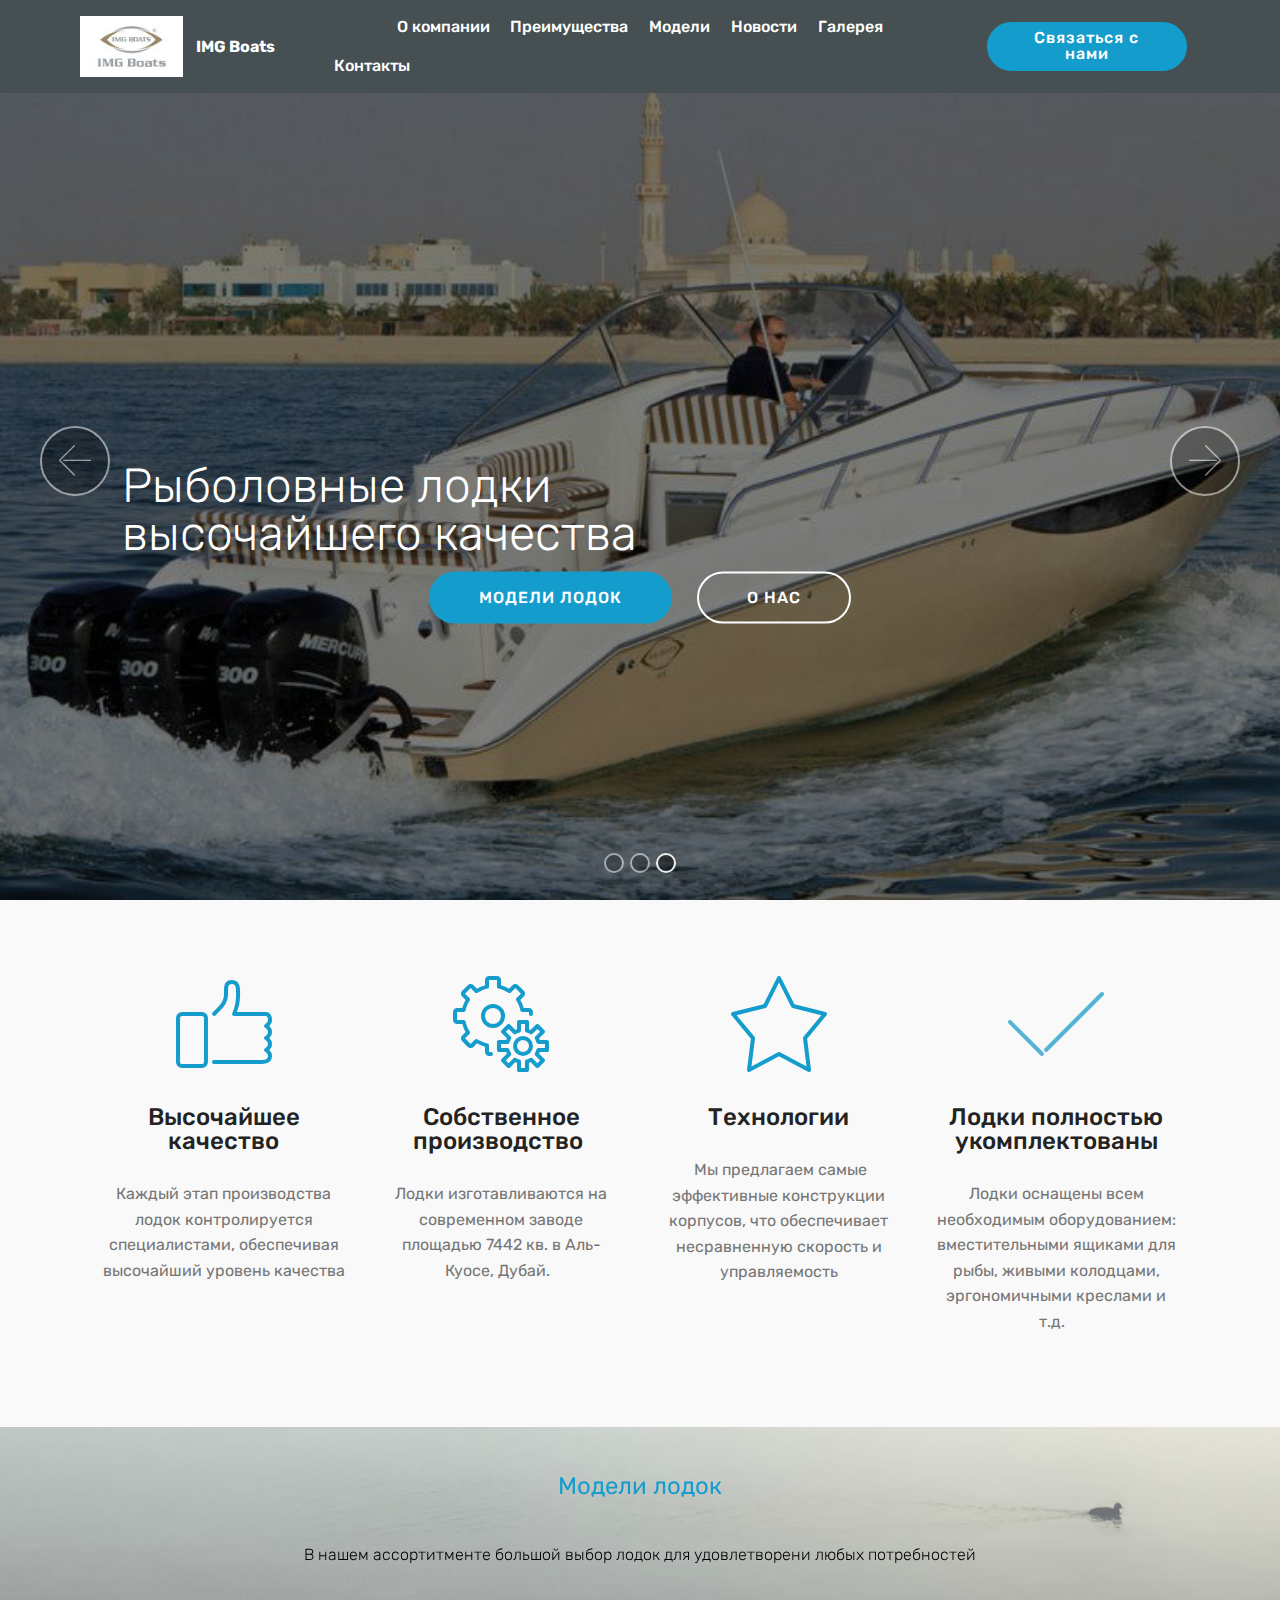
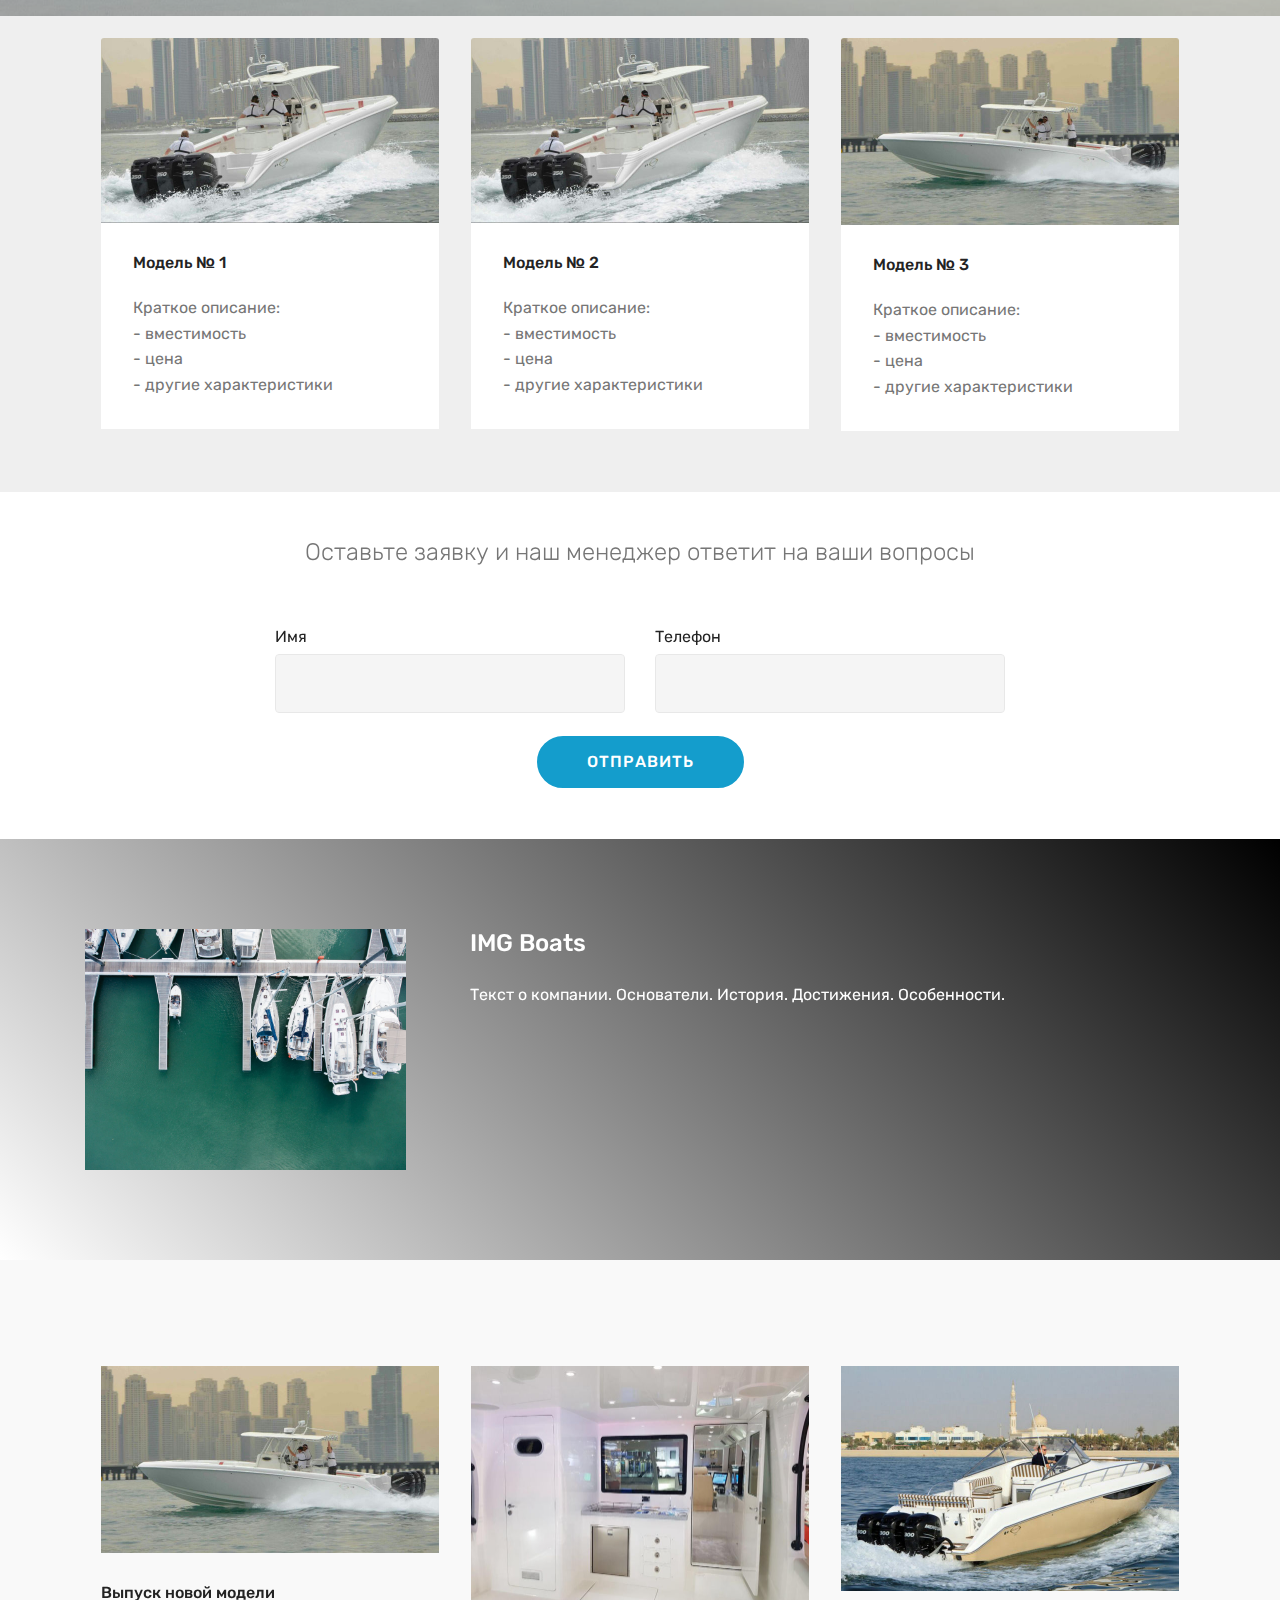
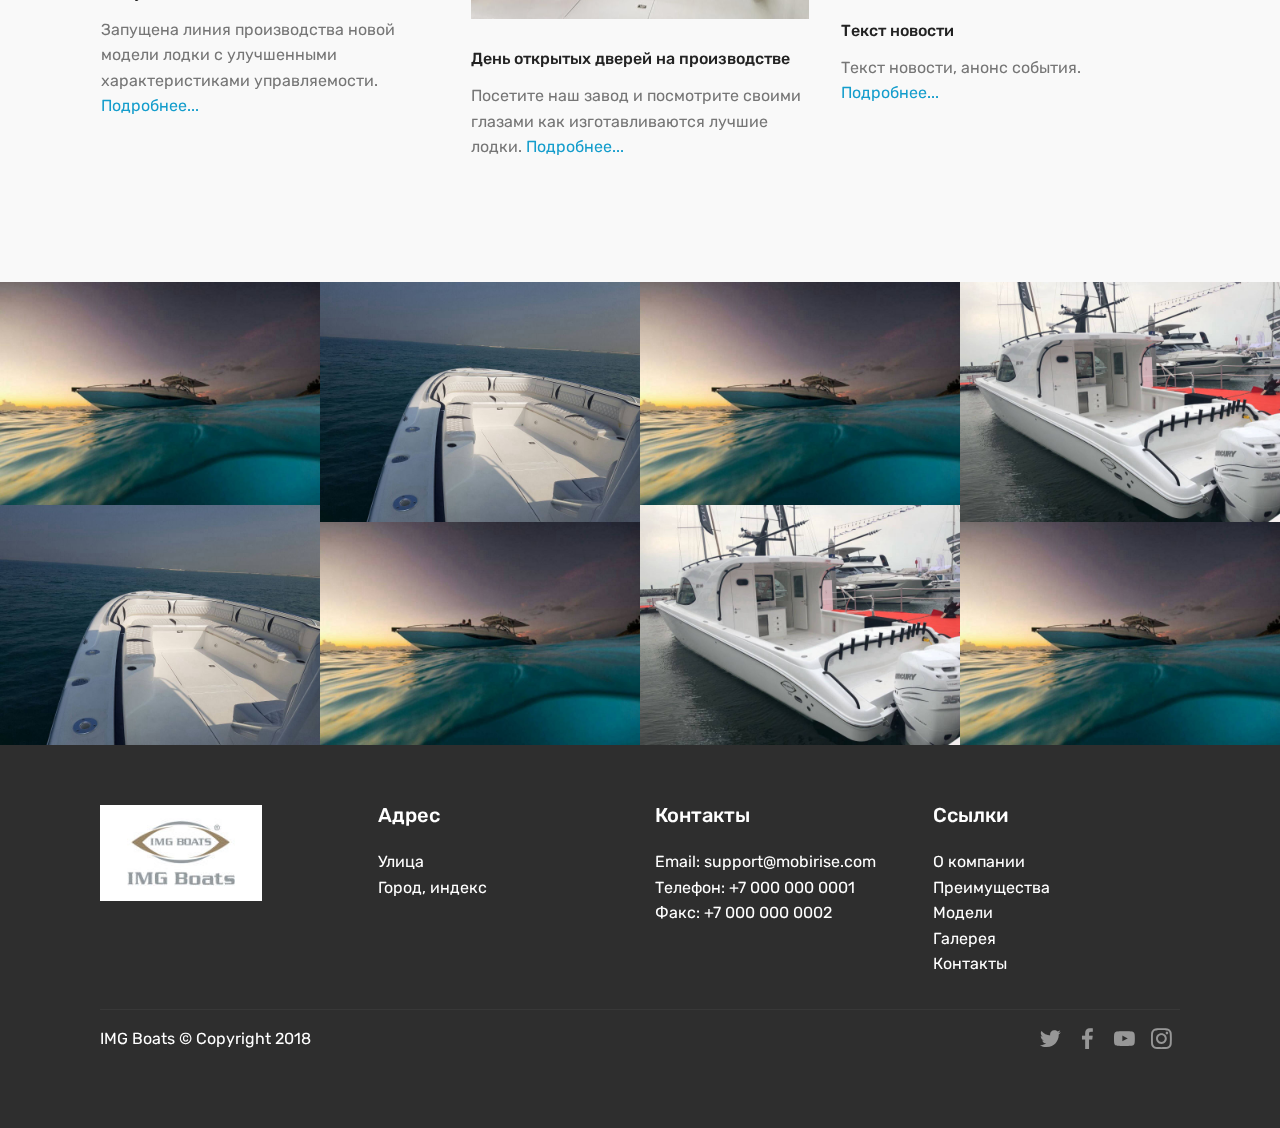
<file: index.html>
<!DOCTYPE html>
<html >
<head>
  <!-- Site made with Mobirise Website Builder v4.8.1, https://mobirise.com -->
  <meta charset="UTF-8">
  <meta http-equiv="X-UA-Compatible" content="IE=edge">
  <meta name="generator" content="Mobirise v4.8.1, mobirise.com">
  <meta name="viewport" content="width=device-width, initial-scale=1, minimum-scale=1">
  <link rel="shortcut icon" href="assets/images/imgboatslogo-122x72.jpg" type="image/x-icon">
  <meta name="description" content="">
  <title>Home</title>
  <link rel="stylesheet" href="assets/web/assets/mobirise-icons/mobirise-icons.css">
  <link rel="stylesheet" href="assets/tether/tether.min.css">
  <link rel="stylesheet" href="assets/bootstrap/css/bootstrap.min.css">
  <link rel="stylesheet" href="assets/bootstrap/css/bootstrap-grid.min.css">
  <link rel="stylesheet" href="assets/bootstrap/css/bootstrap-reboot.min.css">
  <link rel="stylesheet" href="assets/dropdown/css/style.css">
  <link rel="stylesheet" href="assets/socicon/css/styles.css">
  <link rel="stylesheet" href="assets/theme/css/style.css">
  <link rel="stylesheet" href="assets/gallery/style.css">
  <link rel="stylesheet" href="assets/mobirise/css/mbr-additional.css" type="text/css">
  
  
  
</head>
<body>
  <section class="menu cid-qTkzRZLJNu" once="menu" id="menu1-0">

    

    <nav class="navbar navbar-expand beta-menu navbar-dropdown align-items-center navbar-fixed-top navbar-toggleable-sm">
        <button class="navbar-toggler navbar-toggler-right" type="button" data-toggle="collapse" data-target="#navbarSupportedContent" aria-controls="navbarSupportedContent" aria-expanded="false" aria-label="Toggle navigation">
            <div class="hamburger">
                <span></span>
                <span></span>
                <span></span>
                <span></span>
            </div>
        </button>
        <div class="menu-logo">
            <div class="navbar-brand">
                <span class="navbar-logo">
                    <a href="index.html">
                         <img src="assets/images/imgboatslogo-122x72.jpg" alt="Mobirise" title="" style="height: 3.8rem;">
                    </a>
                </span>
                <span class="navbar-caption-wrap"><a class="navbar-caption text-white display-4" href="#top">IMG Boats<br></a></span>
            </div>
        </div>
        <div class="collapse navbar-collapse" id="navbarSupportedContent">
            <ul class="navbar-nav nav-dropdown" data-app-modern-menu="true"><li class="nav-item">
                    <a class="nav-link link text-white display-4" href="https://mobirise.com">
                        </a>
                </li>
                <li class="nav-item">
                    <a class="nav-link link text-white display-4" href="https://mobirise.com">
                        </a>
                </li><li class="nav-item"><a class="nav-link link text-white display-4" href="https://mobirise.com">
                        <br></a></li><li class="nav-item"><a class="nav-link link text-white display-4" href="index.html#header3-4">О компании</a></li><li class="nav-item"><a class="nav-link link text-white display-4" href="index.html#features1-7">Преимущества</a></li><li class="nav-item"><a class="nav-link link text-white display-4" href="index.html#features18-8" target="_blank">Модели</a></li><li class="nav-item"><a class="nav-link link text-white display-4" href="index.html#features2-10">Новости</a></li><li class="nav-item"><a class="nav-link link text-white display-4" href="index.html#gallery3-g">Галерея</a></li><li class="nav-item"><a class="nav-link link text-white display-4" href="page2.html">
                        
                        Контакты<br></a></li></ul>
            <div class="navbar-buttons mbr-section-btn"><a class="btn btn-sm btn-primary display-4" href="tel:+9 454 5454 545">Связаться с нами</a></div>
        </div>
    </nav>
</section>

<section class="engine"><a href="https://mobiri.se/t">amp template</a></section><section class="carousel slide cid-r2t8qYdZk8" data-interval="false" id="slider1-5">

    

    <div class="full-screen"><div class="mbr-slider slide carousel" data-pause="true" data-keyboard="false" data-ride="carousel" data-interval="3000"><ol class="carousel-indicators"><li data-app-prevent-settings="" data-target="#slider1-5" data-slide-to="0"></li><li data-app-prevent-settings="" data-target="#slider1-5" data-slide-to="1"></li><li data-app-prevent-settings="" data-target="#slider1-5" class=" active" data-slide-to="2"></li></ol><div class="carousel-inner" role="listbox"><div class="carousel-item slider-fullscreen-image" data-bg-video-slide="false" style="background-image: url(assets/images/whatsapp-image-2018-08-30-at-12.36.15-1-1280x893.jpg);"><div class="container container-slide"><div class="image_wrapper"><div class="mbr-overlay"></div><img src="assets/images/whatsapp-image-2018-08-30-at-12.36.15-1-1280x893.jpg"><div class="carousel-caption justify-content-center"><div class="col-10 align-center"><h2 class="mbr-fonts-style display-2"><br><br><br><br><br>Последние технологии <br>и искусный дизайн&nbsp;<br><br></h2><div class="mbr-section-btn" buttons="0"><a class="btn display-4 btn-primary" href="index.html#features18-8">МОДЕЛИ ЛОДОК</a> <a class="btn  btn-white-outline display-4" href="index.html#header3-4">О НАС</a></div></div></div></div></div></div><div class="carousel-item slider-fullscreen-image" data-bg-video-slide="false" style="background-image: url(assets/images/whatsapp-image-2018-08-30-at-12.36.19-720x560.jpg);"><div class="container container-slide"><div class="image_wrapper"><div class="mbr-overlay"></div><img src="assets/images/whatsapp-image-2018-08-30-at-12.36.19-720x560.jpg"><div class="carousel-caption justify-content-center"><div class="col-10 align-center"><h2 class="mbr-fonts-style display-2"><br><br><br><br><br>Собственное производство&nbsp;<br><br></h2><div class="mbr-section-btn" buttons="0"><a class="btn display-4 btn-primary" href="index.html#features18-8">МОДЕЛИ ЛОДОК</a> <a class="btn  btn-white-outline display-4" href="index.html#header3-4">О НАС</a></div></div></div></div></div></div><div class="carousel-item slider-fullscreen-image active" data-bg-video-slide="false" style="background-image: url(assets/images/whatsapp-image-2018-08-30-at-12.36.19-1-800x533.jpg);"><div class="container container-slide"><div class="image_wrapper"><div class="mbr-overlay"></div><img src="assets/images/whatsapp-image-2018-08-30-at-12.36.19-1-800x533.jpg"><div class="carousel-caption justify-content-center"><div class="col-10 align-center"><h2 class="mbr-fonts-style display-2"><br><br><br><br>Рыболовные лодки<br>высочайшего качества</h2><div class="mbr-section-btn" buttons="0"><a class="btn btn-primary display-4" href="index.html#features18-8">МОДЕЛИ ЛОДОК</a> <a class="btn  btn-white-outline display-4" href="index.html#header3-4">О НАС<br></a></div></div></div></div></div></div></div><a data-app-prevent-settings="" class="carousel-control carousel-control-prev" role="button" data-slide="prev" href="#slider1-5"><span aria-hidden="true" class="mbri-left mbr-iconfont"></span><span class="sr-only">Previous</span></a><a data-app-prevent-settings="" class="carousel-control carousel-control-next" role="button" data-slide="next" href="#slider1-5"><span aria-hidden="true" class="mbri-right mbr-iconfont"></span><span class="sr-only">Next</span></a></div></div>

</section>

<section class="features1 cid-r2tbmgqGKY" id="features1-7">
    
    

    
    <div class="container">
        <div class="media-container-row">

            <div class="card p-3 col-12 col-md-6 col-lg-3">
                <div class="card-img pb-3">
                    <span class="mbr-iconfont mbri-like"></span>
                </div>
                <div class="card-box">
                    <h4 class="card-title py-3 mbr-fonts-style display-5">Высочайшее качество</h4>
                    <p class="mbr-text mbr-fonts-style display-7">Каждый этап производства лодок контролируется специалистами, обеспечивая высочайший уровень качества</p>
                </div>
            </div>

            <div class="card p-3 col-12 col-md-6 col-lg-3">
                <div class="card-img pb-3">
                    <span class="mbr-iconfont mbri-setting"></span>
                </div>
                <div class="card-box">
                    <h4 class="card-title py-3 mbr-fonts-style display-5">
                        Собственное производство&nbsp;</h4>
                    <p class="mbr-text mbr-fonts-style display-7">Лодки изготавливаются на современном заводе площадью 7442 кв.&nbsp;в Аль-Куосе, Дубай. &nbsp;</p>
                </div>
            </div>

            <div class="card p-3 col-12 col-md-6 col-lg-3">
                <div class="card-img pb-3">
                    <span class="mbr-iconfont mbri-star"></span>
                </div>
                <div class="card-box">
                    <h4 class="card-title py-3 mbr-fonts-style display-5">Технологии</h4>
                    <p class="mbr-text mbr-fonts-style display-7">&nbsp;Мы предлагаем самые эффективные конструкции корпусов, что обеспечивает несравненную скорость и управляемость</p>
                </div>
            </div>

            <div class="card p-3 col-12 col-md-6 col-lg-3">
                <div class="card-img pb-3">
                    <span class="mbr-iconfont mbri-success" style="color: rgb(85, 180, 212);"></span>
                </div>
                <div class="card-box">
                    <h4 class="card-title py-3 mbr-fonts-style display-5">Лодки полностью укомплектованы</h4>
                    <p class="mbr-text mbr-fonts-style display-7">Лодки оснащены всем необходимым оборудованием: вместительными ящиками для рыбы, живыми колодцами, эргономичными креслами и т.д. &nbsp;</p>
                </div>
            </div>

        </div>

    </div>

</section>

<section class="features18 popup-btn-cards cid-r2tbqbJbDX mbr-parallax-background" id="features18-8">

    

    <div class="mbr-overlay" style="opacity: 0.4; background-color: rgb(239, 239, 239);">
    </div>
    <div class="container">
        <h2 class="mbr-section-title pb-3 align-center mbr-fonts-style display-5"><a href="page4.html">Модели лодок</a></h2>
        <h3 class="mbr-section-subtitle display-5 align-center mbr-fonts-style mbr-light display-7">
            
        <div><br></div><div>В нашем ассортитменте большой выбор лодок для удовлетворени любых потребностей</div></h3>
        <div class="media-container-row pt-5 ">
            <div class="card p-3 col-12 col-md-6 col-lg-4">
                <div class="card-wrapper ">
                    <div class="card-img">
                        <div class="mbr-overlay"></div>
                        <div class="mbr-section-btn text-center"><a href="page3.html" class="btn btn-primary display-4">Подробнее</a></div>
                        <img src="assets/images/whatsapp-image-2018-08-30-at-12.36.16-2-676x370.jpg" alt="Mobirise" title="">
                    </div>
                    <div class="card-box">
                        <h4 class="card-title mbr-fonts-style display-7">
                            Модель № 1</h4>
                        <p class="mbr-text mbr-fonts-style align-left display-7">Краткое описание:<br>- вместимость<br>- цена<br>- другие характеристики</p>
                    </div>
                </div>
            </div>
            <div class="card p-3 col-12 col-md-6 col-lg-4">
                <div class="card-wrapper">
                    <div class="card-img">
                        <div class="mbr-overlay"></div>
                        <div class="mbr-section-btn text-center"><a href="page3.html" class="btn btn-primary display-4">Подробнее</a></div>
                        <img src="assets/images/whatsapp-image-2018-08-30-at-12.36.16-2-676x370.jpg" alt="Mobirise" title="">
                    </div>
                    <div class="card-box">
                        <h4 class="card-title mbr-fonts-style display-7">Модель № 2</h4>
                        <p class="mbr-text mbr-fonts-style display-7">Краткое описание:
<br>- вместимость
<br>- цена
<br>- другие характеристики</p>
                    </div>
                </div>
            </div>

            <div class="card p-3 col-12 col-md-6 col-lg-4">
                <div class="card-wrapper">
                    <div class="card-img">
                        <div class="mbr-overlay"></div>
                        <div class="mbr-section-btn text-center"><a href="page3.html" class="btn btn-primary display-4">Подробнее</a></div>
                        <img src="assets/images/whatsapp-image-2018-08-30-at-12.36.05-676x374.jpg" alt="Mobirise" title="">
                    </div>
                    <div class="card-box">
                        <h4 class="card-title mbr-fonts-style display-7">
                            Модель № 3</h4>
                        <p class="mbr-text mbr-fonts-style display-7">Краткое описание:
<br>- вместимость
<br>- цена
<br>- другие характеристики</p>
                    </div>
                </div>
            </div>

            
        </div>
    </div>
</section>

<section class="mbr-section form1 cid-r2tc2FmQE5" id="form1-a">

    

    
    <div class="container">
        <div class="row justify-content-center">
            <div class="title col-12 col-lg-8">
                
                <h3 class="mbr-section-subtitle align-center mbr-light pb-3 mbr-fonts-style display-5">Оставьте заявку и наш менеджер ответит на ваши вопросы</h3>
            </div>
        </div>
    </div>
    <div class="container">
        <div class="row justify-content-center">
            <div class="media-container-column col-lg-8" data-form-type="formoid">
                    <div data-form-alert="" hidden="">Спасибо за заполнение анкеты!</div>
            
                    <form class="mbr-form" action="https://mobirise.com/" method="post" data-form-title="Mobirise Form"><input type="hidden" name="email" data-form-email="true" value="EznZ4UC5+op4d4gyexjoy7KLMYu7mMehgSzEFl/DXUR4YFrMSUJ+rVXxB9lZ6bZfch04i6emwPZt+mdJnFJREJlAiDKfye3wpQgx+6NzCV9S0PMwyxQpQaEOT+IgqMYO" data-form-field="Email">
                        <div class="row row-sm-offset">
                            <div class="col-md-4 multi-horizontal" data-for="name">
                                <div class="form-group">
                                    <label class="form-control-label mbr-fonts-style display-7" for="name-form1-a">Имя</label>
                                    <input type="text" class="form-control" name="name" data-form-field="Name" required="" id="name-form1-a">
                                </div>
                            </div>
                            
                            <div class="col-md-4 multi-horizontal" data-for="phone">
                                <div class="form-group">
                                    <label class="form-control-label mbr-fonts-style display-7" for="phone-form1-a">Телефон</label>
                                    <input type="tel" class="form-control" name="phone" data-form-field="Phone" id="phone-form1-a">
                                </div>
                            </div>
                        </div>
                        
            
                        <span class="input-group-btn"><button href="" type="submit" class="btn btn-primary btn-form display-4">ОТПРАВИТЬ</button></span>
                    </form>
            </div>
        </div>
    </div>
</section>

<section class="header3 cid-r2t810GZfh" id="header3-4">

    

    

    <div class="container">
        <div class="media-container-row">
            <div class="mbr-figure" style="width: 50%;">
                <img src="assets/images/mbr-1014x760.jpg" alt="Mobirise" title="">
            </div>

            <div class="media-content">
                <h1 class="mbr-section-title mbr-white pb-3 mbr-fonts-style display-5">IMG Boats&nbsp;</h1>
                
                <div class="mbr-section-text mbr-white pb-3 ">
                    <p class="mbr-text mbr-fonts-style display-7">Текст о компании. Основатели. История. Достижения. Особенности. &nbsp;&nbsp;</p>
                </div>
                
            </div>
        </div>
    </div>

</section>

<section class="features2 cid-r2unRuXlzC" id="features2-10">

    

    
    
    <div class="container">
        <div class="media-container-row">
            <div class="card p-3 col-12 col-md-6 col-lg-4">
                <div class="card-wrapper">
                    <div class="card-img">
                        <img src="assets/images/whatsapp-image-2018-08-30-at-12.36.05-676x374.jpg" alt="Mobirise" title="">
                    </div>
                    <div class="card-box">
                        <h4 class="card-title pb-3 mbr-fonts-style display-7">
                            Выпуск новой модели</h4>
                        <p class="mbr-text mbr-fonts-style display-7">Запущена линия производства новой модели лодки с улучшенными характеристиками управляемости. <a href="page5.html">Подробнее...</a>
                        </p>
                    </div>
                </div>
            </div>

            <div class="card p-3 col-12 col-md-6 col-lg-4">
                <div class="card-wrapper">
                    <div class="card-img">
                        <img src="assets/images/whatsapp-image-2018-08-30-at-12.36.18-2-676x507.jpg" alt="Mobirise" title="">
                    </div>
                    <div class="card-box ">
                        <h4 class="card-title pb-3 mbr-fonts-style display-7">День открытых дверей на производстве</h4>
                        <p class="mbr-text mbr-fonts-style display-7">Посетите наш завод и посмотрите своими глазами как изготавливаются лучшие лодки. <a href="page5.html">Подробнее...</a>
                        </p>
                    </div>
                </div>
            </div>

            <div class="card p-3 col-12 col-md-6 col-lg-4">
                <div class="card-wrapper">
                    <div class="card-img">
                        <img src="assets/images/whatsapp-image-2018-08-30-at-12.36.19-1-676x450.jpg" alt="Mobirise" title="">
                    </div>
                    <div class="card-box">
                        <h4 class="card-title pb-3 mbr-fonts-style display-7">
                            Текст новости</h4>
                        <p class="mbr-text mbr-fonts-style display-7">Текст новости, анонс события. <a href="page5.html">Подробнее...</a>
                        </p>
                    </div>
                </div>
            </div>

            
        </div>
    </div>
</section>

<section class="mbr-gallery mbr-slider-carousel cid-r2trgPp4zt" id="gallery3-g">

    

    <div>
        <div><!-- Filter --><!-- Gallery --><div class="mbr-gallery-row"><div class="mbr-gallery-layout-default"><div><div><div class="mbr-gallery-item mbr-gallery-item--p0" data-video-url="false" data-tags="Потрясающие"><div href="#lb-gallery3-g" data-slide-to="0" data-toggle="modal"><img src="assets/images/whatsapp-image-2018-08-30-at-12.36.15-1-1280x893-800x558.jpg" alt="" title=""><span class="icon-focus"></span></div></div><div class="mbr-gallery-item mbr-gallery-item--p0" data-video-url="false" data-tags="Отзывчивый"><div href="#lb-gallery3-g" data-slide-to="1" data-toggle="modal"><img src="assets/images/whatsapp-image-2018-08-30-at-12.36.16-1-1280x960-800x600.jpg" alt="" title=""><span class="icon-focus"></span></div></div><div class="mbr-gallery-item mbr-gallery-item--p0" data-video-url="false" data-tags="Творческий"><div href="#lb-gallery3-g" data-slide-to="2" data-toggle="modal"><img src="assets/images/whatsapp-image-2018-08-30-at-12.36.15-1-1280x893-800x558.jpg" alt="" title=""><span class="icon-focus"></span></div></div><div class="mbr-gallery-item mbr-gallery-item--p0" data-video-url="false" data-tags="Анимированный"><div href="#lb-gallery3-g" data-slide-to="3" data-toggle="modal"><img src="assets/images/whatsapp-image-2018-08-30-at-12.36.17-1280x960-800x600.jpg" alt="" title=""><span class="icon-focus"></span></div></div><div class="mbr-gallery-item mbr-gallery-item--p0" data-video-url="false" data-tags="Потрясающие"><div href="#lb-gallery3-g" data-slide-to="4" data-toggle="modal"><img src="assets/images/whatsapp-image-2018-08-30-at-12.36.16-1-1280x960-800x600.jpg" alt="" title=""><span class="icon-focus"></span></div></div><div class="mbr-gallery-item mbr-gallery-item--p0" data-video-url="false" data-tags="Потрясающие"><div href="#lb-gallery3-g" data-slide-to="5" data-toggle="modal"><img src="assets/images/whatsapp-image-2018-08-30-at-12.36.17-1280x960-800x600.jpg" alt="" title=""><span class="icon-focus"></span></div></div><div class="mbr-gallery-item mbr-gallery-item--p0" data-video-url="false" data-tags="Отзывчивый"><div href="#lb-gallery3-g" data-slide-to="6" data-toggle="modal"><img src="assets/images/whatsapp-image-2018-08-30-at-12.36.15-1-1280x893-800x558.jpg" alt="" title=""><span class="icon-focus"></span></div></div><div class="mbr-gallery-item mbr-gallery-item--p0" data-video-url="false" data-tags="Анимированный"><div href="#lb-gallery3-g" data-slide-to="7" data-toggle="modal"><img src="assets/images/whatsapp-image-2018-08-30-at-12.36.15-1-1280x893-800x558.jpg" alt="" title=""><span class="icon-focus"></span></div></div></div></div><div class="clearfix"></div></div></div><!-- Lightbox --><div data-app-prevent-settings="" class="mbr-slider modal fade carousel slide" tabindex="-1" data-keyboard="true" data-interval="false" id="lb-gallery3-g"><div class="modal-dialog"><div class="modal-content"><div class="modal-body"><ol class="carousel-indicators"><li data-app-prevent-settings="" data-target="#lb-gallery3-g" data-slide-to="0"></li><li data-app-prevent-settings="" data-target="#lb-gallery3-g" data-slide-to="1"></li><li data-app-prevent-settings="" data-target="#lb-gallery3-g" data-slide-to="2"></li><li data-app-prevent-settings="" data-target="#lb-gallery3-g" data-slide-to="3"></li><li data-app-prevent-settings="" data-target="#lb-gallery3-g" data-slide-to="4"></li><li data-app-prevent-settings="" data-target="#lb-gallery3-g" data-slide-to="5"></li><li data-app-prevent-settings="" data-target="#lb-gallery3-g" data-slide-to="6"></li><li data-app-prevent-settings="" data-target="#lb-gallery3-g" class=" active" data-slide-to="7"></li></ol><div class="carousel-inner"><div class="carousel-item"><img src="assets/images/whatsapp-image-2018-08-30-at-12.36.15-1-1280x893.jpg" alt="" title=""></div><div class="carousel-item"><img src="assets/images/whatsapp-image-2018-08-30-at-12.36.16-1-1280x960.jpg" alt="" title=""></div><div class="carousel-item"><img src="assets/images/whatsapp-image-2018-08-30-at-12.36.15-1-1280x893.jpg" alt="" title=""></div><div class="carousel-item"><img src="assets/images/whatsapp-image-2018-08-30-at-12.36.17-1280x960.jpg" alt="" title=""></div><div class="carousel-item"><img src="assets/images/whatsapp-image-2018-08-30-at-12.36.16-1-1280x960.jpg" alt="" title=""></div><div class="carousel-item"><img src="assets/images/whatsapp-image-2018-08-30-at-12.36.17-1280x960.jpg" alt="" title=""></div><div class="carousel-item"><img src="assets/images/whatsapp-image-2018-08-30-at-12.36.15-1-1280x893.jpg" alt="" title=""></div><div class="carousel-item active"><img src="assets/images/whatsapp-image-2018-08-30-at-12.36.15-1-1280x893.jpg" alt="" title=""></div></div><a class="carousel-control carousel-control-prev" role="button" data-slide="prev" href="#lb-gallery3-g"><span class="mbri-left mbr-iconfont" aria-hidden="true"></span><span class="sr-only">Previous</span></a><a class="carousel-control carousel-control-next" role="button" data-slide="next" href="#lb-gallery3-g"><span class="mbri-right mbr-iconfont" aria-hidden="true"></span><span class="sr-only">Next</span></a><a class="close" href="#" role="button" data-dismiss="modal"><span class="sr-only">Close</span></a></div></div></div></div></div>
    </div>

</section>

<section class="cid-r2tAVZQLFw" id="footer1-n">

    

    

    <div class="container">
        <div class="media-container-row content text-white">
            <div class="col-12 col-md-3">
                <div class="media-wrap">
                    <a href="https://mobirise.com/">
                        <img src="assets/images/imgboatslogo-192x114.jpg" alt="Mobirise" title="">
                    </a>
                </div>
            </div>
            <div class="col-12 col-md-3 mbr-fonts-style display-7">
                <h5 class="pb-3">
                    Адрес
                </h5>
                <p class="mbr-text">
                    Улица
                    <br>Город, индекс
                </p>
            </div>
            <div class="col-12 col-md-3 mbr-fonts-style display-7">
                <h5 class="pb-3">
                    Контакты
                </h5>
                <p class="mbr-text">
                    Email: support@mobirise.com
                    <br>Телефон: +7 000 000 0001
                    <br>Факс: +7 000 000 0002
                </p>
            </div>
            <div class="col-12 col-md-3 mbr-fonts-style display-7">
                <h5 class="pb-3">
                    Ссылки
                </h5>
                <p class="mbr-text">О компании<br>Преимущества<br>Модели&nbsp;<br>Галерея<br>Контакты</p>
            </div>
        </div>
        <div class="footer-lower">
            <div class="media-container-row">
                <div class="col-sm-12">
                    <hr>
                </div>
            </div>
            <div class="media-container-row mbr-white">
                <div class="col-sm-6 copyright">
                    <p class="mbr-text mbr-fonts-style display-7">
                        IMG Boats © Copyright 2018 &nbsp;</p>
                </div>
                <div class="col-md-6">
                    <div class="social-list align-right">
                        <div class="soc-item">
                            <a href="https://twitter.com/mobirise" target="_blank">
                                <span class="socicon-twitter socicon mbr-iconfont mbr-iconfont-social"></span>
                            </a>
                        </div>
                        <div class="soc-item">
                            <a href="https://www.facebook.com/pages/Mobirise/1616226671953247" target="_blank">
                                <span class="socicon-facebook socicon mbr-iconfont mbr-iconfont-social"></span>
                            </a>
                        </div>
                        <div class="soc-item">
                            <a href="https://www.youtube.com/c/mobirise" target="_blank">
                                <span class="socicon-youtube socicon mbr-iconfont mbr-iconfont-social"></span>
                            </a>
                        </div>
                        <div class="soc-item">
                            <a href="https://instagram.com/mobirise" target="_blank">
                                <span class="socicon-instagram socicon mbr-iconfont mbr-iconfont-social"></span>
                            </a>
                        </div>
                        
                        
                    </div>
                </div>
            </div>
        </div>
    </div>
</section>


  <script src="assets/web/assets/jquery/jquery.min.js"></script>
  <script src="assets/popper/popper.min.js"></script>
  <script src="assets/tether/tether.min.js"></script>
  <script src="assets/bootstrap/js/bootstrap.min.js"></script>
  <script src="assets/smoothscroll/smooth-scroll.js"></script>
  <script src="assets/dropdown/js/script.min.js"></script>
  <script src="assets/touchswipe/jquery.touch-swipe.min.js"></script>
  <script src="assets/ytplayer/jquery.mb.ytplayer.min.js"></script>
  <script src="assets/vimeoplayer/jquery.mb.vimeo_player.js"></script>
  <script src="assets/bootstrapcarouselswipe/bootstrap-carousel-swipe.js"></script>
  <script src="assets/mbr-popup-btns/mbr-popup-btns.js"></script>
  <script src="assets/parallax/jarallax.min.js"></script>
  <script src="assets/masonry/masonry.pkgd.min.js"></script>
  <script src="assets/imagesloaded/imagesloaded.pkgd.min.js"></script>
  <script src="assets/theme/js/script.js"></script>
  <script src="assets/gallery/player.min.js"></script>
  <script src="assets/gallery/script.js"></script>
  <script src="assets/slidervideo/script.js"></script>
  <script src="assets/formoid/formoid.min.js"></script>
  
  
</body>
</html>
</file>
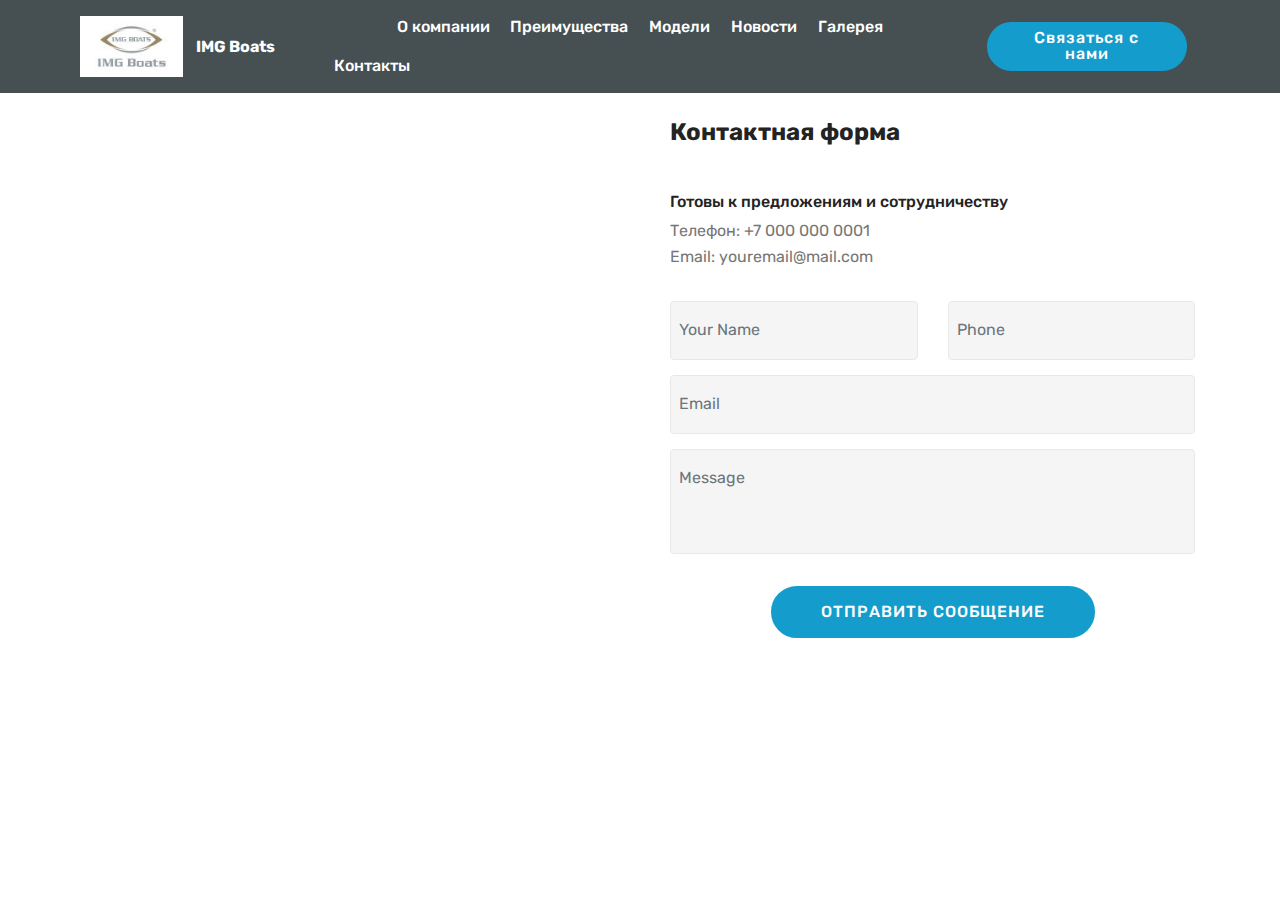
<file: page2.html>
<!DOCTYPE html>
<html >
<head>
  <!-- Site made with Mobirise Website Builder v4.8.1, https://mobirise.com -->
  <meta charset="UTF-8">
  <meta http-equiv="X-UA-Compatible" content="IE=edge">
  <meta name="generator" content="Mobirise v4.8.1, mobirise.com">
  <meta name="viewport" content="width=device-width, initial-scale=1, minimum-scale=1">
  <link rel="shortcut icon" href="assets/images/imgboatslogo-122x72.jpg" type="image/x-icon">
  <meta name="description" content="Website Creator Description">
  <title>Contacts</title>
  <link rel="stylesheet" href="assets/web/assets/mobirise-icons/mobirise-icons.css">
  <link rel="stylesheet" href="assets/tether/tether.min.css">
  <link rel="stylesheet" href="assets/bootstrap/css/bootstrap.min.css">
  <link rel="stylesheet" href="assets/bootstrap/css/bootstrap-grid.min.css">
  <link rel="stylesheet" href="assets/bootstrap/css/bootstrap-reboot.min.css">
  <link rel="stylesheet" href="assets/dropdown/css/style.css">
  <link rel="stylesheet" href="assets/theme/css/style.css">
  <link rel="stylesheet" href="assets/mobirise/css/mbr-additional.css" type="text/css">
  
  
  
</head>
<body>
  <section class="menu cid-qTkzRZLJNu" once="menu" id="menu1-c">

    

    <nav class="navbar navbar-expand beta-menu navbar-dropdown align-items-center navbar-fixed-top navbar-toggleable-sm">
        <button class="navbar-toggler navbar-toggler-right" type="button" data-toggle="collapse" data-target="#navbarSupportedContent" aria-controls="navbarSupportedContent" aria-expanded="false" aria-label="Toggle navigation">
            <div class="hamburger">
                <span></span>
                <span></span>
                <span></span>
                <span></span>
            </div>
        </button>
        <div class="menu-logo">
            <div class="navbar-brand">
                <span class="navbar-logo">
                    <a href="index.html">
                         <img src="assets/images/imgboatslogo-122x72.jpg" alt="Mobirise" title="" style="height: 3.8rem;">
                    </a>
                </span>
                <span class="navbar-caption-wrap"><a class="navbar-caption text-white display-4" href="#top">IMG Boats<br></a></span>
            </div>
        </div>
        <div class="collapse navbar-collapse" id="navbarSupportedContent">
            <ul class="navbar-nav nav-dropdown" data-app-modern-menu="true"><li class="nav-item">
                    <a class="nav-link link text-white display-4" href="https://mobirise.com">
                        </a>
                </li>
                <li class="nav-item">
                    <a class="nav-link link text-white display-4" href="https://mobirise.com">
                        </a>
                </li><li class="nav-item"><a class="nav-link link text-white display-4" href="https://mobirise.com">
                        <br></a></li><li class="nav-item"><a class="nav-link link text-white display-4" href="index.html#header3-4">О компании</a></li><li class="nav-item"><a class="nav-link link text-white display-4" href="index.html#features1-7">Преимущества</a></li><li class="nav-item"><a class="nav-link link text-white display-4" href="index.html#features18-8" target="_blank">Модели</a></li><li class="nav-item"><a class="nav-link link text-white display-4" href="index.html#features2-10">Новости</a></li><li class="nav-item"><a class="nav-link link text-white display-4" href="index.html#gallery3-g">Галерея</a></li><li class="nav-item"><a class="nav-link link text-white display-4" href="page2.html">
                        
                        Контакты<br></a></li></ul>
            <div class="navbar-buttons mbr-section-btn"><a class="btn btn-sm btn-primary display-4" href="tel:+9 454 5454 545">Связаться с нами</a></div>
        </div>
    </nav>
</section>

<section class="engine"><a href="https://mobiri.se/y">html website templates</a></section><section class="mbr-section form4 cid-r2thp4Yfwa" id="form4-e">

    

    
    <div class="container">
        <div class="row">
            <div class="col-md-6">
                <div class="google-map"><iframe frameborder="0" style="border:0" src="https://www.google.com/maps/embed/v1/place?key=AIzaSyA0Dx_boXQiwvdz8sJHoYeZNVTdoWONYkU&amp;q=place_id:ChIJL_RMjipoXz4R0V8SdpyD564" allowfullscreen=""></iframe></div>
            </div>
            <div class="col-md-6">
                <h2 class="pb-3 align-left mbr-fonts-style display-5"><strong>
                    Контактная форма
                </strong></h2>
                <div>
                    <div class="icon-block pb-3">
                        
                        
                    </div>
                    <div class="icon-contacts pb-3">
                        <h5 class="align-left mbr-fonts-style display-7">
                            Готовы к предложениям и сотрудничеству
                        </h5>
                        <p class="mbr-text align-left mbr-fonts-style display-7">
                            Телефон: +7 000 000 0001 <br>
                            Email: youremail@mail.com
                        </p>
                    </div>
                </div>
                <div data-form-type="formoid">
                    <div data-form-alert="" hidden="">Спасибо за заполнение анкеты!</div>
                    <form class="block mbr-form" action="https://mobirise.com/" method="post" data-form-title="Mobirise Form"><input type="hidden" name="email" data-form-email="true" value="iiD3mJ3OYfAb76+onuYF4McfxkNnNwJok0Z1IxHy9RV5lOzy0QHjMEjMhUNgUmtRhRqMWnKi+tQdjCemYTKKeJdfQA6U0NwxmNDDySgENx+CoVR9RCMEx6dQe2mFZxyr" data-form-field="Email">
                        <div class="row">
                            <div class="col-md-6 multi-horizontal" data-for="name">
                                <input type="text" class="form-control input" name="name" data-form-field="Name" placeholder="Your Name" required="" id="name-form4-e">
                            </div>
                            <div class="col-md-6 multi-horizontal" data-for="phone">
                                <input type="text" class="form-control input" name="phone" data-form-field="Phone" placeholder="Phone" required="" id="phone-form4-e">
                            </div>
                            <div class="col-md-12" data-for="email">
                                <input type="text" class="form-control input" name="email" data-form-field="Email" placeholder="Email" required="" id="email-form4-e">
                            </div>
                            <div class="col-md-12" data-for="message">
                                <textarea class="form-control input" name="message" rows="3" data-form-field="Message" placeholder="Message" style="resize:none" id="message-form4-e"></textarea>
                            </div>
                            <div class="input-group-btn col-md-12" style="margin-top: 10px;">
                                <button href="" type="submit" class="btn btn-primary btn-form display-4">ОТПРАВИТЬ СООБЩЕНИЕ</button>
                            </div>
                        </div>
                    </form>
                </div>
            </div>
        </div>
    </div>
</section>


  <script src="assets/web/assets/jquery/jquery.min.js"></script>
  <script src="assets/popper/popper.min.js"></script>
  <script src="assets/tether/tether.min.js"></script>
  <script src="assets/bootstrap/js/bootstrap.min.js"></script>
  <script src="assets/smoothscroll/smooth-scroll.js"></script>
  <script src="assets/dropdown/js/script.min.js"></script>
  <script src="assets/touchswipe/jquery.touch-swipe.min.js"></script>
  <script src="assets/theme/js/script.js"></script>
  <script src="assets/formoid/formoid.min.js"></script>
  
  
</body>
</html>
</file>
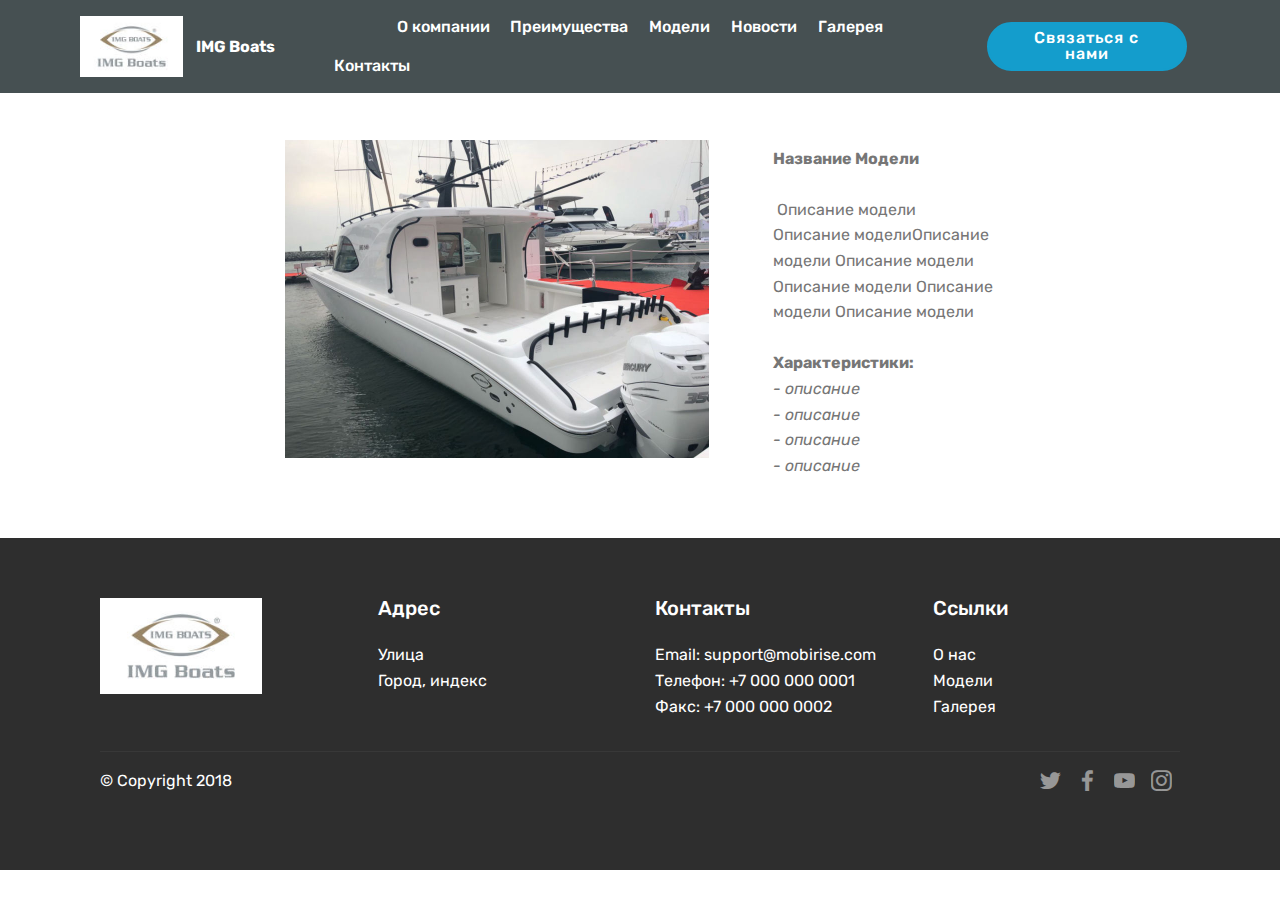
<file: page3.html>
<!DOCTYPE html>
<html >
<head>
  <!-- Site made with Mobirise Website Builder v4.8.1, https://mobirise.com -->
  <meta charset="UTF-8">
  <meta http-equiv="X-UA-Compatible" content="IE=edge">
  <meta name="generator" content="Mobirise v4.8.1, mobirise.com">
  <meta name="viewport" content="width=device-width, initial-scale=1, minimum-scale=1">
  <link rel="shortcut icon" href="assets/images/imgboatslogo-122x72.jpg" type="image/x-icon">
  <meta name="description" content="Site Creator Description">
  <title>Model</title>
  <link rel="stylesheet" href="assets/tether/tether.min.css">
  <link rel="stylesheet" href="assets/bootstrap/css/bootstrap.min.css">
  <link rel="stylesheet" href="assets/bootstrap/css/bootstrap-grid.min.css">
  <link rel="stylesheet" href="assets/bootstrap/css/bootstrap-reboot.min.css">
  <link rel="stylesheet" href="assets/dropdown/css/style.css">
  <link rel="stylesheet" href="assets/socicon/css/styles.css">
  <link rel="stylesheet" href="assets/theme/css/style.css">
  <link rel="stylesheet" href="assets/mobirise/css/mbr-additional.css" type="text/css">
  
  
  
</head>
<body>
  <section class="menu cid-qTkzRZLJNu" once="menu" id="menu1-d">

    

    <nav class="navbar navbar-expand beta-menu navbar-dropdown align-items-center navbar-fixed-top navbar-toggleable-sm">
        <button class="navbar-toggler navbar-toggler-right" type="button" data-toggle="collapse" data-target="#navbarSupportedContent" aria-controls="navbarSupportedContent" aria-expanded="false" aria-label="Toggle navigation">
            <div class="hamburger">
                <span></span>
                <span></span>
                <span></span>
                <span></span>
            </div>
        </button>
        <div class="menu-logo">
            <div class="navbar-brand">
                <span class="navbar-logo">
                    <a href="index.html">
                         <img src="assets/images/imgboatslogo-122x72.jpg" alt="Mobirise" title="" style="height: 3.8rem;">
                    </a>
                </span>
                <span class="navbar-caption-wrap"><a class="navbar-caption text-white display-4" href="#top">IMG Boats<br></a></span>
            </div>
        </div>
        <div class="collapse navbar-collapse" id="navbarSupportedContent">
            <ul class="navbar-nav nav-dropdown" data-app-modern-menu="true"><li class="nav-item">
                    <a class="nav-link link text-white display-4" href="https://mobirise.com">
                        </a>
                </li>
                <li class="nav-item">
                    <a class="nav-link link text-white display-4" href="https://mobirise.com">
                        </a>
                </li><li class="nav-item"><a class="nav-link link text-white display-4" href="https://mobirise.com">
                        <br></a></li><li class="nav-item"><a class="nav-link link text-white display-4" href="index.html#header3-4">О компании</a></li><li class="nav-item"><a class="nav-link link text-white display-4" href="index.html#features1-7">Преимущества</a></li><li class="nav-item"><a class="nav-link link text-white display-4" href="index.html#features18-8" target="_blank">Модели</a></li><li class="nav-item"><a class="nav-link link text-white display-4" href="index.html#features2-10">Новости</a></li><li class="nav-item"><a class="nav-link link text-white display-4" href="index.html#gallery3-g">Галерея</a></li><li class="nav-item"><a class="nav-link link text-white display-4" href="page2.html">
                        
                        Контакты<br></a></li></ul>
            <div class="navbar-buttons mbr-section-btn"><a class="btn btn-sm btn-primary display-4" href="tel:+9 454 5454 545">Связаться с нами</a></div>
        </div>
    </nav>
</section>

<section class="engine"><a href="https://mobiri.se/d">website maker</a></section><section class="mbr-section content6 cid-r2twyUZ9x0" id="content6-h">
    
     
    
    <div class="container">
        <div class="media-container-row">
            <div class="col-12 col-md-8">
                <div class="media-container-row">
                    <div class="mbr-figure" style="width: 200%;">
                      <img src="assets/images/whatsapp-image-2018-08-30-at-12.36.17-848x636.jpg" alt="Mobirise" title="">  
                    </div>
                    <div class="media-content">
                        <div class="mbr-section-text">
                            <p class="mbr-text mb-0 mbr-fonts-style display-7">
                               <strong><br></strong><strong>Название Модели</strong><br><strong><br></strong>&nbsp;Описание модели Описание моделиОписание модели Описание модели Описание модели Описание модели Описание модели<br><br><strong>Характеристики:</strong><br><em>- описание<br>- описание<br>- описание<br>- описание&nbsp;</em></p>
                        </div>
                    </div>
                </div>
            </div>
        </div>
    </div>
</section>

<section class="cid-r2twFuA6qB" id="footer1-i">

    

    

    <div class="container">
        <div class="media-container-row content text-white">
            <div class="col-12 col-md-3">
                <div class="media-wrap">
                    <a href="https://mobirise.com/">
                        <img src="assets/images/imgboatslogo-192x114.jpg" alt="Mobirise" title="">
                    </a>
                </div>
            </div>
            <div class="col-12 col-md-3 mbr-fonts-style display-7">
                <h5 class="pb-3">
                    Адрес
                </h5>
                <p class="mbr-text">
                    Улица
                    <br>Город, индекс
                </p>
            </div>
            <div class="col-12 col-md-3 mbr-fonts-style display-7">
                <h5 class="pb-3">
                    Контакты
                </h5>
                <p class="mbr-text">
                    Email: support@mobirise.com
                    <br>Телефон: +7 000 000 0001
                    <br>Факс: +7 000 000 0002
                </p>
            </div>
            <div class="col-12 col-md-3 mbr-fonts-style display-7">
                <h5 class="pb-3">
                    Ссылки
                </h5>
                <p class="mbr-text">О нас<br>Модели&nbsp;<br>Галерея</p>
            </div>
        </div>
        <div class="footer-lower">
            <div class="media-container-row">
                <div class="col-sm-12">
                    <hr>
                </div>
            </div>
            <div class="media-container-row mbr-white">
                <div class="col-sm-6 copyright">
                    <p class="mbr-text mbr-fonts-style display-7">
                        © Copyright 2018 &nbsp;</p>
                </div>
                <div class="col-md-6">
                    <div class="social-list align-right">
                        <div class="soc-item">
                            <a href="https://twitter.com/mobirise" target="_blank">
                                <span class="socicon-twitter socicon mbr-iconfont mbr-iconfont-social"></span>
                            </a>
                        </div>
                        <div class="soc-item">
                            <a href="https://www.facebook.com/pages/Mobirise/1616226671953247" target="_blank">
                                <span class="socicon-facebook socicon mbr-iconfont mbr-iconfont-social"></span>
                            </a>
                        </div>
                        <div class="soc-item">
                            <a href="https://www.youtube.com/c/mobirise" target="_blank">
                                <span class="socicon-youtube socicon mbr-iconfont mbr-iconfont-social"></span>
                            </a>
                        </div>
                        <div class="soc-item">
                            <a href="https://instagram.com/mobirise" target="_blank">
                                <span class="socicon-instagram socicon mbr-iconfont mbr-iconfont-social"></span>
                            </a>
                        </div>
                        
                        
                    </div>
                </div>
            </div>
        </div>
    </div>
</section>


  <script src="assets/web/assets/jquery/jquery.min.js"></script>
  <script src="assets/popper/popper.min.js"></script>
  <script src="assets/tether/tether.min.js"></script>
  <script src="assets/bootstrap/js/bootstrap.min.js"></script>
  <script src="assets/smoothscroll/smooth-scroll.js"></script>
  <script src="assets/dropdown/js/script.min.js"></script>
  <script src="assets/touchswipe/jquery.touch-swipe.min.js"></script>
  <script src="assets/theme/js/script.js"></script>
  
  
</body>
</html>
</file>
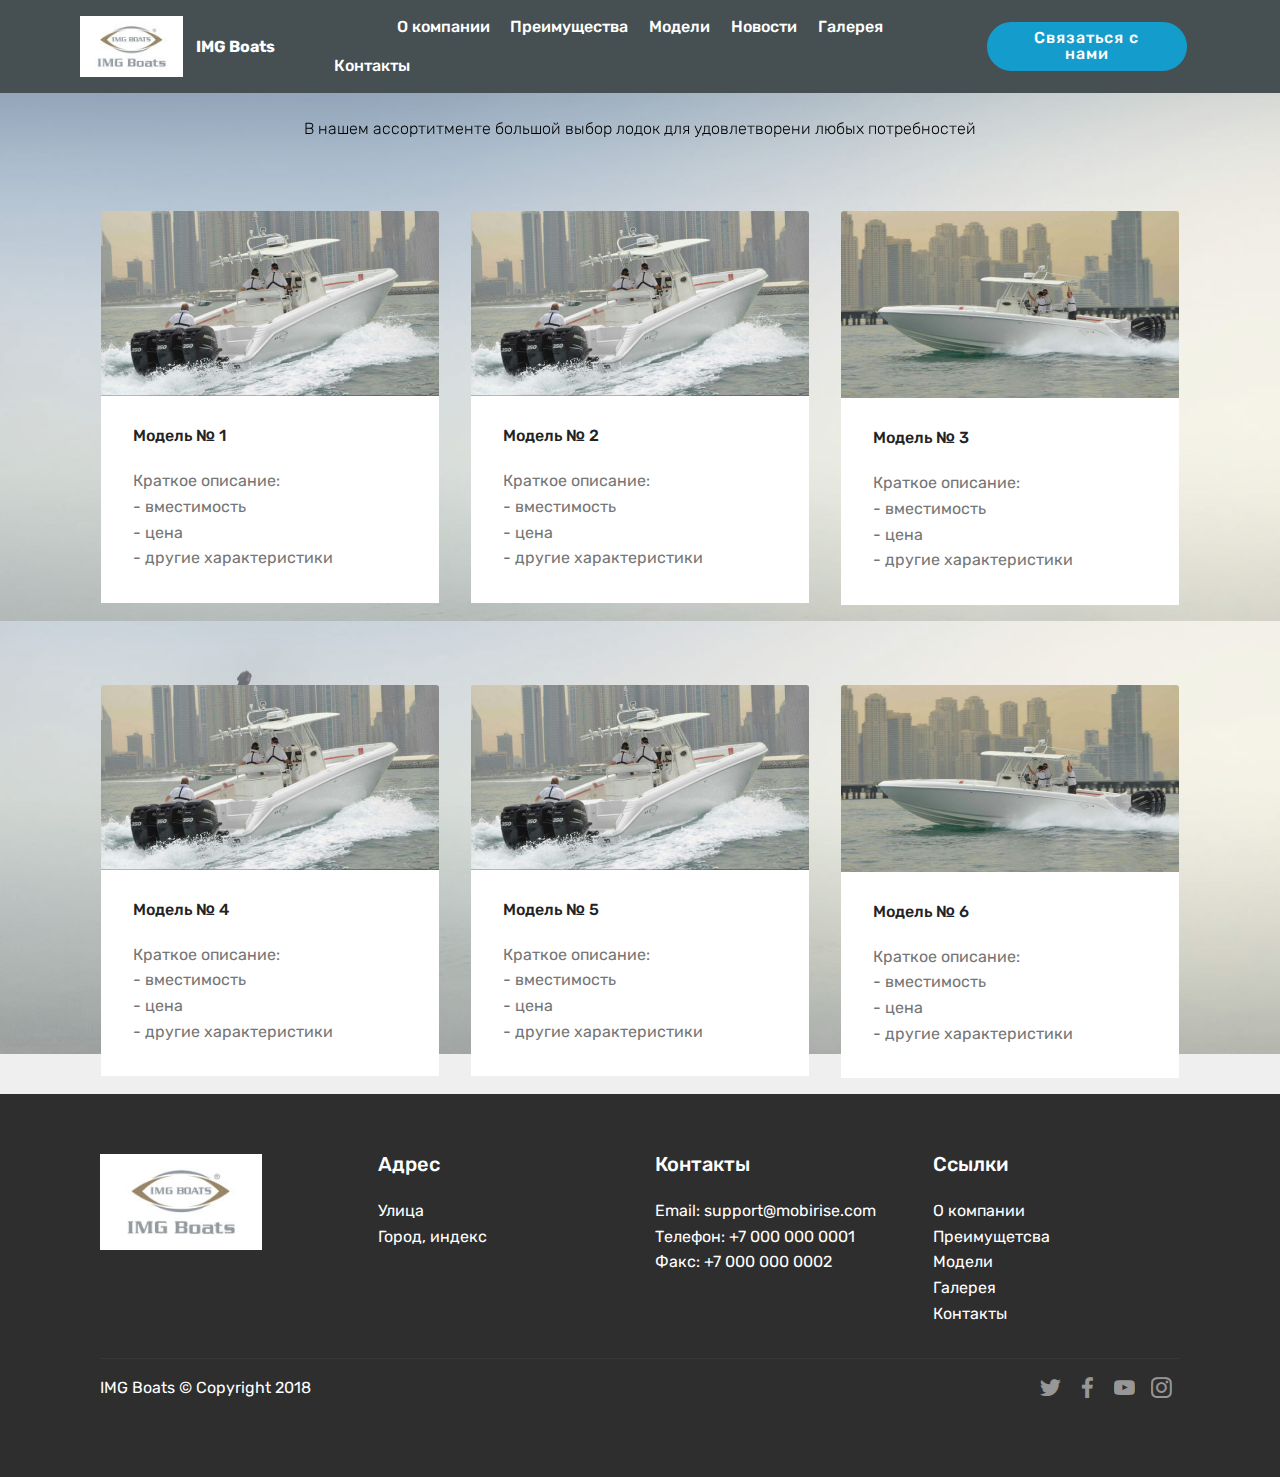
<file: page4.html>
<!DOCTYPE html>
<html >
<head>
  <!-- Site made with Mobirise Website Builder v4.8.1, https://mobirise.com -->
  <meta charset="UTF-8">
  <meta http-equiv="X-UA-Compatible" content="IE=edge">
  <meta name="generator" content="Mobirise v4.8.1, mobirise.com">
  <meta name="viewport" content="width=device-width, initial-scale=1, minimum-scale=1">
  <link rel="shortcut icon" href="assets/images/imgboatslogo-122x72.jpg" type="image/x-icon">
  <meta name="description" content="Web Builder Description">
  <title>Models</title>
  <link rel="stylesheet" href="assets/tether/tether.min.css">
  <link rel="stylesheet" href="assets/bootstrap/css/bootstrap.min.css">
  <link rel="stylesheet" href="assets/bootstrap/css/bootstrap-grid.min.css">
  <link rel="stylesheet" href="assets/bootstrap/css/bootstrap-reboot.min.css">
  <link rel="stylesheet" href="assets/socicon/css/styles.css">
  <link rel="stylesheet" href="assets/dropdown/css/style.css">
  <link rel="stylesheet" href="assets/theme/css/style.css">
  <link rel="stylesheet" href="assets/mobirise/css/mbr-additional.css" type="text/css">
  
  
  
</head>
<body>
  <section class="menu cid-qTkzRZLJNu" once="menu" id="menu1-o">

    

    <nav class="navbar navbar-expand beta-menu navbar-dropdown align-items-center navbar-fixed-top navbar-toggleable-sm">
        <button class="navbar-toggler navbar-toggler-right" type="button" data-toggle="collapse" data-target="#navbarSupportedContent" aria-controls="navbarSupportedContent" aria-expanded="false" aria-label="Toggle navigation">
            <div class="hamburger">
                <span></span>
                <span></span>
                <span></span>
                <span></span>
            </div>
        </button>
        <div class="menu-logo">
            <div class="navbar-brand">
                <span class="navbar-logo">
                    <a href="index.html">
                         <img src="assets/images/imgboatslogo-122x72.jpg" alt="Mobirise" title="" style="height: 3.8rem;">
                    </a>
                </span>
                <span class="navbar-caption-wrap"><a class="navbar-caption text-white display-4" href="#top">IMG Boats<br></a></span>
            </div>
        </div>
        <div class="collapse navbar-collapse" id="navbarSupportedContent">
            <ul class="navbar-nav nav-dropdown" data-app-modern-menu="true"><li class="nav-item">
                    <a class="nav-link link text-white display-4" href="https://mobirise.com">
                        </a>
                </li>
                <li class="nav-item">
                    <a class="nav-link link text-white display-4" href="https://mobirise.com">
                        </a>
                </li><li class="nav-item"><a class="nav-link link text-white display-4" href="https://mobirise.com">
                        <br></a></li><li class="nav-item"><a class="nav-link link text-white display-4" href="index.html#header3-4">О компании</a></li><li class="nav-item"><a class="nav-link link text-white display-4" href="index.html#features1-7">Преимущества</a></li><li class="nav-item"><a class="nav-link link text-white display-4" href="index.html#features18-8" target="_blank">Модели</a></li><li class="nav-item"><a class="nav-link link text-white display-4" href="index.html#features2-10">Новости</a></li><li class="nav-item"><a class="nav-link link text-white display-4" href="index.html#gallery3-g">Галерея</a></li><li class="nav-item"><a class="nav-link link text-white display-4" href="page2.html">
                        
                        Контакты<br></a></li></ul>
            <div class="navbar-buttons mbr-section-btn"><a class="btn btn-sm btn-primary display-4" href="tel:+9 454 5454 545">Связаться с нами</a></div>
        </div>
    </nav>
</section>

<section class="engine"><a href="https://mobiri.se/w">html5 templates</a></section><section class="features18 popup-btn-cards cid-r2tDNHfNfw mbr-parallax-background" id="features18-r">

    

    <div class="mbr-overlay" style="opacity: 0.4; background-color: rgb(239, 239, 239);">
    </div>
    <div class="container">
        <h2 class="mbr-section-title pb-3 align-center mbr-fonts-style display-5"><a href="page4.html">Модели лодок</a></h2>
        <h3 class="mbr-section-subtitle display-5 align-center mbr-fonts-style mbr-light display-7">
            
        <div><br></div><div>В нашем ассортитменте большой выбор лодок для удовлетворени любых потребностей</div></h3>
        <div class="media-container-row pt-5 ">
            <div class="card p-3 col-12 col-md-6 col-lg-4">
                <div class="card-wrapper ">
                    <div class="card-img">
                        <div class="mbr-overlay"></div>
                        <div class="mbr-section-btn text-center"><a href="page3.html" class="btn btn-primary display-4">Подробнее</a></div>
                        <img src="assets/images/whatsapp-image-2018-08-30-at-12.36.16-2-676x370.jpg" alt="Mobirise" title="">
                    </div>
                    <div class="card-box">
                        <h4 class="card-title mbr-fonts-style display-7">
                            Модель № 1</h4>
                        <p class="mbr-text mbr-fonts-style align-left display-7">Краткое описание:<br>- вместимость<br>- цена<br>- другие характеристики</p>
                    </div>
                </div>
            </div>
            <div class="card p-3 col-12 col-md-6 col-lg-4">
                <div class="card-wrapper">
                    <div class="card-img">
                        <div class="mbr-overlay"></div>
                        <div class="mbr-section-btn text-center"><a href="page3.html" class="btn btn-primary display-4">Подробнее</a></div>
                        <img src="assets/images/whatsapp-image-2018-08-30-at-12.36.16-2-676x370.jpg" alt="Mobirise" title="">
                    </div>
                    <div class="card-box">
                        <h4 class="card-title mbr-fonts-style display-7">Модель № 2</h4>
                        <p class="mbr-text mbr-fonts-style display-7">Краткое описание:
<br>- вместимость
<br>- цена
<br>- другие характеристики</p>
                    </div>
                </div>
            </div>

            <div class="card p-3 col-12 col-md-6 col-lg-4">
                <div class="card-wrapper">
                    <div class="card-img">
                        <div class="mbr-overlay"></div>
                        <div class="mbr-section-btn text-center"><a href="page3.html" class="btn btn-primary display-4">Подробнее</a></div>
                        <img src="assets/images/whatsapp-image-2018-08-30-at-12.36.05-676x374.jpg" alt="Mobirise" title="">
                    </div>
                    <div class="card-box">
                        <h4 class="card-title mbr-fonts-style display-7">
                            Модель № 3</h4>
                        <p class="mbr-text mbr-fonts-style display-7">Краткое описание:
<br>- вместимость
<br>- цена
<br>- другие характеристики</p>
                    </div>
                </div>
            </div>

            
        </div>
    </div>
</section>

<section class="features18 popup-btn-cards cid-r2tDQcdUsq mbr-parallax-background" id="features18-s">

    

    <div class="mbr-overlay" style="opacity: 0.4; background-color: rgb(239, 239, 239);">
    </div>
    <div class="container">
        
        
        <div class="media-container-row pt-5 ">
            <div class="card p-3 col-12 col-md-6 col-lg-4">
                <div class="card-wrapper ">
                    <div class="card-img">
                        <div class="mbr-overlay"></div>
                        <div class="mbr-section-btn text-center"><a href="page3.html" class="btn btn-primary display-4">Подробнее</a></div>
                        <img src="assets/images/whatsapp-image-2018-08-30-at-12.36.16-2-676x370.jpg" alt="Mobirise" title="">
                    </div>
                    <div class="card-box">
                        <h4 class="card-title mbr-fonts-style display-7">
                            Модель № 4</h4>
                        <p class="mbr-text mbr-fonts-style align-left display-7">Краткое описание:<br>- вместимость<br>- цена<br>- другие характеристики</p>
                    </div>
                </div>
            </div>
            <div class="card p-3 col-12 col-md-6 col-lg-4">
                <div class="card-wrapper">
                    <div class="card-img">
                        <div class="mbr-overlay"></div>
                        <div class="mbr-section-btn text-center"><a href="page3.html" class="btn btn-primary display-4">Подробнее</a></div>
                        <img src="assets/images/whatsapp-image-2018-08-30-at-12.36.16-2-676x370.jpg" alt="Mobirise" title="">
                    </div>
                    <div class="card-box">
                        <h4 class="card-title mbr-fonts-style display-7">Модель № 5</h4>
                        <p class="mbr-text mbr-fonts-style display-7">Краткое описание:
<br>- вместимость
<br>- цена
<br>- другие характеристики</p>
                    </div>
                </div>
            </div>

            <div class="card p-3 col-12 col-md-6 col-lg-4">
                <div class="card-wrapper">
                    <div class="card-img">
                        <div class="mbr-overlay"></div>
                        <div class="mbr-section-btn text-center"><a href="page3.html" class="btn btn-primary display-4">Подробнее</a></div>
                        <img src="assets/images/whatsapp-image-2018-08-30-at-12.36.05-676x374.jpg" alt="Mobirise" title="">
                    </div>
                    <div class="card-box">
                        <h4 class="card-title mbr-fonts-style display-7">
                            Модель № 6</h4>
                        <p class="mbr-text mbr-fonts-style display-7">Краткое описание:
<br>- вместимость
<br>- цена
<br>- другие характеристики</p>
                    </div>
                </div>
            </div>

            
        </div>
    </div>
</section>

<section class="cid-r2tE7dymO8" id="footer1-t">

    

    

    <div class="container">
        <div class="media-container-row content text-white">
            <div class="col-12 col-md-3">
                <div class="media-wrap">
                    <a href="https://mobirise.com/">
                        <img src="assets/images/imgboatslogo-192x114.jpg" alt="Mobirise" title="">
                    </a>
                </div>
            </div>
            <div class="col-12 col-md-3 mbr-fonts-style display-7">
                <h5 class="pb-3">
                    Адрес
                </h5>
                <p class="mbr-text">
                    Улица
                    <br>Город, индекс
                </p>
            </div>
            <div class="col-12 col-md-3 mbr-fonts-style display-7">
                <h5 class="pb-3">
                    Контакты
                </h5>
                <p class="mbr-text">
                    Email: support@mobirise.com
                    <br>Телефон: +7 000 000 0001
                    <br>Факс: +7 000 000 0002
                </p>
            </div>
            <div class="col-12 col-md-3 mbr-fonts-style display-7">
                <h5 class="pb-3">
                    Ссылки
                </h5>
                <p class="mbr-text">О компании<br>Преимущетсва<br>Модели&nbsp;<br>Галерея<br>Контакты</p>
            </div>
        </div>
        <div class="footer-lower">
            <div class="media-container-row">
                <div class="col-sm-12">
                    <hr>
                </div>
            </div>
            <div class="media-container-row mbr-white">
                <div class="col-sm-6 copyright">
                    <p class="mbr-text mbr-fonts-style display-7">IMG Boats © Copyright 2018 &nbsp;</p>
                </div>
                <div class="col-md-6">
                    <div class="social-list align-right">
                        <div class="soc-item">
                            <a href="https://twitter.com/mobirise" target="_blank">
                                <span class="socicon-twitter socicon mbr-iconfont mbr-iconfont-social"></span>
                            </a>
                        </div>
                        <div class="soc-item">
                            <a href="https://www.facebook.com/pages/Mobirise/1616226671953247" target="_blank">
                                <span class="socicon-facebook socicon mbr-iconfont mbr-iconfont-social"></span>
                            </a>
                        </div>
                        <div class="soc-item">
                            <a href="https://www.youtube.com/c/mobirise" target="_blank">
                                <span class="socicon-youtube socicon mbr-iconfont mbr-iconfont-social"></span>
                            </a>
                        </div>
                        <div class="soc-item">
                            <a href="https://instagram.com/mobirise" target="_blank">
                                <span class="socicon-instagram socicon mbr-iconfont mbr-iconfont-social"></span>
                            </a>
                        </div>
                        
                        
                    </div>
                </div>
            </div>
        </div>
    </div>
</section>


  <script src="assets/web/assets/jquery/jquery.min.js"></script>
  <script src="assets/popper/popper.min.js"></script>
  <script src="assets/tether/tether.min.js"></script>
  <script src="assets/bootstrap/js/bootstrap.min.js"></script>
  <script src="assets/parallax/jarallax.min.js"></script>
  <script src="assets/dropdown/js/script.min.js"></script>
  <script src="assets/touchswipe/jquery.touch-swipe.min.js"></script>
  <script src="assets/mbr-popup-btns/mbr-popup-btns.js"></script>
  <script src="assets/smoothscroll/smooth-scroll.js"></script>
  <script src="assets/theme/js/script.js"></script>
  
  
</body>
</html>
</file>
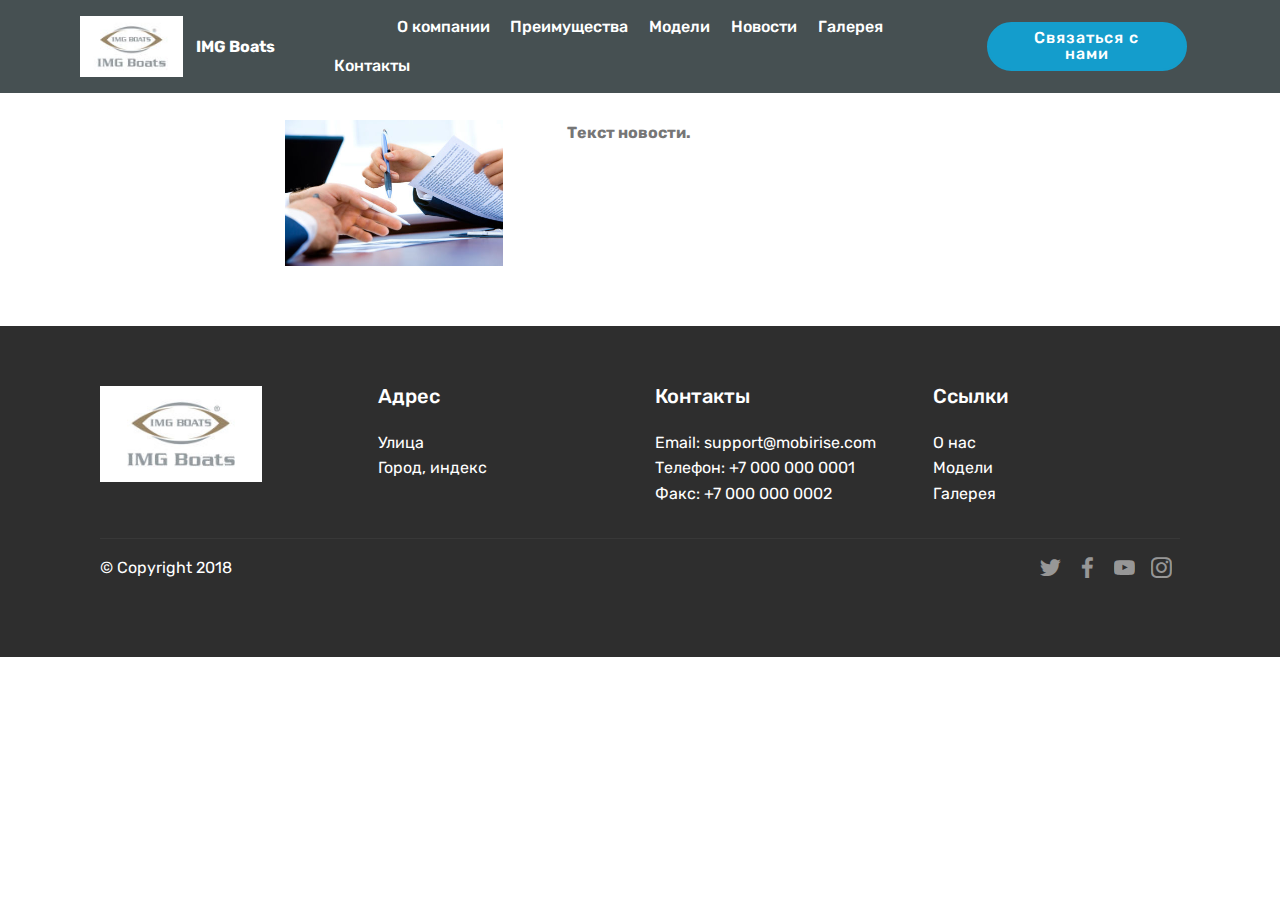
<file: page5.html>
<!DOCTYPE html>
<html >
<head>
  <!-- Site made with Mobirise Website Builder v4.8.1, https://mobirise.com -->
  <meta charset="UTF-8">
  <meta http-equiv="X-UA-Compatible" content="IE=edge">
  <meta name="generator" content="Mobirise v4.8.1, mobirise.com">
  <meta name="viewport" content="width=device-width, initial-scale=1, minimum-scale=1">
  <link rel="shortcut icon" href="assets/images/imgboatslogo-122x72.jpg" type="image/x-icon">
  <meta name="description" content="Website Builder Description">
  <title>Новости</title>
  <link rel="stylesheet" href="assets/tether/tether.min.css">
  <link rel="stylesheet" href="assets/bootstrap/css/bootstrap.min.css">
  <link rel="stylesheet" href="assets/bootstrap/css/bootstrap-grid.min.css">
  <link rel="stylesheet" href="assets/bootstrap/css/bootstrap-reboot.min.css">
  <link rel="stylesheet" href="assets/dropdown/css/style.css">
  <link rel="stylesheet" href="assets/socicon/css/styles.css">
  <link rel="stylesheet" href="assets/theme/css/style.css">
  <link rel="stylesheet" href="assets/mobirise/css/mbr-additional.css" type="text/css">
  
  
  
</head>
<body>
  <section class="menu cid-qTkzRZLJNu" once="menu" id="menu1-11">

    

    <nav class="navbar navbar-expand beta-menu navbar-dropdown align-items-center navbar-fixed-top navbar-toggleable-sm">
        <button class="navbar-toggler navbar-toggler-right" type="button" data-toggle="collapse" data-target="#navbarSupportedContent" aria-controls="navbarSupportedContent" aria-expanded="false" aria-label="Toggle navigation">
            <div class="hamburger">
                <span></span>
                <span></span>
                <span></span>
                <span></span>
            </div>
        </button>
        <div class="menu-logo">
            <div class="navbar-brand">
                <span class="navbar-logo">
                    <a href="index.html">
                         <img src="assets/images/imgboatslogo-122x72.jpg" alt="Mobirise" title="" style="height: 3.8rem;">
                    </a>
                </span>
                <span class="navbar-caption-wrap"><a class="navbar-caption text-white display-4" href="#top">IMG Boats<br></a></span>
            </div>
        </div>
        <div class="collapse navbar-collapse" id="navbarSupportedContent">
            <ul class="navbar-nav nav-dropdown" data-app-modern-menu="true"><li class="nav-item">
                    <a class="nav-link link text-white display-4" href="https://mobirise.com">
                        </a>
                </li>
                <li class="nav-item">
                    <a class="nav-link link text-white display-4" href="https://mobirise.com">
                        </a>
                </li><li class="nav-item"><a class="nav-link link text-white display-4" href="https://mobirise.com">
                        <br></a></li><li class="nav-item"><a class="nav-link link text-white display-4" href="index.html#header3-4">О компании</a></li><li class="nav-item"><a class="nav-link link text-white display-4" href="index.html#features1-7">Преимущества</a></li><li class="nav-item"><a class="nav-link link text-white display-4" href="index.html#features18-8" target="_blank">Модели</a></li><li class="nav-item"><a class="nav-link link text-white display-4" href="index.html#features2-10">Новости</a></li><li class="nav-item"><a class="nav-link link text-white display-4" href="index.html#gallery3-g">Галерея</a></li><li class="nav-item"><a class="nav-link link text-white display-4" href="page2.html">
                        
                        Контакты<br></a></li></ul>
            <div class="navbar-buttons mbr-section-btn"><a class="btn btn-sm btn-primary display-4" href="tel:+9 454 5454 545">Связаться с нами</a></div>
        </div>
    </nav>
</section>

<section class="engine"><a href="https://mobiri.se">Mobirise</a></section><section class="mbr-section content6 cid-r2urL9FU6s" id="content6-13">
    
     
    
    <div class="container">
        <div class="media-container-row">
            <div class="col-12 col-md-8">
                <div class="media-container-row">
                    <div class="mbr-figure" style="width: 60%;">
                      <img src="assets/images/mbr-436x291.jpg" alt="Mobirise" title="">  
                    </div>
                    <div class="media-content">
                        <div class="mbr-section-text">
                            <p class="mbr-text mb-0 mbr-fonts-style display-7"><strong>Текст новости.</strong></p>
                        </div>
                    </div>
                </div>
            </div>
        </div>
    </div>
</section>

<section class="cid-r2urFd9Ok6" id="footer1-12">

    

    

    <div class="container">
        <div class="media-container-row content text-white">
            <div class="col-12 col-md-3">
                <div class="media-wrap">
                    <a href="https://mobirise.com/">
                        <img src="assets/images/imgboatslogo-192x114.jpg" alt="Mobirise" title="">
                    </a>
                </div>
            </div>
            <div class="col-12 col-md-3 mbr-fonts-style display-7">
                <h5 class="pb-3">
                    Адрес
                </h5>
                <p class="mbr-text">
                    Улица
                    <br>Город, индекс
                </p>
            </div>
            <div class="col-12 col-md-3 mbr-fonts-style display-7">
                <h5 class="pb-3">
                    Контакты
                </h5>
                <p class="mbr-text">
                    Email: support@mobirise.com
                    <br>Телефон: +7 000 000 0001
                    <br>Факс: +7 000 000 0002
                </p>
            </div>
            <div class="col-12 col-md-3 mbr-fonts-style display-7">
                <h5 class="pb-3">
                    Ссылки
                </h5>
                <p class="mbr-text">О нас<br>Модели&nbsp;<br>Галерея</p>
            </div>
        </div>
        <div class="footer-lower">
            <div class="media-container-row">
                <div class="col-sm-12">
                    <hr>
                </div>
            </div>
            <div class="media-container-row mbr-white">
                <div class="col-sm-6 copyright">
                    <p class="mbr-text mbr-fonts-style display-7">
                        © Copyright 2018 &nbsp;</p>
                </div>
                <div class="col-md-6">
                    <div class="social-list align-right">
                        <div class="soc-item">
                            <a href="https://twitter.com/mobirise" target="_blank">
                                <span class="socicon-twitter socicon mbr-iconfont mbr-iconfont-social"></span>
                            </a>
                        </div>
                        <div class="soc-item">
                            <a href="https://www.facebook.com/pages/Mobirise/1616226671953247" target="_blank">
                                <span class="socicon-facebook socicon mbr-iconfont mbr-iconfont-social"></span>
                            </a>
                        </div>
                        <div class="soc-item">
                            <a href="https://www.youtube.com/c/mobirise" target="_blank">
                                <span class="socicon-youtube socicon mbr-iconfont mbr-iconfont-social"></span>
                            </a>
                        </div>
                        <div class="soc-item">
                            <a href="https://instagram.com/mobirise" target="_blank">
                                <span class="socicon-instagram socicon mbr-iconfont mbr-iconfont-social"></span>
                            </a>
                        </div>
                        
                        
                    </div>
                </div>
            </div>
        </div>
    </div>
</section>


  <script src="assets/web/assets/jquery/jquery.min.js"></script>
  <script src="assets/popper/popper.min.js"></script>
  <script src="assets/tether/tether.min.js"></script>
  <script src="assets/bootstrap/js/bootstrap.min.js"></script>
  <script src="assets/smoothscroll/smooth-scroll.js"></script>
  <script src="assets/dropdown/js/script.min.js"></script>
  <script src="assets/touchswipe/jquery.touch-swipe.min.js"></script>
  <script src="assets/theme/js/script.js"></script>
  
  
</body>
</html>
</file>
<file: assets/web/assets/mobirise-icons/mobirise-icons.css>
@font-face {
  font-family: 'MobiriseIcons';
  src:  url('mobirise-icons.eot?spat4u');
  src:  url('mobirise-icons.eot?spat4u#iefix') format('embedded-opentype'),
    url('mobirise-icons.ttf?spat4u') format('truetype'),
    url('mobirise-icons.woff?spat4u') format('woff'),
    url('mobirise-icons.svg?spat4u#MobiriseIcons') format('svg');
  font-weight: normal;
  font-style: normal;
}

[class^="mbri-"], [class*=" mbri-"] {
  /* use !important to prevent issues with browser extensions that change fonts */
  font-family: MobiriseIcons !important;
  speak: none;
  font-style: normal;
  font-weight: normal;
  font-variant: normal;
  text-transform: none;
  line-height: 1;

  /* Better Font Rendering =========== */
  -webkit-font-smoothing: antialiased;
  -moz-osx-font-smoothing: grayscale;
}

.mbri-add-submenu:before {
  content: "\e900";
}
.mbri-alert:before {
  content: "\e901";
}
.mbri-align-center:before {
  content: "\e902";
}
.mbri-align-justify:before {
  content: "\e903";
}
.mbri-align-left:before {
  content: "\e904";
}
.mbri-align-right:before {
  content: "\e905";
}
.mbri-android:before {
  content: "\e906";
}
.mbri-apple:before {
  content: "\e907";
}
.mbri-arrow-down:before {
  content: "\e908";
}
.mbri-arrow-next:before {
  content: "\e909";
}
.mbri-arrow-prev:before {
  content: "\e90a";
}
.mbri-arrow-up:before {
  content: "\e90b";
}
.mbri-bold:before {
  content: "\e90c";
}
.mbri-bookmark:before {
  content: "\e90d";
}
.mbri-bootstrap:before {
  content: "\e90e";
}
.mbri-briefcase:before {
  content: "\e90f";
}
.mbri-browse:before {
  content: "\e910";
}
.mbri-bulleted-list:before {
  content: "\e911";
}
.mbri-calendar:before {
  content: "\e912";
}
.mbri-camera:before {
  content: "\e913";
}
.mbri-cart-add:before {
  content: "\e914";
}
.mbri-cart-full:before {
  content: "\e915";
}
.mbri-cash:before {
  content: "\e916";
}
.mbri-change-style:before {
  content: "\e917";
}
.mbri-chat:before {
  content: "\e918";
}
.mbri-clock:before {
  content: "\e919";
}
.mbri-close:before {
  content: "\e91a";
}
.mbri-cloud:before {
  content: "\e91b";
}
.mbri-code:before {
  content: "\e91c";
}
.mbri-contact-form:before {
  content: "\e91d";
}
.mbri-credit-card:before {
  content: "\e91e";
}
.mbri-cursor-click:before {
  content: "\e91f";
}
.mbri-cust-feedback:before {
  content: "\e920";
}
.mbri-database:before {
  content: "\e921";
}
.mbri-delivery:before {
  content: "\e922";
}
.mbri-desktop:before {
  content: "\e923";
}
.mbri-devices:before {
  content: "\e924";
}
.mbri-down:before {
  content: "\e925";
}
.mbri-download:before {
  content: "\e989";
}
.mbri-drag-n-drop:before {
  content: "\e927";
}
.mbri-drag-n-drop2:before {
  content: "\e928";
}
.mbri-edit:before {
  content: "\e929";
}
.mbri-edit2:before {
  content: "\e92a";
}
.mbri-error:before {
  content: "\e92b";
}
.mbri-extension:before {
  content: "\e92c";
}
.mbri-features:before {
  content: "\e92d";
}
.mbri-file:before {
  content: "\e92e";
}
.mbri-flag:before {
  content: "\e92f";
}
.mbri-folder:before {
  content: "\e930";
}
.mbri-gift:before {
  content: "\e931";
}
.mbri-github:before {
  content: "\e932";
}
.mbri-globe:before {
  content: "\e933";
}
.mbri-globe-2:before {
  content: "\e934";
}
.mbri-growing-chart:before {
  content: "\e935";
}
.mbri-hearth:before {
  content: "\e936";
}
.mbri-help:before {
  content: "\e937";
}
.mbri-home:before {
  content: "\e938";
}
.mbri-hot-cup:before {
  content: "\e939";
}
.mbri-idea:before {
  content: "\e93a";
}
.mbri-image-gallery:before {
  content: "\e93b";
}
.mbri-image-slider:before {
  content: "\e93c";
}
.mbri-info:before {
  content: "\e93d";
}
.mbri-italic:before {
  content: "\e93e";
}
.mbri-key:before {
  content: "\e93f";
}
.mbri-laptop:before {
  content: "\e940";
}
.mbri-layers:before {
  content: "\e941";
}
.mbri-left-right:before {
  content: "\e942";
}
.mbri-left:before {
  content: "\e943";
}
.mbri-letter:before {
  content: "\e944";
}
.mbri-like:before {
  content: "\e945";
}
.mbri-link:before {
  content: "\e946";
}
.mbri-lock:before {
  content: "\e947";
}
.mbri-login:before {
  content: "\e948";
}
.mbri-logout:before {
  content: "\e949";
}
.mbri-magic-stick:before {
  content: "\e94a";
}
.mbri-map-pin:before {
  content: "\e94b";
}
.mbri-menu:before {
  content: "\e94c";
}
.mbri-mobile:before {
  content: "\e94d";
}
.mbri-mobile2:before {
  content: "\e94e";
}
.mbri-mobirise:before {
  content: "\e94f";
}
.mbri-more-horizontal:before {
  content: "\e950";
}
.mbri-more-vertical:before {
  content: "\e951";
}
.mbri-music:before {
  content: "\e952";
}
.mbri-new-file:before {
  content: "\e953";
}
.mbri-numbered-list:before {
  content: "\e954";
}
.mbri-opened-folder:before {
  content: "\e955";
}
.mbri-pages:before {
  content: "\e956";
}
.mbri-paper-plane:before {
  content: "\e957";
}
.mbri-paperclip:before {
  content: "\e958";
}
.mbri-photo:before {
  content: "\e959";
}
.mbri-photos:before {
  content: "\e95a";
}
.mbri-pin:before {
  content: "\e95b";
}
.mbri-play:before {
  content: "\e95c";
}
.mbri-plus:before {
  content: "\e95d";
}
.mbri-preview:before {
  content: "\e95e";
}
.mbri-print:before {
  content: "\e95f";
}
.mbri-protect:before {
  content: "\e960";
}
.mbri-question:before {
  content: "\e961";
}
.mbri-quote-left:before {
  content: "\e962";
}
.mbri-quote-right:before {
  content: "\e963";
}
.mbri-refresh:before {
  content: "\e964";
}
.mbri-responsive:before {
  content: "\e965";
}
.mbri-right:before {
  content: "\e966";
}
.mbri-rocket:before {
  content: "\e967";
}
.mbri-sad-face:before {
  content: "\e968";
}
.mbri-sale:before {
  content: "\e969";
}
.mbri-save:before {
  content: "\e96a";
}
.mbri-search:before {
  content: "\e96b";
}
.mbri-setting:before {
  content: "\e96c";
}
.mbri-setting2:before {
  content: "\e96d";
}
.mbri-setting3:before {
  content: "\e96e";
}
.mbri-share:before {
  content: "\e96f";
}
.mbri-shopping-bag:before {
  content: "\e970";
}
.mbri-shopping-basket:before {
  content: "\e971";
}
.mbri-shopping-cart:before {
  content: "\e972";
}
.mbri-sites:before {
  content: "\e973";
}
.mbri-smile-face:before {
  content: "\e974";
}
.mbri-speed:before {
  content: "\e975";
}
.mbri-star:before {
  content: "\e976";
}
.mbri-success:before {
  content: "\e977";
}
.mbri-sun:before {
  content: "\e978";
}
.mbri-sun2:before {
  content: "\e979";
}
.mbri-tablet:before {
  content: "\e97a";
}
.mbri-tablet-vertical:before {
  content: "\e97b";
}
.mbri-target:before {
  content: "\e97c";
}
.mbri-timer:before {
  content: "\e97d";
}
.mbri-to-ftp:before {
  content: "\e97e";
}
.mbri-to-local-drive:before {
  content: "\e97f";
}
.mbri-touch-swipe:before {
  content: "\e980";
}
.mbri-touch:before {
  content: "\e981";
}
.mbri-trash:before {
  content: "\e982";
}
.mbri-underline:before {
  content: "\e983";
}
.mbri-unlink:before {
  content: "\e984";
}
.mbri-unlock:before {
  content: "\e985";
}
.mbri-up-down:before {
  content: "\e986";
}
.mbri-up:before {
  content: "\e987";
}
.mbri-update:before {
  content: "\e988";
}
.mbri-upload:before {
 content: "\e926"; 
}
.mbri-user:before {
  content: "\e98a";
}
.mbri-user2:before {
  content: "\e98b";
}
.mbri-users:before {
  content: "\e98c";
}
.mbri-video:before {
  content: "\e98d";
}
.mbri-video-play:before {
  content: "\e98e";
}
.mbri-watch:before {
  content: "\e98f";
}
.mbri-website-theme:before {
  content: "\e990";
}
.mbri-wifi:before {
  content: "\e991";
}
.mbri-windows:before {
  content: "\e992";
}
.mbri-zoom-out:before {
  content: "\e993";
}
.mbri-redo:before {
  content: "\e994";
}
.mbri-undo:before {
  content: "\e995";
}
</file>
<file: assets/dropdown/css/style.css>
.navbar-dropdown {
  left: 0;
  padding: 0;
  position: absolute;
  right: 0;
  top: 0;
  transition: all 0.45s ease;
  z-index: 1030;
  background: #282828; }
  .navbar-dropdown .navbar-logo {
    margin-right: 0.8rem;
    transition: margin 0.3s ease-in-out;
    vertical-align: middle; }
    .navbar-dropdown .navbar-logo img {
      height: 3.125rem;
      transition: all 0.3s ease-in-out; }
    .navbar-dropdown .navbar-logo.mbr-iconfont {
      font-size: 3.125rem;
      line-height: 3.125rem; }
  .navbar-dropdown .navbar-caption {
    font-weight: 700;
    white-space: normal;
    vertical-align: -4px;
    line-height: 3.125rem !important; }
    .navbar-dropdown .navbar-caption, .navbar-dropdown .navbar-caption:hover {
      color: inherit;
      text-decoration: none; }
  .navbar-dropdown .mbr-iconfont + .navbar-caption {
    vertical-align: -1px; }
  .navbar-dropdown.navbar-fixed-top {
    position: fixed; }
  .navbar-dropdown .navbar-brand span {
    vertical-align: -4px; }
  .navbar-dropdown.bg-color.transparent {
    background: none; }
  .navbar-dropdown.navbar-short .navbar-brand {
    padding: 0.625rem 0; }
    .navbar-dropdown.navbar-short .navbar-brand span {
      vertical-align: -1px; }
  .navbar-dropdown.navbar-short .navbar-caption {
    line-height: 2.375rem !important;
    vertical-align: -2px; }
  .navbar-dropdown.navbar-short .navbar-logo {
    margin-right: 0.5rem; }
    .navbar-dropdown.navbar-short .navbar-logo img {
      height: 2.375rem; }
    .navbar-dropdown.navbar-short .navbar-logo.mbr-iconfont {
      font-size: 2.375rem;
      line-height: 2.375rem; }
  .navbar-dropdown.navbar-short .mbr-table-cell {
    height: 3.625rem; }
  .navbar-dropdown .navbar-close {
    left: 0.6875rem;
    position: fixed;
    top: 0.75rem;
    z-index: 1000; }
  .navbar-dropdown .hamburger-icon {
    content: "";
    display: inline-block;
    vertical-align: middle;
    width: 16px;
    -webkit-box-shadow: 0 -6px 0 1px #282828,0 0 0 1px #282828,0 6px 0 1px #282828;
    -moz-box-shadow: 0 -6px 0 1px #282828,0 0 0 1px #282828,0 6px 0 1px #282828;
    box-shadow: 0 -6px 0 1px #282828,0 0 0 1px #282828,0 6px 0 1px #282828; }

.dropdown-menu .dropdown-toggle[data-toggle="dropdown-submenu"]::after {
  border-bottom: 0.35em solid transparent;
  border-left: 0.35em solid;
  border-right: 0;
  border-top: 0.35em solid transparent;
  margin-left: 0.3rem; }

.dropdown-menu .dropdown-item:focus {
  outline: 0; }

.nav-dropdown {
  font-size: 0.75rem;
  font-weight: 500;
  height: auto !important; }
  .nav-dropdown .nav-btn {
    padding-left: 1rem; }
  .nav-dropdown .link {
    margin: .667em 1.667em;
    font-weight: 500;
    padding: 0;
    transition: color .2s ease-in-out; }
    .nav-dropdown .link.dropdown-toggle {
      margin-right: 2.583em; }
      .nav-dropdown .link.dropdown-toggle::after {
        margin-left: .25rem;
        border-top: 0.35em solid;
        border-right: 0.35em solid transparent;
        border-left: 0.35em solid transparent;
        border-bottom: 0; }
      .nav-dropdown .link.dropdown-toggle[aria-expanded="true"] {
        margin: 0;
        padding: 0.667em 3.263em  0.667em 1.667em; }
  .nav-dropdown .link::after,
  .nav-dropdown .dropdown-item::after {
    color: inherit; }
  .nav-dropdown .btn {
    font-size: 0.75rem;
    font-weight: 700;
    letter-spacing: 0;
    margin-bottom: 0;
    padding-left: 1.25rem;
    padding-right: 1.25rem; }
  .nav-dropdown .dropdown-menu {
    border-radius: 0;
    border: 0;
    left: 0;
    margin: 0;
    padding-bottom: 1.25rem;
    padding-top: 1.25rem;
    position: relative; }
  .nav-dropdown .dropdown-submenu {
    margin-left: 0.125rem;
    top: 0; }
  .nav-dropdown .dropdown-item {
    font-weight: 500;
    line-height: 2;
    padding: 0.3846em 4.615em 0.3846em 1.5385em;
    position: relative;
    transition: color .2s ease-in-out, background-color .2s ease-in-out; }
    .nav-dropdown .dropdown-item::after {
      margin-top: -0.3077em;
      position: absolute;
      right: 1.1538em;
      top: 50%; }
    .nav-dropdown .dropdown-item:focus, .nav-dropdown .dropdown-item:hover {
      background: none; }

@media (max-width: 767px) {
  .nav-dropdown.navbar-toggleable-sm {
    bottom: 0;
    display: none;
    left: 0;
    overflow-x: hidden;
    position: fixed;
    top: 0;
    transform: translateX(-100%);
    -ms-transform: translateX(-100%);
    -webkit-transform: translateX(-100%);
    width: 18.75rem;
    z-index: 999; } }
.nav-dropdown.navbar-toggleable-xl {
  bottom: 0;
  display: none;
  left: 0;
  overflow-x: hidden;
  position: fixed;
  top: 0;
  transform: translateX(-100%);
  -ms-transform: translateX(-100%);
  -webkit-transform: translateX(-100%);
  width: 18.75rem;
  z-index: 999; }

.nav-dropdown-sm {
  display: block !important;
  overflow-x: hidden;
  overflow: auto;
  padding-top: 3.875rem; }
  .nav-dropdown-sm::after {
    content: "";
    display: block;
    height: 3rem;
    width: 100%; }
  .nav-dropdown-sm.collapse.in ~ .navbar-close {
    display: block !important; }
  .nav-dropdown-sm.collapsing, .nav-dropdown-sm.collapse.in {
    transform: translateX(0);
    -ms-transform: translateX(0);
    -webkit-transform: translateX(0);
    transition: all 0.25s ease-out;
    -webkit-transition: all 0.25s ease-out;
    background: #282828; }
  .nav-dropdown-sm.collapsing[aria-expanded="false"] {
    transform: translateX(-100%);
    -ms-transform: translateX(-100%);
    -webkit-transform: translateX(-100%); }
  .nav-dropdown-sm .nav-item {
    display: block;
    margin-left: 0 !important;
    padding-left: 0; }
  .nav-dropdown-sm .link,
  .nav-dropdown-sm .dropdown-item {
    border-top: 1px dotted rgba(255, 255, 255, 0.1);
    font-size: 0.8125rem;
    line-height: 1.6;
    margin: 0 !important;
    padding: 0.875rem 2.4rem 0.875rem 1.5625rem !important;
    position: relative;
    white-space: normal; }
    .nav-dropdown-sm .link:focus, .nav-dropdown-sm .link:hover,
    .nav-dropdown-sm .dropdown-item:focus,
    .nav-dropdown-sm .dropdown-item:hover {
      background: rgba(0, 0, 0, 0.2) !important;
      color: #c0a375; }
  .nav-dropdown-sm .nav-btn {
    position: relative;
    padding: 1.5625rem 1.5625rem 0 1.5625rem; }
    .nav-dropdown-sm .nav-btn::before {
      border-top: 1px dotted rgba(255, 255, 255, 0.1);
      content: "";
      left: 0;
      position: absolute;
      top: 0;
      width: 100%; }
    .nav-dropdown-sm .nav-btn + .nav-btn {
      padding-top: 0.625rem; }
      .nav-dropdown-sm .nav-btn + .nav-btn::before {
        display: none; }
  .nav-dropdown-sm .btn {
    padding: 0.625rem 0; }
  .nav-dropdown-sm .dropdown-toggle[data-toggle="dropdown-submenu"]::after {
    margin-left: .25rem;
    border-top: 0.35em solid;
    border-right: 0.35em solid transparent;
    border-left: 0.35em solid transparent;
    border-bottom: 0; }
  .nav-dropdown-sm .dropdown-toggle[data-toggle="dropdown-submenu"][aria-expanded="true"]::after {
    border-top: 0;
    border-right: 0.35em solid transparent;
    border-left: 0.35em solid transparent;
    border-bottom: 0.35em solid; }
  .nav-dropdown-sm .dropdown-menu {
    margin: 0;
    padding: 0;
    position: relative;
    top: 0;
    left: 0;
    width: 100%;
    border: 0;
    float: none;
    border-radius: 0;
    background: none; }
  .nav-dropdown-sm .dropdown-submenu {
    left: 100%;
    margin-left: 0.125rem;
    margin-top: -1.25rem;
    top: 0; }

.navbar-toggleable-sm .nav-dropdown .dropdown-menu {
  position: absolute; }

.navbar-toggleable-sm .nav-dropdown .dropdown-submenu {
  left: 100%;
  margin-left: 0.125rem;
  margin-top: -1.25rem;
  top: 0; }

.navbar-toggleable-sm.opened .nav-dropdown .dropdown-menu {
  position: relative; }

.navbar-toggleable-sm.opened .nav-dropdown .dropdown-submenu {
  left: 0;
  margin-left: 00rem;
  margin-top: 0rem;
  top: 0; }

.is-builder .nav-dropdown.collapsing {
  transition: none !important; }

/*# sourceMappingURL=style.css.map */
</file>
<file: assets/socicon/css/styles.css>
@charset "UTF-8";

@font-face {
  font-family: "socicon";
  src:url("../fonts/socicon.eot");
  src:url("../fonts/socicon.eot?#iefix") format("embedded-opentype"),
    url("../fonts/socicon.woff") format("woff"),
    url("../fonts/socicon.ttf") format("truetype"),
    url("../fonts/socicon.svg#socicon") format("svg");
  font-weight: normal;
  font-style: normal;

}

[data-icon]:before {
  font-family: "socicon" !important;
  content: attr(data-icon);
  font-style: normal !important;
  font-weight: normal !important;
  font-variant: normal !important;
  text-transform: none !important;
  speak: none;
  line-height: 1;
  -webkit-font-smoothing: antialiased;
  -moz-osx-font-smoothing: grayscale;
}

[class^="socicon-"]:before,
[class*=" socicon-"]:before {
  font-family: "socicon" !important;
  font-style: normal !important;
  font-weight: normal !important;
  font-variant: normal !important;
  text-transform: none !important;
  speak: none;
  line-height: 1;
  -webkit-font-smoothing: antialiased;
  -moz-osx-font-smoothing: grayscale;
}

.socicon-modelmayhem:before {
  content: "\e000";
}
.socicon-mixcloud:before {
  content: "\e001";
}
.socicon-drupal:before {
  content: "\e002";
}
.socicon-swarm:before {
  content: "\e003";
}
.socicon-istock:before {
  content: "\e004";
}
.socicon-yammer:before {
  content: "\e005";
}
.socicon-ello:before {
  content: "\e006";
}
.socicon-stackoverflow:before {
  content: "\e007";
}
.socicon-persona:before {
  content: "\e008";
}
.socicon-triplej:before {
  content: "\e009";
}
.socicon-houzz:before {
  content: "\e00a";
}
.socicon-rss:before {
  content: "\e00b";
}
.socicon-paypal:before {
  content: "\e00c";
}
.socicon-odnoklassniki:before {
  content: "\e00d";
}
.socicon-airbnb:before {
  content: "\e00e";
}
.socicon-periscope:before {
  content: "\e00f";
}
.socicon-outlook:before {
  content: "\e010";
}
.socicon-coderwall:before {
  content: "\e011";
}
.socicon-tripadvisor:before {
  content: "\e012";
}
.socicon-appnet:before {
  content: "\e013";
}
.socicon-goodreads:before {
  content: "\e014";
}
.socicon-tripit:before {
  content: "\e015";
}
.socicon-lanyrd:before {
  content: "\e016";
}
.socicon-slideshare:before {
  content: "\e017";
}
.socicon-buffer:before {
  content: "\e018";
}
.socicon-disqus:before {
  content: "\e019";
}
.socicon-vkontakte:before {
  content: "\e01a";
}
.socicon-whatsapp:before {
  content: "\e01b";
}
.socicon-patreon:before {
  content: "\e01c";
}
.socicon-storehouse:before {
  content: "\e01d";
}
.socicon-pocket:before {
  content: "\e01e";
}
.socicon-mail:before {
  content: "\e01f";
}
.socicon-blogger:before {
  content: "\e020";
}
.socicon-technorati:before {
  content: "\e021";
}
.socicon-reddit:before {
  content: "\e022";
}
.socicon-dribbble:before {
  content: "\e023";
}
.socicon-stumbleupon:before {
  content: "\e024";
}
.socicon-digg:before {
  content: "\e025";
}
.socicon-envato:before {
  content: "\e026";
}
.socicon-behance:before {
  content: "\e027";
}
.socicon-delicious:before {
  content: "\e028";
}
.socicon-deviantart:before {
  content: "\e029";
}
.socicon-forrst:before {
  content: "\e02a";
}
.socicon-play:before {
  content: "\e02b";
}
.socicon-zerply:before {
  content: "\e02c";
}
.socicon-wikipedia:before {
  content: "\e02d";
}
.socicon-apple:before {
  content: "\e02e";
}
.socicon-flattr:before {
  content: "\e02f";
}
.socicon-github:before {
  content: "\e030";
}
.socicon-renren:before {
  content: "\e031";
}
.socicon-friendfeed:before {
  content: "\e032";
}
.socicon-newsvine:before {
  content: "\e033";
}
.socicon-identica:before {
  content: "\e034";
}
.socicon-bebo:before {
  content: "\e035";
}
.socicon-zynga:before {
  content: "\e036";
}
.socicon-steam:before {
  content: "\e037";
}
.socicon-xbox:before {
  content: "\e038";
}
.socicon-windows:before {
  content: "\e039";
}
.socicon-qq:before {
  content: "\e03a";
}
.socicon-douban:before {
  content: "\e03b";
}
.socicon-meetup:before {
  content: "\e03c";
}
.socicon-playstation:before {
  content: "\e03d";
}
.socicon-android:before {
  content: "\e03e";
}
.socicon-snapchat:before {
  content: "\e03f";
}
.socicon-twitter:before {
  content: "\e040";
}
.socicon-facebook:before {
  content: "\e041";
}
.socicon-googleplus:before {
  content: "\e042";
}
.socicon-pinterest:before {
  content: "\e043";
}
.socicon-foursquare:before {
  content: "\e044";
}
.socicon-yahoo:before {
  content: "\e045";
}
.socicon-skype:before {
  content: "\e046";
}
.socicon-yelp:before {
  content: "\e047";
}
.socicon-feedburner:before {
  content: "\e048";
}
.socicon-linkedin:before {
  content: "\e049";
}
.socicon-viadeo:before {
  content: "\e04a";
}
.socicon-xing:before {
  content: "\e04b";
}
.socicon-myspace:before {
  content: "\e04c";
}
.socicon-soundcloud:before {
  content: "\e04d";
}
.socicon-spotify:before {
  content: "\e04e";
}
.socicon-grooveshark:before {
  content: "\e04f";
}
.socicon-lastfm:before {
  content: "\e050";
}
.socicon-youtube:before {
  content: "\e051";
}
.socicon-vimeo:before {
  content: "\e052";
}
.socicon-dailymotion:before {
  content: "\e053";
}
.socicon-vine:before {
  content: "\e054";
}
.socicon-flickr:before {
  content: "\e055";
}
.socicon-500px:before {
  content: "\e056";
}
.socicon-wordpress:before {
  content: "\e058";
}
.socicon-tumblr:before {
  content: "\e059";
}
.socicon-twitch:before {
  content: "\e05a";
}
.socicon-8tracks:before {
  content: "\e05b";
}
.socicon-amazon:before {
  content: "\e05c";
}
.socicon-icq:before {
  content: "\e05d";
}
.socicon-smugmug:before {
  content: "\e05e";
}
.socicon-ravelry:before {
  content: "\e05f";
}
.socicon-weibo:before {
  content: "\e060";
}
.socicon-baidu:before {
  content: "\e061";
}
.socicon-angellist:before {
  content: "\e062";
}
.socicon-ebay:before {
  content: "\e063";
}
.socicon-imdb:before {
  content: "\e064";
}
.socicon-stayfriends:before {
  content: "\e065";
}
.socicon-residentadvisor:before {
  content: "\e066";
}
.socicon-google:before {
  content: "\e067";
}
.socicon-yandex:before {
  content: "\e068";
}
.socicon-sharethis:before {
  content: "\e069";
}
.socicon-bandcamp:before {
  content: "\e06a";
}
.socicon-itunes:before {
  content: "\e06b";
}
.socicon-deezer:before {
  content: "\e06c";
}
.socicon-telegram:before {
  content: "\e06e";
}
.socicon-openid:before {
  content: "\e06f";
}
.socicon-amplement:before {
  content: "\e070";
}
.socicon-viber:before {
  content: "\e071";
}
.socicon-zomato:before {
  content: "\e072";
}
.socicon-draugiem:before {
  content: "\e074";
}
.socicon-endomodo:before {
  content: "\e075";
}
.socicon-filmweb:before {
  content: "\e076";
}
.socicon-stackexchange:before {
  content: "\e077";
}
.socicon-wykop:before {
  content: "\e078";
}
.socicon-teamspeak:before {
  content: "\e079";
}
.socicon-teamviewer:before {
  content: "\e07a";
}
.socicon-ventrilo:before {
  content: "\e07b";
}
.socicon-younow:before {
  content: "\e07c";
}
.socicon-raidcall:before {
  content: "\e07d";
}
.socicon-mumble:before {
  content: "\e07e";
}
.socicon-medium:before {
  content: "\e06d";
}
.socicon-bebee:before {
  content: "\e07f";
}
.socicon-hitbox:before {
  content: "\e080";
}
.socicon-reverbnation:before {
  content: "\e081";
}
.socicon-formulr:before {
  content: "\e082";
}
.socicon-instagram:before {
  content: "\e057";
}
.socicon-battlenet:before {
  content: "\e083";
}
.socicon-chrome:before {
  content: "\e084";
}
.socicon-discord:before {
  content: "\e086";
}
.socicon-issuu:before {
  content: "\e087";
}
.socicon-macos:before {
  content: "\e088";
}
.socicon-firefox:before {
  content: "\e089";
}
.socicon-opera:before {
  content: "\e08d";
}
.socicon-keybase:before {
  content: "\e090";
}
.socicon-alliance:before {
  content: "\e091";
}
.socicon-livejournal:before {
  content: "\e092";
}
.socicon-googlephotos:before {
  content: "\e093";
}
.socicon-horde:before {
  content: "\e094";
}
.socicon-etsy:before {
  content: "\e095";
}
.socicon-zapier:before {
  content: "\e096";
}
.socicon-google-scholar:before {
  content: "\e097";
}
.socicon-researchgate:before {
  content: "\e098";
}
.socicon-wechat:before {
  content: "\e099";
}
.socicon-strava:before {
  content: "\e09a";
}
.socicon-line:before {
  content: "\e09b";
}
.socicon-lyft:before {
  content: "\e09c";
}
.socicon-uber:before {
  content: "\e09d";
}
.socicon-songkick:before {
  content: "\e09e";
}
.socicon-viewbug:before {
  content: "\e09f";
}
.socicon-googlegroups:before {
  content: "\e0a0";
}
.socicon-quora:before {
  content: "\e073";
}
.socicon-diablo:before {
  content: "\e085";
}
.socicon-blizzard:before {
  content: "\e0a1";
}
.socicon-hearthstone:before {
  content: "\e08b";
}
.socicon-heroes:before {
  content: "\e08a";
}
.socicon-overwatch:before {
  content: "\e08c";
}
.socicon-warcraft:before {
  content: "\e08e";
}
.socicon-starcraft:before {
  content: "\e08f";
}
.socicon-beam:before {
  content: "\e0a2";
}
.socicon-curse:before {
  content: "\e0a3";
}
.socicon-player:before {
  content: "\e0a4";
}
.socicon-streamjar:before {
  content: "\e0a5";
}
.socicon-nintendo:before {
  content: "\e0a6";
}
.socicon-hellocoton:before {
  content: "\e0a7";
}
</file>
<file: assets/theme/css/style.css>
/*!
 * Mobirise v4 theme (https://mobirise.com/)
 * Copyright 2017 Mobirise
 */
section {
  background-color: #eeeeee; }

section,
.container,
.container-fluid {
  position: relative;
  word-wrap: break-word; }

a.mbr-iconfont:hover {
  text-decoration: none; }

.article .lead p, .article .lead ul, .article .lead ol, .article .lead pre, .article .lead blockquote {
  margin-bottom: 0; }

a {
  font-style: normal;
  font-weight: 400;
  cursor: pointer; }
  a, a:hover {
    text-decoration: none; }

figure {
  margin-bottom: 0; }

body {
  color: #232323; }

h1, h2, h3, h4, h5, h6,
.h1, .h2, .h3, .h4, .h5, .h6,
.display-1, .display-2, .display-3, .display-4 {
  line-height: 1;
  word-break: break-word;
  word-wrap: break-word; }

b, strong {
  font-weight: bold; }

blockquote {
  padding: 10px 0 10px 20px;
  position: relative;
  border-left: 2px solid;
  border-color: #ff3366; }

input:-webkit-autofill, input:-webkit-autofill:hover, input:-webkit-autofill:focus, input:-webkit-autofill:active {
  transition-delay: 9999s;
  transition-property: background-color, color; }

textarea[type="hidden"] {
  display: none; }

body {
  position: relative; }

section {
  background-position: 50% 50%;
  background-repeat: no-repeat;
  background-size: cover; }
  section .mbr-background-video,
  section .mbr-background-video-preview {
    position: absolute;
    bottom: 0;
    left: 0;
    right: 0;
    top: 0; }

.hidden {
  visibility: hidden; }

.mbr-z-index20 {
  z-index: 20; }

/*! Base colors */
.mbr-white {
  color: #ffffff; }

.mbr-black {
  color: #000000; }

.mbr-bg-white {
  background-color: #ffffff; }

.mbr-bg-black {
  background-color: #000000; }

/*! Text-aligns */
.align-left {
  text-align: left; }

.align-center {
  text-align: center; }

.align-right {
  text-align: right; }

@media (max-width: 767px) {
  .align-left, .align-center, .align-right, .mbr-section-btn, .mbr-section-title {
    text-align: center; } }
/*! Font-weight  */
.mbr-light {
  font-weight: 300; }

.mbr-regular {
  font-weight: 400; }

.mbr-semibold {
  font-weight: 500; }

.mbr-bold {
  font-weight: 700; }

/*! Media  */
.media-size-item {
  -webkit-flex: 1 1 auto;
  -moz-flex: 1 1 auto;
  -ms-flex: 1 1 auto;
  -o-flex: 1 1 auto;
  flex: 1 1 auto; }

.media-content {
  -webkit-flex-basis: 100%;
  flex-basis: 100%; }

.media-container-row {
  display: -ms-flexbox;
  display: -webkit-flex;
  display: flex;
  -webkit-flex-direction: row;
  -ms-flex-direction: row;
  flex-direction: row;
  -webkit-flex-wrap: wrap;
  -ms-flex-wrap: wrap;
  flex-wrap: wrap;
  -webkit-justify-content: center;
  -ms-flex-pack: center;
  justify-content: center;
  -webkit-align-content: center;
  -ms-flex-line-pack: center;
  align-content: center;
  -webkit-align-items: start;
  -ms-flex-align: start;
  align-items: start; }
  .media-container-row .media-size-item {
    width: 400px; }

.media-container-column {
  display: -ms-flexbox;
  display: -webkit-flex;
  display: flex;
  -webkit-flex-direction: column;
  -ms-flex-direction: column;
  flex-direction: column;
  -webkit-flex-wrap: wrap;
  -ms-flex-wrap: wrap;
  flex-wrap: wrap;
  -webkit-justify-content: center;
  -ms-flex-pack: center;
  justify-content: center;
  -webkit-align-content: center;
  -ms-flex-line-pack: center;
  align-content: center;
  -webkit-align-items: stretch;
  -ms-flex-align: stretch;
  align-items: stretch; }
  .media-container-column > * {
    width: 100%; }

@media (min-width: 992px) {
  .media-container-row {
    -webkit-flex-wrap: nowrap;
    -ms-flex-wrap: nowrap;
    flex-wrap: nowrap; } }
figure {
  overflow: hidden; }

figure[mbr-media-size] {
  transition: width 0.1s; }

.mbr-figure img, .mbr-figure iframe {
  display: block;
  width: 100%; }

.card {
  background-color: transparent;
  border: none; }

.card-img {
  text-align: center;
  flex-shrink: 0; }

.media {
  max-width: 100%;
  margin: 0 auto; }

.mbr-figure {
  -ms-flex-item-align: center;
  -ms-grid-row-align: center;
  -webkit-align-self: center;
  align-self: center; }

.media-container > div {
  max-width: 100%; }

.mbr-figure img, .card-img img {
  width: 100%; }

@media (max-width: 991px) {
  .media-size-item {
    width: auto !important; }

  .media {
    width: auto; }

  .mbr-figure {
    width: 100% !important; } }
/*! Buttons */
.mbr-section-btn {
  margin-left: -.25rem;
  margin-right: -.25rem;
  font-size: 0; }

nav .mbr-section-btn {
  margin-left: 0rem;
  margin-right: 0rem; }

/*! Btn icon margin */
.btn .mbr-iconfont, .btn.btn-sm .mbr-iconfont {
  cursor: pointer;
  margin-right: 0.5rem; }

.btn.btn-md .mbr-iconfont, .btn.btn-md .mbr-iconfont {
  margin-right: 0.8rem; }

.mbr-regular {
  font-weight: 400; }

.mbr-semibold {
  font-weight: 500; }

.mbr-bold {
  font-weight: 700; }

[type="submit"] {
  -webkit-appearance: none; }

/*! Full-screen */
.mbr-fullscreen .mbr-overlay {
  min-height: 100vh; }

.mbr-fullscreen {
  display: flex;
  display: -webkit-flex;
  display: -moz-flex;
  display: -ms-flex;
  display: -o-flex;
  align-items: center;
  -webkit-align-items: center;
  min-height: 100vh;
  padding-top: 3rem;
  padding-bottom: 3rem; }

/*! Map */
.map {
  height: 25rem;
  position: relative; }
  .map iframe {
    width: 100%;
    height: 100%; }

/* Form */
.form-asterisk {
  font-family: initial;
  position: absolute;
  top: -2px;
  font-weight: normal; }

/*! Scroll to top arrow */
.mbr-arrow-up {
  bottom: 25px;
  right: 90px;
  position: fixed;
  text-align: right;
  z-index: 5000;
  color: #ffffff;
  font-size: 32px;
  transform: rotate(180deg);
  -webkit-transform: rotate(180deg); }

.mbr-arrow-up a {
  background: rgba(0, 0, 0, 0.2);
  border-radius: 3px;
  color: #fff;
  display: inline-block;
  height: 60px;
  width: 60px;
  outline-style: none !important;
  position: relative;
  text-decoration: none;
  transition: all .3s ease-in-out;
  cursor: pointer;
  text-align: center; }
  .mbr-arrow-up a:hover {
    background-color: rgba(0, 0, 0, 0.4); }
  .mbr-arrow-up a i {
    line-height: 60px; }

.mbr-arrow-up-icon {
  display: block;
  color: #fff; }

.mbr-arrow-up-icon::before {
  content: "\203a";
  display: inline-block;
  font-family: serif;
  font-size: 32px;
  line-height: 1;
  font-style: normal;
  position: relative;
  top: 6px;
  left: -4px;
  -webkit-transform: rotate(-90deg);
  transform: rotate(-90deg); }

/*! Arrow Down */
.mbr-arrow {
  position: absolute;
  bottom: 45px;
  left: 50%;
  width: 60px;
  height: 60px;
  cursor: pointer;
  background-color: rgba(80, 80, 80, 0.5);
  border-radius: 50%;
  -webkit-transform: translateX(-50%);
  transform: translateX(-50%); }
  .mbr-arrow > a {
    display: inline-block;
    text-decoration: none;
    outline-style: none;
    -webkit-animation: arrowdown 1.7s ease-in-out infinite;
    animation: arrowdown 1.7s ease-in-out infinite; }
    .mbr-arrow > a > i {
      position: absolute;
      top: -2px;
      left: 15px;
      font-size: 2rem; }

@keyframes arrowdown {
  0% {
    transform: translateY(0px);
    -webkit-transform: translateY(0px); }
  50% {
    transform: translateY(-5px);
    -webkit-transform: translateY(-5px); }
  100% {
    transform: translateY(0px);
    -webkit-transform: translateY(0px); } }
@-webkit-keyframes arrowdown {
  0% {
    transform: translateY(0px);
    -webkit-transform: translateY(0px); }
  50% {
    transform: translateY(-5px);
    -webkit-transform: translateY(-5px); }
  100% {
    transform: translateY(0px);
    -webkit-transform: translateY(0px); } }
@media (max-width: 500px) {
  .mbr-arrow-up {
    left: 50%;
    right: auto;
    transform: translateX(-50%) rotate(180deg);
    -webkit-transform: translateX(-50%) rotate(180deg); } }
/*Gradients animation*/
@keyframes gradient-animation {
  from {
    background-position: 0% 100%;
    animation-timing-function: ease-in-out; }
  to {
    background-position: 100% 0%;
    animation-timing-function: ease-in-out; } }
@-webkit-keyframes gradient-animation {
  from {
    background-position: 0% 100%;
    animation-timing-function: ease-in-out; }
  to {
    background-position: 100% 0%;
    animation-timing-function: ease-in-out; } }
.bg-gradient {
  background-size: 200% 200%;
  animation: gradient-animation 5s infinite alternate;
  -webkit-animation: gradient-animation 5s infinite alternate; }

.menu .navbar-brand {
  display: -webkit-flex; }
  .menu .navbar-brand span {
    display: flex;
    display: -webkit-flex; }
  .menu .navbar-brand .navbar-caption-wrap {
    display: -webkit-flex; }
  .menu .navbar-brand .navbar-logo img {
    display: -webkit-flex; }
@media (min-width: 768px) and (max-width: 991px) {
  .menu .navbar-toggleable-sm .navbar-nav {
    display: -webkit-box;
    display: -webkit-flex;
    display: -ms-flexbox; } }
@media (min-width: 992px) {
  .menu .navbar-nav.nav-dropdown {
    display: -webkit-flex; }
  .menu .navbar-toggleable-sm .navbar-collapse {
    display: -webkit-flex !important; } }

/*# sourceMappingURL=style.css.map */
.engine {
	position: absolute;
	text-indent: -2400px;
	text-align: center;
	padding: 0;
	top: 0;
	left: -2400px;
}
</file>
<file: assets/gallery/style.css>
/*-------

   Gallery

-------*/
.mbr-gallery .mbr-gallery-item {
  position: relative;
  display: inline-block;
  width: 25%;
  cursor: pointer; }

@media (max-width: 768px) {
  .mbr-gallery .mbr-gallery-item {
    width: 50%; } }
@media (max-width: 400px) {
  .mbr-gallery .mbr-gallery-item {
    width: 100%; } }
.mbr-gallery .icon-focus,
.mbr-gallery .icon-video {
  position: absolute;
  top: calc(50% - 32px);
  left: calc(50% - 24px);
  font-family: 'MobiriseIcons' !important;
  font-size: 3rem !important;
  color: #fff;
  opacity: 0;
  transition: .2s opacity ease-in-out;
  z-index: 5; }

.mbr-gallery .icon-focus::before {
  content: '\e96b'; }

.mbr-gallery .icon-video::before {
  content: '\e95c'; }

.mbr-gallery .mbr-gallery-item > div:hover .icon-focus,
.mbr-gallery .mbr-gallery-item > div:hover .icon-video {
  opacity: 1; }

.mbr-gallery .mbr-gallery-item img {
  width: 100%;
  opacity: 1;
  -webkit-transition: .2s opacity ease-in-out;
  transition: .2s opacity ease-in-out; }

.mbr-gallery .mbr-gallery-item > div:hover img {
  opacity: 1; }

.mbr-gallery .mbr-gallery-item > div {
  background: #fff;
  display: block;
  outline: none;
  position: relative; }

.mbr-gallery .mbr-gallery-item .icon {
  -webkit-transform: translateX(-50%) translateY(-50%);
  -webkit-transition: .2s opacity ease-in-out;
  color: #000;
  font-size: 30px;
  height: 69px;
  left: 50%;
  opacity: 0;
  position: absolute;
  top: 50%;
  transform: translateX(-50%) translateY(-50%);
  transition: .2s opacity ease-in-out;
  width: 69px; }

.mbr-gallery .mbr-gallery-item .icon::after,
.mbr-gallery .mbr-gallery-item .icon::before {
  content: '';
  display: block;
  position: absolute;
  height: 69px;
  width: 1px;
  margin-left: 34.5px;
  background-color: #fff; }

.mbr-gallery .mbr-gallery-item .icon::after {
  width: 69px;
  height: 1px;
  margin-left: 0;
  margin-top: 34.5px; }

.mbr-gallery .mbr-gallery-item > div:hover .icon {
  opacity: 1; }

.mbr-gallery .mbr-gallery-item > div:hover::before {
  opacity: .9; }

.mbr-gallery .mbr-gallery-item > div:hover .mbr-gallery-title {
  background: transparent !important; }

/* remove spacing */
.mbr-gallery .mbr-gallery-row.no-gutter {
  margin: 0; }

.mbr-gallery .mbr-gallery-row.no-gutter .mbr-gallery-item {
  padding: 0; }

/* container */
.mbr-gallery .container.mbr-gallery-layout-default {
  padding: 93px 0; }

/* fix horizontal scrollbar */
.mbr-gallery .mbr-gallery-layout-article,
.mbr-gallery .mbr-gallery-layout-default {
  overflow: hidden; }

/* lightbox */
.mbr-gallery .modal {
  position: fixed;
  overflow: hidden;
  padding-right: 0 !important; }

.mbr-gallery .modal-content {
  border-radius: 0;
  border: none;
  background: transparent; }

.mbr-gallery .modal-body {
  padding: 0; }

.mbr-gallery .modal-body img {
  width: 100%; }

.mbr-gallery .modal .close {
  position: fixed;
  background: #1b1b1b;
  opacity: .5;
  font-size: 35px;
  font-weight: 300;
  width: 70px;
  height: 70px;
  border-radius: 50%;
  color: #fff;
  top: 2.5rem;
  right: 2.5rem;
  line-height: 70px;
  border: none;
  text-align: center;
  text-shadow: none;
  z-index: 5;
  -webkit-transition: opacity .3s ease;
  -moz-transition: opacity .3s ease;
  -o-transition: opacity .3s ease;
  transition: opacity .3s ease;
  font-family: 'MobiriseIcons'; }
  .mbr-gallery .modal .close::before {
    content: '\e91a'; }

.mbr-gallery .modal .close:hover {
  opacity: 1;
  background: #000;
  color: #fff; }

.mbr-gallery .modal-dialog {
  max-width: 100% !important; }

.mbr-gallery .modal.in .modal-dialog {
  margin: 0 auto; }

/* modal back color opacity */
.modal-backdrop.in {
  opacity: .8;
  filter: alpha(opacity=80); }

@media (max-width: 768px) {
  .mbr-gallery .carousel-control,
  .mbr-gallery .carousel-indicators,
  .mbr-gallery .modal .close {
    position: fixed; } }
/* fix fade in effect */
.mbr-gallery .modal.fade .modal-dialog {
  -webkit-transition: margin-top .3s ease-out;
  -moz-transition: margin-top .3s ease-out;
  -o-transition: margin-top .3s ease-out;
  transition: margin-top .3s ease-out; }

.mbr-gallery .modal.fade .modal-dialog,
.mbr-gallery .modal.in .modal-dialog {
  -webkit-transform: none;
  -ms-transform: none;
  -o-transform: none;
  transform: none; }

/*-------

   Slider

-------*/
.mbr-slider .carousel-inner > .active,
.mbr-slider .carousel-inner > .next,
.mbr-slider .carousel-inner > .prev {
  display: table; }

.mbr-slider .carousel-control {
  position: absolute;
  width: 70px;
  height: 70px;
  top: 50%;
  margin-top: -35px;
  line-height: 70px;
  border-radius: 50%;
  font-size: 35px;
  border: 0;
  opacity: .5;
  text-shadow: none;
  z-index: 5;
  color: #fff;
  -webkit-transition: all .2s ease-in-out 0s;
  -o-transition: all .2s ease-in-out 0s;
  transition: all .2s ease-in-out 0s; }

.mbr-gallery .mbr-slider .carousel-control {
  position: fixed; }

@media (max-width: 991px) {
  .mbr-gallery .mbr-slider .carousel-control {
    bottom: 2.5rem;
    margin-top: 0;
    top: auto;
    z-index: 17; } }
.mbr-gallery .mbr-slider .carousel-inner > .active {
  display: block; }

.mbr-slider .carousel-control.left {
  left: 0;
  margin-left: 2.5rem; }

.mbr-slider .carousel-control.right {
  right: 0;
  margin-right: 2.5rem; }

.mbr-slider .carousel-control .icon-next,
.mbr-slider .carousel-control .icon-prev {
  margin-top: -18px;
  font-size: 40px;
  line-height: 27px; }

.mbr-slider .carousel-control:hover {
  background: #1b1b1b;
  color: #fff;
  opacity: 1; }

.mbr-slider .carousel-indicators {
  position: absolute;
  bottom: 0;
  margin-bottom: 1.5rem !important; }

@media (max-width: 543px) {
  .mbr-slider .carousel-indicators {
    display: none; } }
.carousel-indicators .active,
.carousel-indicators li {
  width: 15px;
  height: 15px;
  margin: 3px;
  background: #1b1b1b;
  border: 0;
  opacity: .5; }

.carousel-indicators .active {
  border: 4px solid #1b1b1b;
  background: #fff; }

.carousel-indicators li {
  max-width: 15px;
  max-height: 15px;
  margin: 3px;
  background: #1b1b1b;
  border: 0;
  border-radius: 50%;
  opacity: .5; }

.carousel-indicators li.active {
  border: 4px solid #1b1b1b;
  background: #fff; }

.container .carousel-indicators {
  margin-bottom: 3px; }

.mbr-gallery .mbr-slider .carousel-indicators {
  position: fixed;
  margin-bottom: 2.5rem !important; }

@media (max-width: 991px) {
  .mbr-gallery .mbr-slider .carousel-indicators {
    margin-bottom: 3.625rem !important;
    padding-left: 2.5rem;
    padding-right: 2.5rem; } }
.mbr-slider .carousel-indicators .active,
.mbr-slider .carousel-indicators li {
  width: 20px;
  height: 20px;
  margin: 3px;
  background: #1b1b1b;
  border: 0;
  opacity: .5; }

.mbr-slider .carousel-indicators .active {
  border: 4px solid #1b1b1b;
  background: #fff; }

@media (max-width: 767px) {
  .mbr-slider .carousel-control {
    top: auto;
    bottom: 20px; }

  .mbr-slider > .container .carousel-control {
    margin-bottom: 0; } }
/* boxed slider */
.mbr-slider > .boxed-slider {
  position: relative;
  padding: 93px 0; }

.mbr-slider > .boxed-slider > div {
  position: relative; }

.mbr-slider > .container img {
  width: 100%; }

.mbr-slider > .container img + .row {
  position: absolute;
  top: 50%;
  left: 0;
  right: 0;
  -webkit-transform: translateY(-50%);
  -moz-transform: translateY(-50%);
  transform: translateY(-50%);
  z-index: 2; }

.mbr-slider .mbr-section {
  padding: 0;
  background-attachment: scroll; }

.mbr-slider .mbr-table-cell {
  padding: 0; }

.mbr-slider > .container .carousel-indicators {
  margin-bottom: 3px; }

/* article slider */
.mbr-slider > .article-slider .mbr-section,
.mbr-slider > .article-slider .mbr-section .mbr-table-cell {
  padding-top: 0;
  padding-bottom: 0; }

.modal-backdrop.show {
  opacity: .7; }

.video-container .mbr-background-video iframe {
  width: 100%;
  height: 100%; }

.mbr-gallery-item__hided {
  position: absolute !important;
  left: 0 !important;
  width: 0 !important;
  height: 0;
  padding: 0 !important; }

.mbr-gallery-item__hided img {
  display: none !important; }

.mbr-gallery-item__hided span {
  display: none !important; }

.mbr-gallery-filter {
  padding-top: 30px;
  padding-bottom: 30px;
  text-align: center; }
  .mbr-gallery-filter li {
    display: inline-block;
    padding: 5px 0;
    transition: all .3s ease-out; }
    .mbr-gallery-filter li .btn {
      cursor: pointer; }
  .mbr-gallery-filter.gallery-filter__bg li {
    color: #fff; }
  .mbr-gallery-filter.gallery-filter__bg .active {
    color: #000;
    background-color: #fff; }
  .mbr-gallery-filter ul {
    display: inline-block;
    width: 100%;
    padding-left: 0;
    margin-bottom: 0;
    list-style: none; }

.mbr-gallery-item > div {
  position: relative; }

.mbr-gallery-item--p1 {
  padding: 0.5rem; }

.mbr-gallery-item--p2 {
  padding: 1rem; }

.mbr-gallery-item--p3 {
  padding: 1.5rem; }

.mbr-gallery-item--p4 {
  padding: 2rem; }

.mbr-gallery-item--p5 {
  padding: 2.5rem; }

.mbr-gallery-item--p6 {
  padding: 3rem; }

.mbr-gallery .mbr-gallery-item--p4 {
  width: 33.333%; }

.mbr-gallery .mbr-gallery-item--p6, .mbr-gallery .mbr-gallery-item--p5 {
  width: 50%; }

@media (max-width: 992px) {
  .mbr-gallery-item--p1 {
    padding: 0.5rem; }

  .mbr-gallery-item--p2 {
    padding: 0.8rem; }

  .mbr-gallery-item--p3 {
    padding: 1rem; }

  .mbr-gallery-item--p4 {
    padding: 1.5rem; }

  .mbr-gallery-item--p5 {
    padding: 1.8rem; }

  .mbr-gallery-item--p6 {
    padding: 2rem; }

  .mbr-gallery .mbr-gallery-item--p2,
  .mbr-gallery .mbr-gallery-item--p3 {
    width: 50%; }

  .mbr-gallery .mbr-gallery-item--p6,
  .mbr-gallery .mbr-gallery-item--p5,
  .mbr-gallery .mbr-gallery-item--p4 {
    width: 100%; } }
@media (max-width: 400px) {
  .mbr-gallery .mbr-gallery-item--p3,
  .mbr-gallery .mbr-gallery-item--p2,
  .mbr-gallery .mbr-gallery-item--p1 {
    width: 100%; } }

/*# sourceMappingURL=style.css.map */
</file>
<file: assets/mobirise/css/mbr-additional.css>
@import url(https://fonts.googleapis.com/css?family=Rubik:300,300i,400,400i,500,500i,700,700i,900,900i);





body {
  font-style: normal;
  line-height: 1.5;
}
.mbr-section-title {
  font-style: normal;
  line-height: 1.2;
}
.mbr-section-subtitle {
  line-height: 1.3;
}
.mbr-text {
  font-style: normal;
  line-height: 1.6;
}
.display-1 {
  font-family: 'Rubik', sans-serif;
  font-size: 4.25rem;
}
.display-1 > .mbr-iconfont {
  font-size: 6.8rem;
}
.display-2 {
  font-family: 'Rubik', sans-serif;
  font-size: 3rem;
}
.display-2 > .mbr-iconfont {
  font-size: 4.8rem;
}
.display-4 {
  font-family: 'Rubik', sans-serif;
  font-size: 1rem;
}
.display-4 > .mbr-iconfont {
  font-size: 1.6rem;
}
.display-5 {
  font-family: 'Rubik', sans-serif;
  font-size: 1.5rem;
}
.display-5 > .mbr-iconfont {
  font-size: 2.4rem;
}
.display-7 {
  font-family: 'Rubik', sans-serif;
  font-size: 1rem;
}
.display-7 > .mbr-iconfont {
  font-size: 1.6rem;
}
/* ---- Fluid typography for mobile devices ---- */
/* 1.4 - font scale ratio ( bootstrap == 1.42857 ) */
/* 100vw - current viewport width */
/* (48 - 20)  48 == 48rem == 768px, 20 == 20rem == 320px(minimal supported viewport) */
/* 0.65 - min scale variable, may vary */
@media (max-width: 768px) {
  .display-1 {
    font-size: 3.4rem;
    font-size: calc( 2.1374999999999997rem + (4.25 - 2.1374999999999997) * ((100vw - 20rem) / (48 - 20)));
    line-height: calc( 1.4 * (2.1374999999999997rem + (4.25 - 2.1374999999999997) * ((100vw - 20rem) / (48 - 20))));
  }
  .display-2 {
    font-size: 2.4rem;
    font-size: calc( 1.7rem + (3 - 1.7) * ((100vw - 20rem) / (48 - 20)));
    line-height: calc( 1.4 * (1.7rem + (3 - 1.7) * ((100vw - 20rem) / (48 - 20))));
  }
  .display-4 {
    font-size: 0.8rem;
    font-size: calc( 1rem + (1 - 1) * ((100vw - 20rem) / (48 - 20)));
    line-height: calc( 1.4 * (1rem + (1 - 1) * ((100vw - 20rem) / (48 - 20))));
  }
  .display-5 {
    font-size: 1.2rem;
    font-size: calc( 1.175rem + (1.5 - 1.175) * ((100vw - 20rem) / (48 - 20)));
    line-height: calc( 1.4 * (1.175rem + (1.5 - 1.175) * ((100vw - 20rem) / (48 - 20))));
  }
}
/* Buttons */
.btn {
  font-weight: 500;
  border-width: 2px;
  font-style: normal;
  letter-spacing: 1px;
  margin: .4rem .8rem;
  white-space: normal;
  -webkit-transition: all 0.3s ease-in-out;
  -moz-transition: all 0.3s ease-in-out;
  transition: all 0.3s ease-in-out;
  padding: 1rem 3rem;
  border-radius: 3px;
  display: inline-flex;
  align-items: center;
  justify-content: center;
  word-break: break-word;
}
.btn-sm {
  font-weight: 500;
  letter-spacing: 1px;
  -webkit-transition: all 0.3s ease-in-out;
  -moz-transition: all 0.3s ease-in-out;
  transition: all 0.3s ease-in-out;
  padding: 0.6rem 1.5rem;
  border-radius: 3px;
}
.btn-md {
  font-weight: 500;
  letter-spacing: 1px;
  margin: .4rem .8rem !important;
  -webkit-transition: all 0.3s ease-in-out;
  -moz-transition: all 0.3s ease-in-out;
  transition: all 0.3s ease-in-out;
  padding: 1rem 3rem;
  border-radius: 3px;
}
.btn-lg {
  font-weight: 500;
  letter-spacing: 1px;
  margin: .4rem .8rem !important;
  -webkit-transition: all 0.3s ease-in-out;
  -moz-transition: all 0.3s ease-in-out;
  transition: all 0.3s ease-in-out;
  padding: 1.2rem 3.2rem;
  border-radius: 3px;
}
.bg-primary {
  background-color: #149dcc !important;
}
.bg-success {
  background-color: #f7ed4a !important;
}
.bg-info {
  background-color: #82786e !important;
}
.bg-warning {
  background-color: #879a9f !important;
}
.bg-danger {
  background-color: #b1a374 !important;
}
.btn-primary,
.btn-primary:active {
  background-color: #149dcc !important;
  border-color: #149dcc !important;
  color: #ffffff !important;
}
.btn-primary:hover,
.btn-primary:focus,
.btn-primary.focus,
.btn-primary.active {
  color: #ffffff !important;
  background-color: #0d6786 !important;
  border-color: #0d6786 !important;
}
.btn-primary.disabled,
.btn-primary:disabled {
  color: #ffffff !important;
  background-color: #0d6786 !important;
  border-color: #0d6786 !important;
}
.btn-secondary,
.btn-secondary:active {
  background-color: #ff3366 !important;
  border-color: #ff3366 !important;
  color: #ffffff !important;
}
.btn-secondary:hover,
.btn-secondary:focus,
.btn-secondary.focus,
.btn-secondary.active {
  color: #ffffff !important;
  background-color: #e50039 !important;
  border-color: #e50039 !important;
}
.btn-secondary.disabled,
.btn-secondary:disabled {
  color: #ffffff !important;
  background-color: #e50039 !important;
  border-color: #e50039 !important;
}
.btn-info,
.btn-info:active {
  background-color: #82786e !important;
  border-color: #82786e !important;
  color: #ffffff !important;
}
.btn-info:hover,
.btn-info:focus,
.btn-info.focus,
.btn-info.active {
  color: #ffffff !important;
  background-color: #59524b !important;
  border-color: #59524b !important;
}
.btn-info.disabled,
.btn-info:disabled {
  color: #ffffff !important;
  background-color: #59524b !important;
  border-color: #59524b !important;
}
.btn-success,
.btn-success:active {
  background-color: #f7ed4a !important;
  border-color: #f7ed4a !important;
  color: #3f3c03 !important;
}
.btn-success:hover,
.btn-success:focus,
.btn-success.focus,
.btn-success.active {
  color: #3f3c03 !important;
  background-color: #eadd0a !important;
  border-color: #eadd0a !important;
}
.btn-success.disabled,
.btn-success:disabled {
  color: #3f3c03 !important;
  background-color: #eadd0a !important;
  border-color: #eadd0a !important;
}
.btn-warning,
.btn-warning:active {
  background-color: #879a9f !important;
  border-color: #879a9f !important;
  color: #ffffff !important;
}
.btn-warning:hover,
.btn-warning:focus,
.btn-warning.focus,
.btn-warning.active {
  color: #ffffff !important;
  background-color: #617479 !important;
  border-color: #617479 !important;
}
.btn-warning.disabled,
.btn-warning:disabled {
  color: #ffffff !important;
  background-color: #617479 !important;
  border-color: #617479 !important;
}
.btn-danger,
.btn-danger:active {
  background-color: #b1a374 !important;
  border-color: #b1a374 !important;
  color: #ffffff !important;
}
.btn-danger:hover,
.btn-danger:focus,
.btn-danger.focus,
.btn-danger.active {
  color: #ffffff !important;
  background-color: #8b7d4e !important;
  border-color: #8b7d4e !important;
}
.btn-danger.disabled,
.btn-danger:disabled {
  color: #ffffff !important;
  background-color: #8b7d4e !important;
  border-color: #8b7d4e !important;
}
.btn-white {
  color: #333333 !important;
}
.btn-white,
.btn-white:active {
  background-color: #ffffff !important;
  border-color: #ffffff !important;
  color: #808080 !important;
}
.btn-white:hover,
.btn-white:focus,
.btn-white.focus,
.btn-white.active {
  color: #808080 !important;
  background-color: #d9d9d9 !important;
  border-color: #d9d9d9 !important;
}
.btn-white.disabled,
.btn-white:disabled {
  color: #808080 !important;
  background-color: #d9d9d9 !important;
  border-color: #d9d9d9 !important;
}
.btn-black,
.btn-black:active {
  background-color: #333333 !important;
  border-color: #333333 !important;
  color: #ffffff !important;
}
.btn-black:hover,
.btn-black:focus,
.btn-black.focus,
.btn-black.active {
  color: #ffffff !important;
  background-color: #0d0d0d !important;
  border-color: #0d0d0d !important;
}
.btn-black.disabled,
.btn-black:disabled {
  color: #ffffff !important;
  background-color: #0d0d0d !important;
  border-color: #0d0d0d !important;
}
.btn-primary-outline,
.btn-primary-outline:active {
  background: none;
  border-color: #0b566f;
  color: #0b566f;
}
.btn-primary-outline:hover,
.btn-primary-outline:focus,
.btn-primary-outline.focus,
.btn-primary-outline.active {
  color: #ffffff;
  background-color: #149dcc;
  border-color: #149dcc;
}
.btn-primary-outline.disabled,
.btn-primary-outline:disabled {
  color: #ffffff !important;
  background-color: #149dcc !important;
  border-color: #149dcc !important;
}
.btn-secondary-outline,
.btn-secondary-outline:active {
  background: none;
  border-color: #cc0033;
  color: #cc0033;
}
.btn-secondary-outline:hover,
.btn-secondary-outline:focus,
.btn-secondary-outline.focus,
.btn-secondary-outline.active {
  color: #ffffff;
  background-color: #ff3366;
  border-color: #ff3366;
}
.btn-secondary-outline.disabled,
.btn-secondary-outline:disabled {
  color: #ffffff !important;
  background-color: #ff3366 !important;
  border-color: #ff3366 !important;
}
.btn-info-outline,
.btn-info-outline:active {
  background: none;
  border-color: #4b453f;
  color: #4b453f;
}
.btn-info-outline:hover,
.btn-info-outline:focus,
.btn-info-outline.focus,
.btn-info-outline.active {
  color: #ffffff;
  background-color: #82786e;
  border-color: #82786e;
}
.btn-info-outline.disabled,
.btn-info-outline:disabled {
  color: #ffffff !important;
  background-color: #82786e !important;
  border-color: #82786e !important;
}
.btn-success-outline,
.btn-success-outline:active {
  background: none;
  border-color: #d2c609;
  color: #d2c609;
}
.btn-success-outline:hover,
.btn-success-outline:focus,
.btn-success-outline.focus,
.btn-success-outline.active {
  color: #3f3c03;
  background-color: #f7ed4a;
  border-color: #f7ed4a;
}
.btn-success-outline.disabled,
.btn-success-outline:disabled {
  color: #3f3c03 !important;
  background-color: #f7ed4a !important;
  border-color: #f7ed4a !important;
}
.btn-warning-outline,
.btn-warning-outline:active {
  background: none;
  border-color: #55666b;
  color: #55666b;
}
.btn-warning-outline:hover,
.btn-warning-outline:focus,
.btn-warning-outline.focus,
.btn-warning-outline.active {
  color: #ffffff;
  background-color: #879a9f;
  border-color: #879a9f;
}
.btn-warning-outline.disabled,
.btn-warning-outline:disabled {
  color: #ffffff !important;
  background-color: #879a9f !important;
  border-color: #879a9f !important;
}
.btn-danger-outline,
.btn-danger-outline:active {
  background: none;
  border-color: #7a6e45;
  color: #7a6e45;
}
.btn-danger-outline:hover,
.btn-danger-outline:focus,
.btn-danger-outline.focus,
.btn-danger-outline.active {
  color: #ffffff;
  background-color: #b1a374;
  border-color: #b1a374;
}
.btn-danger-outline.disabled,
.btn-danger-outline:disabled {
  color: #ffffff !important;
  background-color: #b1a374 !important;
  border-color: #b1a374 !important;
}
.btn-black-outline,
.btn-black-outline:active {
  background: none;
  border-color: #000000;
  color: #000000;
}
.btn-black-outline:hover,
.btn-black-outline:focus,
.btn-black-outline.focus,
.btn-black-outline.active {
  color: #ffffff;
  background-color: #333333;
  border-color: #333333;
}
.btn-black-outline.disabled,
.btn-black-outline:disabled {
  color: #ffffff !important;
  background-color: #333333 !important;
  border-color: #333333 !important;
}
.btn-white-outline,
.btn-white-outline:active,
.btn-white-outline.active {
  background: none;
  border-color: #ffffff;
  color: #ffffff;
}
.btn-white-outline:hover,
.btn-white-outline:focus,
.btn-white-outline.focus {
  color: #333333;
  background-color: #ffffff;
  border-color: #ffffff;
}
.text-primary {
  color: #149dcc !important;
}
.text-secondary {
  color: #ff3366 !important;
}
.text-success {
  color: #f7ed4a !important;
}
.text-info {
  color: #82786e !important;
}
.text-warning {
  color: #879a9f !important;
}
.text-danger {
  color: #b1a374 !important;
}
.text-white {
  color: #ffffff !important;
}
.text-black {
  color: #000000 !important;
}
a.text-primary:hover,
a.text-primary:focus {
  color: #0b566f !important;
}
a.text-secondary:hover,
a.text-secondary:focus {
  color: #cc0033 !important;
}
a.text-success:hover,
a.text-success:focus {
  color: #d2c609 !important;
}
a.text-info:hover,
a.text-info:focus {
  color: #4b453f !important;
}
a.text-warning:hover,
a.text-warning:focus {
  color: #55666b !important;
}
a.text-danger:hover,
a.text-danger:focus {
  color: #7a6e45 !important;
}
a.text-white:hover,
a.text-white:focus {
  color: #b3b3b3 !important;
}
a.text-black:hover,
a.text-black:focus {
  color: #4d4d4d !important;
}
.alert-success {
  background-color: #70c770;
}
.alert-info {
  background-color: #82786e;
}
.alert-warning {
  background-color: #879a9f;
}
.alert-danger {
  background-color: #b1a374;
}
.mbr-section-btn a.btn:not(.btn-form) {
  border-radius: 100px;
}
.mbr-section-btn a.btn:not(.btn-form):hover,
.mbr-section-btn a.btn:not(.btn-form):focus {
  box-shadow: none !important;
}
.mbr-section-btn a.btn:not(.btn-form):hover,
.mbr-section-btn a.btn:not(.btn-form):focus {
  box-shadow: 0 10px 40px 0 rgba(0, 0, 0, 0.2) !important;
  -webkit-box-shadow: 0 10px 40px 0 rgba(0, 0, 0, 0.2) !important;
}
.mbr-gallery-filter li a {
  border-radius: 100px !important;
}
.mbr-gallery-filter li.active .btn {
  background-color: #149dcc;
  border-color: #149dcc;
  color: #ffffff;
}
.mbr-gallery-filter li.active .btn:focus {
  box-shadow: none;
}
.nav-tabs .nav-link {
  border-radius: 100px !important;
}
.btn-form {
  border-radius: 0;
}
.btn-form:hover {
  cursor: pointer;
}
a,
a:hover {
  color: #149dcc;
}
.mbr-plan-header.bg-primary .mbr-plan-subtitle,
.mbr-plan-header.bg-primary .mbr-plan-price-desc {
  color: #b4e6f8;
}
.mbr-plan-header.bg-success .mbr-plan-subtitle,
.mbr-plan-header.bg-success .mbr-plan-price-desc {
  color: #ffffff;
}
.mbr-plan-header.bg-info .mbr-plan-subtitle,
.mbr-plan-header.bg-info .mbr-plan-price-desc {
  color: #beb8b2;
}
.mbr-plan-header.bg-warning .mbr-plan-subtitle,
.mbr-plan-header.bg-warning .mbr-plan-price-desc {
  color: #ced6d8;
}
.mbr-plan-header.bg-danger .mbr-plan-subtitle,
.mbr-plan-header.bg-danger .mbr-plan-price-desc {
  color: #dfd9c6;
}
/* Scroll to top button*/
.scrollToTop_wraper {
  display: none;
}
#scrollToTop a i:before {
  content: '';
  position: absolute;
  height: 40%;
  top: 25%;
  background: #fff;
  width: 2px;
  left: calc(50% - 1px);
}
#scrollToTop a i:after {
  content: '';
  position: absolute;
  display: block;
  border-top: 2px solid #fff;
  border-right: 2px solid #fff;
  width: 40%;
  height: 40%;
  left: 30%;
  bottom: 30%;
  transform: rotate(135deg);
}
/* Others*/
.note-check a[data-value=Rubik] {
  font-style: normal;
}
.mbr-arrow a {
  color: #ffffff;
}
@media (max-width: 767px) {
  .mbr-arrow {
    display: none;
  }
}
.form-control-label {
  position: relative;
  cursor: pointer;
  margin-bottom: .357em;
  padding: 0;
}
.alert {
  color: #ffffff;
  border-radius: 0;
  border: 0;
  font-size: .875rem;
  line-height: 1.5;
  margin-bottom: 1.875rem;
  padding: 1.25rem;
  position: relative;
}
.alert.alert-form::after {
  background-color: inherit;
  bottom: -7px;
  content: "";
  display: block;
  height: 14px;
  left: 50%;
  margin-left: -7px;
  position: absolute;
  transform: rotate(45deg);
  width: 14px;
}
.form-control {
  background-color: #f5f5f5;
  box-shadow: none;
  color: #565656;
  font-family: 'Rubik', sans-serif;
  font-size: 1rem;
  line-height: 1.43;
  min-height: 3.5em;
  padding: 1.07em .5em;
}
.form-control > .mbr-iconfont {
  font-size: 1.6rem;
}
.form-control,
.form-control:focus {
  border: 1px solid #e8e8e8;
}
.form-active .form-control:invalid {
  border-color: red;
}
.mbr-overlay {
  background-color: #000;
  bottom: 0;
  left: 0;
  opacity: .5;
  position: absolute;
  right: 0;
  top: 0;
  z-index: 0;
}
blockquote {
  font-style: italic;
  padding: 10px 0 10px 20px;
  font-size: 1.09rem;
  position: relative;
  border-color: #149dcc;
  border-width: 3px;
}
ul,
ol,
pre,
blockquote {
  margin-bottom: 2.3125rem;
}
pre {
  background: #f4f4f4;
  padding: 10px 24px;
  white-space: pre-wrap;
}
.inactive {
  -webkit-user-select: none;
  -moz-user-select: none;
  -ms-user-select: none;
  user-select: none;
  pointer-events: none;
  -webkit-user-drag: none;
  user-drag: none;
}
.mbr-section__comments .row {
  justify-content: center;
}
/* Forms */
.mbr-form .btn {
  margin: .4rem 0;
}
.mbr-form .input-group-btn a.btn {
  border-radius: 100px !important;
}
.mbr-form .input-group-btn a.btn:hover {
  box-shadow: 0 10px 40px 0 rgba(0, 0, 0, 0.2);
}
.mbr-form .input-group-btn button[type="submit"] {
  border-radius: 100px !important;
  padding: 1rem 3rem;
}
.mbr-form .input-group-btn button[type="submit"]:hover {
  box-shadow: 0 10px 40px 0 rgba(0, 0, 0, 0.2);
}
.form2 .form-control {
  border-top-left-radius: 100px;
  border-bottom-left-radius: 100px;
}
.form2 .input-group-btn a.btn {
  border-top-left-radius: 0 !important;
  border-bottom-left-radius: 0 !important;
}
.form2 .input-group-btn button[type="submit"] {
  border-top-left-radius: 0 !important;
  border-bottom-left-radius: 0 !important;
}
.form3 input[type="email"] {
  border-radius: 100px !important;
}
@media (max-width: 349px) {
  .form2 input[type="email"] {
    border-radius: 100px !important;
  }
  .form2 .input-group-btn a.btn {
    border-radius: 100px !important;
  }
  .form2 .input-group-btn button[type="submit"] {
    border-radius: 100px !important;
  }
}
@media (max-width: 767px) {
  .btn {
    font-size: .75rem !important;
  }
  .btn .mbr-iconfont {
    font-size: 1rem !important;
  }
}
/* Social block */
.btn-social {
  font-size: 20px;
  border-radius: 50%;
  padding: 0;
  width: 44px;
  height: 44px;
  line-height: 44px;
  text-align: center;
  position: relative;
  border: 2px solid #c0a375;
  border-color: #149dcc;
  color: #232323;
  cursor: pointer;
}
.btn-social i {
  top: 0;
  line-height: 44px;
  width: 44px;
}
.btn-social:hover {
  color: #fff;
  background: #149dcc;
}
.btn-social + .btn {
  margin-left: .1rem;
}
/* Footer */
.mbr-footer-content li::before,
.mbr-footer .mbr-contacts li::before {
  background: #149dcc;
}
.mbr-footer-content li a:hover,
.mbr-footer .mbr-contacts li a:hover {
  color: #149dcc;
}
.footer3 input[type="email"],
.footer4 input[type="email"] {
  border-radius: 100px !important;
}
.footer3 .input-group-btn a.btn,
.footer4 .input-group-btn a.btn {
  border-radius: 100px !important;
}
.footer3 .input-group-btn button[type="submit"],
.footer4 .input-group-btn button[type="submit"] {
  border-radius: 100px !important;
}
/* Headers*/
.header13 .form-inline input[type="email"],
.header14 .form-inline input[type="email"] {
  border-radius: 100px;
}
.header13 .form-inline input[type="text"],
.header14 .form-inline input[type="text"] {
  border-radius: 100px;
}
.header13 .form-inline input[type="tel"],
.header14 .form-inline input[type="tel"] {
  border-radius: 100px;
}
.header13 .form-inline a.btn,
.header14 .form-inline a.btn {
  border-radius: 100px;
}
.header13 .form-inline button,
.header14 .form-inline button {
  border-radius: 100px !important;
}
.offset-1 {
  margin-left: 8.33333%;
}
.offset-2 {
  margin-left: 16.66667%;
}
.offset-3 {
  margin-left: 25%;
}
.offset-4 {
  margin-left: 33.33333%;
}
.offset-5 {
  margin-left: 41.66667%;
}
.offset-6 {
  margin-left: 50%;
}
.offset-7 {
  margin-left: 58.33333%;
}
.offset-8 {
  margin-left: 66.66667%;
}
.offset-9 {
  margin-left: 75%;
}
.offset-10 {
  margin-left: 83.33333%;
}
.offset-11 {
  margin-left: 91.66667%;
}
@media (min-width: 576px) {
  .offset-sm-0 {
    margin-left: 0%;
  }
  .offset-sm-1 {
    margin-left: 8.33333%;
  }
  .offset-sm-2 {
    margin-left: 16.66667%;
  }
  .offset-sm-3 {
    margin-left: 25%;
  }
  .offset-sm-4 {
    margin-left: 33.33333%;
  }
  .offset-sm-5 {
    margin-left: 41.66667%;
  }
  .offset-sm-6 {
    margin-left: 50%;
  }
  .offset-sm-7 {
    margin-left: 58.33333%;
  }
  .offset-sm-8 {
    margin-left: 66.66667%;
  }
  .offset-sm-9 {
    margin-left: 75%;
  }
  .offset-sm-10 {
    margin-left: 83.33333%;
  }
  .offset-sm-11 {
    margin-left: 91.66667%;
  }
}
@media (min-width: 768px) {
  .offset-md-0 {
    margin-left: 0%;
  }
  .offset-md-1 {
    margin-left: 8.33333%;
  }
  .offset-md-2 {
    margin-left: 16.66667%;
  }
  .offset-md-3 {
    margin-left: 25%;
  }
  .offset-md-4 {
    margin-left: 33.33333%;
  }
  .offset-md-5 {
    margin-left: 41.66667%;
  }
  .offset-md-6 {
    margin-left: 50%;
  }
  .offset-md-7 {
    margin-left: 58.33333%;
  }
  .offset-md-8 {
    margin-left: 66.66667%;
  }
  .offset-md-9 {
    margin-left: 75%;
  }
  .offset-md-10 {
    margin-left: 83.33333%;
  }
  .offset-md-11 {
    margin-left: 91.66667%;
  }
}
@media (min-width: 992px) {
  .offset-lg-0 {
    margin-left: 0%;
  }
  .offset-lg-1 {
    margin-left: 8.33333%;
  }
  .offset-lg-2 {
    margin-left: 16.66667%;
  }
  .offset-lg-3 {
    margin-left: 25%;
  }
  .offset-lg-4 {
    margin-left: 33.33333%;
  }
  .offset-lg-5 {
    margin-left: 41.66667%;
  }
  .offset-lg-6 {
    margin-left: 50%;
  }
  .offset-lg-7 {
    margin-left: 58.33333%;
  }
  .offset-lg-8 {
    margin-left: 66.66667%;
  }
  .offset-lg-9 {
    margin-left: 75%;
  }
  .offset-lg-10 {
    margin-left: 83.33333%;
  }
  .offset-lg-11 {
    margin-left: 91.66667%;
  }
}
@media (min-width: 1200px) {
  .offset-xl-0 {
    margin-left: 0%;
  }
  .offset-xl-1 {
    margin-left: 8.33333%;
  }
  .offset-xl-2 {
    margin-left: 16.66667%;
  }
  .offset-xl-3 {
    margin-left: 25%;
  }
  .offset-xl-4 {
    margin-left: 33.33333%;
  }
  .offset-xl-5 {
    margin-left: 41.66667%;
  }
  .offset-xl-6 {
    margin-left: 50%;
  }
  .offset-xl-7 {
    margin-left: 58.33333%;
  }
  .offset-xl-8 {
    margin-left: 66.66667%;
  }
  .offset-xl-9 {
    margin-left: 75%;
  }
  .offset-xl-10 {
    margin-left: 83.33333%;
  }
  .offset-xl-11 {
    margin-left: 91.66667%;
  }
}
.navbar-toggler {
  -webkit-align-self: flex-start;
  -ms-flex-item-align: start;
  align-self: flex-start;
  padding: 0.25rem 0.75rem;
  font-size: 1.25rem;
  line-height: 1;
  background: transparent;
  border: 1px solid transparent;
  -webkit-border-radius: 0.25rem;
  border-radius: 0.25rem;
}
.navbar-toggler:focus,
.navbar-toggler:hover {
  text-decoration: none;
}
.navbar-toggler-icon {
  display: inline-block;
  width: 1.5em;
  height: 1.5em;
  vertical-align: middle;
  content: "";
  background: no-repeat center center;
  -webkit-background-size: 100% 100%;
  -o-background-size: 100% 100%;
  background-size: 100% 100%;
}
.navbar-toggler-left {
  position: absolute;
  left: 1rem;
}
.navbar-toggler-right {
  position: absolute;
  right: 1rem;
}
@media (max-width: 575px) {
  .navbar-toggleable .navbar-nav .dropdown-menu {
    position: static;
    float: none;
  }
  .navbar-toggleable > .container {
    padding-right: 0;
    padding-left: 0;
  }
}
@media (min-width: 576px) {
  .navbar-toggleable {
    -webkit-box-orient: horizontal;
    -webkit-box-direction: normal;
    -webkit-flex-direction: row;
    -ms-flex-direction: row;
    flex-direction: row;
    -webkit-flex-wrap: nowrap;
    -ms-flex-wrap: nowrap;
    flex-wrap: nowrap;
    -webkit-box-align: center;
    -webkit-align-items: center;
    -ms-flex-align: center;
    align-items: center;
  }
  .navbar-toggleable .navbar-nav {
    -webkit-box-orient: horizontal;
    -webkit-box-direction: normal;
    -webkit-flex-direction: row;
    -ms-flex-direction: row;
    flex-direction: row;
  }
  .navbar-toggleable .navbar-nav .nav-link {
    padding-right: .5rem;
    padding-left: .5rem;
  }
  .navbar-toggleable > .container {
    display: -webkit-box;
    display: -webkit-flex;
    display: -ms-flexbox;
    display: flex;
    -webkit-flex-wrap: nowrap;
    -ms-flex-wrap: nowrap;
    flex-wrap: nowrap;
    -webkit-box-align: center;
    -webkit-align-items: center;
    -ms-flex-align: center;
    align-items: center;
  }
  .navbar-toggleable .navbar-collapse {
    display: -webkit-box !important;
    display: -webkit-flex !important;
    display: -ms-flexbox !important;
    display: flex !important;
    width: 100%;
  }
  .navbar-toggleable .navbar-toggler {
    display: none;
  }
}
@media (max-width: 767px) {
  .navbar-toggleable-sm .navbar-nav .dropdown-menu {
    position: static;
    float: none;
  }
  .navbar-toggleable-sm > .container {
    padding-right: 0;
    padding-left: 0;
  }
}
@media (min-width: 768px) {
  .navbar-toggleable-sm {
    -webkit-box-orient: horizontal;
    -webkit-box-direction: normal;
    -webkit-flex-direction: row;
    -ms-flex-direction: row;
    flex-direction: row;
    -webkit-flex-wrap: nowrap;
    -ms-flex-wrap: nowrap;
    flex-wrap: nowrap;
    -webkit-box-align: center;
    -webkit-align-items: center;
    -ms-flex-align: center;
    align-items: center;
  }
  .navbar-toggleable-sm .navbar-nav {
    -webkit-box-orient: horizontal;
    -webkit-box-direction: normal;
    -webkit-flex-direction: row;
    -ms-flex-direction: row;
    flex-direction: row;
  }
  .navbar-toggleable-sm .navbar-nav .nav-link {
    padding-right: .5rem;
    padding-left: .5rem;
  }
  .navbar-toggleable-sm > .container {
    display: -webkit-box;
    display: -webkit-flex;
    display: -ms-flexbox;
    display: flex;
    -webkit-flex-wrap: nowrap;
    -ms-flex-wrap: nowrap;
    flex-wrap: nowrap;
    -webkit-box-align: center;
    -webkit-align-items: center;
    -ms-flex-align: center;
    align-items: center;
  }
  .navbar-toggleable-sm .navbar-collapse {
    display: -webkit-box !important;
    display: -webkit-flex !important;
    display: -ms-flexbox !important;
    display: flex !important;
    width: 100%;
  }
  .navbar-toggleable-sm .navbar-toggler {
    display: none;
  }
}
@media (max-width: 991px) {
  .navbar-toggleable-md .navbar-nav .dropdown-menu {
    position: static;
    float: none;
  }
  .navbar-toggleable-md > .container {
    padding-right: 0;
    padding-left: 0;
  }
}
@media (min-width: 992px) {
  .navbar-toggleable-md {
    -webkit-box-orient: horizontal;
    -webkit-box-direction: normal;
    -webkit-flex-direction: row;
    -ms-flex-direction: row;
    flex-direction: row;
    -webkit-flex-wrap: nowrap;
    -ms-flex-wrap: nowrap;
    flex-wrap: nowrap;
    -webkit-box-align: center;
    -webkit-align-items: center;
    -ms-flex-align: center;
    align-items: center;
  }
  .navbar-toggleable-md .navbar-nav {
    -webkit-box-orient: horizontal;
    -webkit-box-direction: normal;
    -webkit-flex-direction: row;
    -ms-flex-direction: row;
    flex-direction: row;
  }
  .navbar-toggleable-md .navbar-nav .nav-link {
    padding-right: .5rem;
    padding-left: .5rem;
  }
  .navbar-toggleable-md > .container {
    display: -webkit-box;
    display: -webkit-flex;
    display: -ms-flexbox;
    display: flex;
    -webkit-flex-wrap: nowrap;
    -ms-flex-wrap: nowrap;
    flex-wrap: nowrap;
    -webkit-box-align: center;
    -webkit-align-items: center;
    -ms-flex-align: center;
    align-items: center;
  }
  .navbar-toggleable-md .navbar-collapse {
    display: -webkit-box !important;
    display: -webkit-flex !important;
    display: -ms-flexbox !important;
    display: flex !important;
    width: 100%;
  }
  .navbar-toggleable-md .navbar-toggler {
    display: none;
  }
}
@media (max-width: 1199px) {
  .navbar-toggleable-lg .navbar-nav .dropdown-menu {
    position: static;
    float: none;
  }
  .navbar-toggleable-lg > .container {
    padding-right: 0;
    padding-left: 0;
  }
}
@media (min-width: 1200px) {
  .navbar-toggleable-lg {
    -webkit-box-orient: horizontal;
    -webkit-box-direction: normal;
    -webkit-flex-direction: row;
    -ms-flex-direction: row;
    flex-direction: row;
    -webkit-flex-wrap: nowrap;
    -ms-flex-wrap: nowrap;
    flex-wrap: nowrap;
    -webkit-box-align: center;
    -webkit-align-items: center;
    -ms-flex-align: center;
    align-items: center;
  }
  .navbar-toggleable-lg .navbar-nav {
    -webkit-box-orient: horizontal;
    -webkit-box-direction: normal;
    -webkit-flex-direction: row;
    -ms-flex-direction: row;
    flex-direction: row;
  }
  .navbar-toggleable-lg .navbar-nav .nav-link {
    padding-right: .5rem;
    padding-left: .5rem;
  }
  .navbar-toggleable-lg > .container {
    display: -webkit-box;
    display: -webkit-flex;
    display: -ms-flexbox;
    display: flex;
    -webkit-flex-wrap: nowrap;
    -ms-flex-wrap: nowrap;
    flex-wrap: nowrap;
    -webkit-box-align: center;
    -webkit-align-items: center;
    -ms-flex-align: center;
    align-items: center;
  }
  .navbar-toggleable-lg .navbar-collapse {
    display: -webkit-box !important;
    display: -webkit-flex !important;
    display: -ms-flexbox !important;
    display: flex !important;
    width: 100%;
  }
  .navbar-toggleable-lg .navbar-toggler {
    display: none;
  }
}
.navbar-toggleable-xl {
  -webkit-box-orient: horizontal;
  -webkit-box-direction: normal;
  -webkit-flex-direction: row;
  -ms-flex-direction: row;
  flex-direction: row;
  -webkit-flex-wrap: nowrap;
  -ms-flex-wrap: nowrap;
  flex-wrap: nowrap;
  -webkit-box-align: center;
  -webkit-align-items: center;
  -ms-flex-align: center;
  align-items: center;
}
.navbar-toggleable-xl .navbar-nav .dropdown-menu {
  position: static;
  float: none;
}
.navbar-toggleable-xl > .container {
  padding-right: 0;
  padding-left: 0;
}
.navbar-toggleable-xl .navbar-nav {
  -webkit-box-orient: horizontal;
  -webkit-box-direction: normal;
  -webkit-flex-direction: row;
  -ms-flex-direction: row;
  flex-direction: row;
}
.navbar-toggleable-xl .navbar-nav .nav-link {
  padding-right: .5rem;
  padding-left: .5rem;
}
.navbar-toggleable-xl > .container {
  display: -webkit-box;
  display: -webkit-flex;
  display: -ms-flexbox;
  display: flex;
  -webkit-flex-wrap: nowrap;
  -ms-flex-wrap: nowrap;
  flex-wrap: nowrap;
  -webkit-box-align: center;
  -webkit-align-items: center;
  -ms-flex-align: center;
  align-items: center;
}
.navbar-toggleable-xl .navbar-collapse {
  display: -webkit-box !important;
  display: -webkit-flex !important;
  display: -ms-flexbox !important;
  display: flex !important;
  width: 100%;
}
.navbar-toggleable-xl .navbar-toggler {
  display: none;
}
.card-img {
  width: auto;
}
.menu .navbar.collapsed:not(.beta-menu) {
  flex-direction: column;
}
.carousel-item.active,
.carousel-item-next,
.carousel-item-prev {
  display: -webkit-box;
  display: -webkit-flex;
  display: -ms-flexbox;
  display: flex;
}
.note-air-layout .dropup .dropdown-menu,
.note-air-layout .navbar-fixed-bottom .dropdown .dropdown-menu {
  bottom: initial !important;
}
html,
body {
  height: auto;
  min-height: 100vh;
}
.dropup .dropdown-toggle::after {
  display: none;
}
.cid-qTkzRZLJNu .navbar {
  padding: .5rem 0;
  background: #465052;
  transition: none;
  min-height: 77px;
}
.cid-qTkzRZLJNu .navbar-dropdown.bg-color.transparent.opened {
  background: #465052;
}
.cid-qTkzRZLJNu a {
  font-style: normal;
}
.cid-qTkzRZLJNu .nav-item span {
  padding-right: 0.4em;
  line-height: 0.5em;
  vertical-align: text-bottom;
  position: relative;
  text-decoration: none;
}
.cid-qTkzRZLJNu .nav-item a {
  display: flex;
  align-items: center;
  justify-content: center;
  padding: 0.7rem 0 !important;
  margin: 0rem .65rem !important;
}
.cid-qTkzRZLJNu .nav-item:focus,
.cid-qTkzRZLJNu .nav-link:focus {
  outline: none;
}
.cid-qTkzRZLJNu .btn {
  padding: 0.4rem 1.5rem;
  display: inline-flex;
  align-items: center;
}
.cid-qTkzRZLJNu .btn .mbr-iconfont {
  font-size: 1.6rem;
}
.cid-qTkzRZLJNu .menu-logo {
  margin-right: auto;
}
.cid-qTkzRZLJNu .menu-logo .navbar-brand {
  display: flex;
  margin-left: 5rem;
  padding: 0;
  transition: padding .2s;
  min-height: 3.8rem;
  align-items: center;
}
.cid-qTkzRZLJNu .menu-logo .navbar-brand .navbar-caption-wrap {
  display: -webkit-flex;
  -webkit-align-items: center;
  align-items: center;
  word-break: break-word;
  min-width: 7rem;
  margin: .3rem 0;
}
.cid-qTkzRZLJNu .menu-logo .navbar-brand .navbar-caption-wrap .navbar-caption {
  line-height: 1.2rem !important;
  padding-right: 2rem;
}
.cid-qTkzRZLJNu .menu-logo .navbar-brand .navbar-logo {
  font-size: 4rem;
  transition: font-size 0.25s;
}
.cid-qTkzRZLJNu .menu-logo .navbar-brand .navbar-logo img {
  display: flex;
}
.cid-qTkzRZLJNu .menu-logo .navbar-brand .navbar-logo .mbr-iconfont {
  transition: font-size 0.25s;
}
.cid-qTkzRZLJNu .navbar-toggleable-sm .navbar-collapse {
  justify-content: flex-end;
  -webkit-justify-content: flex-end;
  padding-right: 5rem;
  width: auto;
}
.cid-qTkzRZLJNu .navbar-toggleable-sm .navbar-collapse .navbar-nav {
  flex-wrap: wrap;
  -webkit-flex-wrap: wrap;
  padding-left: 0;
}
.cid-qTkzRZLJNu .navbar-toggleable-sm .navbar-collapse .navbar-nav .nav-item {
  -webkit-align-self: center;
  align-self: center;
}
.cid-qTkzRZLJNu .navbar-toggleable-sm .navbar-collapse .navbar-buttons {
  padding-left: 0;
  padding-bottom: 0;
}
.cid-qTkzRZLJNu .dropdown .dropdown-menu {
  background: #465052;
  display: none;
  position: absolute;
  min-width: 5rem;
  padding-top: 1.4rem;
  padding-bottom: 1.4rem;
  text-align: left;
}
.cid-qTkzRZLJNu .dropdown .dropdown-menu .dropdown-item {
  width: auto;
  padding: 0.235em 1.5385em 0.235em 1.5385em !important;
}
.cid-qTkzRZLJNu .dropdown .dropdown-menu .dropdown-item::after {
  right: 0.5rem;
}
.cid-qTkzRZLJNu .dropdown .dropdown-menu .dropdown-submenu {
  margin: 0;
}
.cid-qTkzRZLJNu .dropdown.open > .dropdown-menu {
  display: block;
}
.cid-qTkzRZLJNu .navbar-toggleable-sm.opened:after {
  position: absolute;
  width: 100vw;
  height: 100vh;
  content: '';
  background-color: rgba(0, 0, 0, 0.1);
  left: 0;
  bottom: 0;
  transform: translateY(100%);
  -webkit-transform: translateY(100%);
  z-index: 1000;
}
.cid-qTkzRZLJNu .navbar.navbar-short {
  min-height: 60px;
  transition: all .2s;
}
.cid-qTkzRZLJNu .navbar.navbar-short .navbar-toggler-right {
  top: 20px;
}
.cid-qTkzRZLJNu .navbar.navbar-short .navbar-logo a {
  font-size: 2.5rem !important;
  line-height: 2.5rem;
  transition: font-size 0.25s;
}
.cid-qTkzRZLJNu .navbar.navbar-short .navbar-logo a .mbr-iconfont {
  font-size: 2.5rem !important;
}
.cid-qTkzRZLJNu .navbar.navbar-short .navbar-logo a img {
  height: 3rem !important;
}
.cid-qTkzRZLJNu .navbar.navbar-short .navbar-brand {
  min-height: 3rem;
}
.cid-qTkzRZLJNu button.navbar-toggler {
  width: 31px;
  height: 18px;
  cursor: pointer;
  transition: all .2s;
  top: 1.5rem;
  right: 1rem;
}
.cid-qTkzRZLJNu button.navbar-toggler:focus {
  outline: none;
}
.cid-qTkzRZLJNu button.navbar-toggler .hamburger span {
  position: absolute;
  right: 0;
  width: 30px;
  height: 2px;
  border-right: 5px;
  background-color: #ffffff;
}
.cid-qTkzRZLJNu button.navbar-toggler .hamburger span:nth-child(1) {
  top: 0;
  transition: all .2s;
}
.cid-qTkzRZLJNu button.navbar-toggler .hamburger span:nth-child(2) {
  top: 8px;
  transition: all .15s;
}
.cid-qTkzRZLJNu button.navbar-toggler .hamburger span:nth-child(3) {
  top: 8px;
  transition: all .15s;
}
.cid-qTkzRZLJNu button.navbar-toggler .hamburger span:nth-child(4) {
  top: 16px;
  transition: all .2s;
}
.cid-qTkzRZLJNu nav.opened .hamburger span:nth-child(1) {
  top: 8px;
  width: 0;
  opacity: 0;
  right: 50%;
  transition: all .2s;
}
.cid-qTkzRZLJNu nav.opened .hamburger span:nth-child(2) {
  -webkit-transform: rotate(45deg);
  transform: rotate(45deg);
  transition: all .25s;
}
.cid-qTkzRZLJNu nav.opened .hamburger span:nth-child(3) {
  -webkit-transform: rotate(-45deg);
  transform: rotate(-45deg);
  transition: all .25s;
}
.cid-qTkzRZLJNu nav.opened .hamburger span:nth-child(4) {
  top: 8px;
  width: 0;
  opacity: 0;
  right: 50%;
  transition: all .2s;
}
.cid-qTkzRZLJNu .collapsed.navbar-expand {
  flex-direction: column;
}
.cid-qTkzRZLJNu .collapsed .btn {
  display: flex;
}
.cid-qTkzRZLJNu .collapsed .navbar-collapse {
  display: none !important;
  padding-right: 0 !important;
}
.cid-qTkzRZLJNu .collapsed .navbar-collapse.collapsing,
.cid-qTkzRZLJNu .collapsed .navbar-collapse.show {
  display: block !important;
}
.cid-qTkzRZLJNu .collapsed .navbar-collapse.collapsing .navbar-nav,
.cid-qTkzRZLJNu .collapsed .navbar-collapse.show .navbar-nav {
  display: block;
  text-align: center;
}
.cid-qTkzRZLJNu .collapsed .navbar-collapse.collapsing .navbar-nav .nav-item,
.cid-qTkzRZLJNu .collapsed .navbar-collapse.show .navbar-nav .nav-item {
  clear: both;
}
.cid-qTkzRZLJNu .collapsed .navbar-collapse.collapsing .navbar-buttons,
.cid-qTkzRZLJNu .collapsed .navbar-collapse.show .navbar-buttons {
  text-align: center;
}
.cid-qTkzRZLJNu .collapsed .navbar-collapse.collapsing .navbar-buttons:last-child,
.cid-qTkzRZLJNu .collapsed .navbar-collapse.show .navbar-buttons:last-child {
  margin-bottom: 1rem;
}
.cid-qTkzRZLJNu .collapsed button.navbar-toggler {
  display: block;
}
.cid-qTkzRZLJNu .collapsed .navbar-brand {
  margin-left: 1rem !important;
}
.cid-qTkzRZLJNu .collapsed .navbar-toggleable-sm {
  flex-direction: column;
  -webkit-flex-direction: column;
}
.cid-qTkzRZLJNu .collapsed .dropdown .dropdown-menu {
  width: 100%;
  text-align: center;
  position: relative;
  opacity: 0;
  display: block;
  height: 0;
  visibility: hidden;
  padding: 0;
  transition-duration: .5s;
  transition-property: opacity,padding,height;
}
.cid-qTkzRZLJNu .collapsed .dropdown.open > .dropdown-menu {
  position: relative;
  opacity: 1;
  height: auto;
  padding: 1.4rem 0;
  visibility: visible;
}
.cid-qTkzRZLJNu .collapsed .dropdown .dropdown-submenu {
  left: 0;
  text-align: center;
  width: 100%;
}
.cid-qTkzRZLJNu .collapsed .dropdown .dropdown-toggle[data-toggle="dropdown-submenu"]::after {
  margin-top: 0;
  position: inherit;
  right: 0;
  top: 50%;
  display: inline-block;
  width: 0;
  height: 0;
  margin-left: .3em;
  vertical-align: middle;
  content: "";
  border-top: .30em solid;
  border-right: .30em solid transparent;
  border-left: .30em solid transparent;
}
@media (max-width: 991px) {
  .cid-qTkzRZLJNu .navbar-expand {
    flex-direction: column;
  }
  .cid-qTkzRZLJNu img {
    height: 3.8rem !important;
  }
  .cid-qTkzRZLJNu .btn {
    display: flex;
  }
  .cid-qTkzRZLJNu button.navbar-toggler {
    display: block;
  }
  .cid-qTkzRZLJNu .navbar-brand {
    margin-left: 1rem !important;
  }
  .cid-qTkzRZLJNu .navbar-toggleable-sm {
    flex-direction: column;
    -webkit-flex-direction: column;
  }
  .cid-qTkzRZLJNu .navbar-collapse {
    display: none !important;
    padding-right: 0 !important;
  }
  .cid-qTkzRZLJNu .navbar-collapse.collapsing,
  .cid-qTkzRZLJNu .navbar-collapse.show {
    display: block !important;
  }
  .cid-qTkzRZLJNu .navbar-collapse.collapsing .navbar-nav,
  .cid-qTkzRZLJNu .navbar-collapse.show .navbar-nav {
    display: block;
    text-align: center;
  }
  .cid-qTkzRZLJNu .navbar-collapse.collapsing .navbar-nav .nav-item,
  .cid-qTkzRZLJNu .navbar-collapse.show .navbar-nav .nav-item {
    clear: both;
  }
  .cid-qTkzRZLJNu .navbar-collapse.collapsing .navbar-buttons,
  .cid-qTkzRZLJNu .navbar-collapse.show .navbar-buttons {
    text-align: center;
  }
  .cid-qTkzRZLJNu .navbar-collapse.collapsing .navbar-buttons:last-child,
  .cid-qTkzRZLJNu .navbar-collapse.show .navbar-buttons:last-child {
    margin-bottom: 1rem;
  }
  .cid-qTkzRZLJNu .dropdown .dropdown-menu {
    width: 100%;
    text-align: center;
    position: relative;
    opacity: 0;
    display: block;
    height: 0;
    visibility: hidden;
    padding: 0;
    transition-duration: .5s;
    transition-property: opacity,padding,height;
  }
  .cid-qTkzRZLJNu .dropdown.open > .dropdown-menu {
    position: relative;
    opacity: 1;
    height: auto;
    padding: 1.4rem 0;
    visibility: visible;
  }
  .cid-qTkzRZLJNu .dropdown .dropdown-submenu {
    left: 0;
    text-align: center;
    width: 100%;
  }
  .cid-qTkzRZLJNu .dropdown .dropdown-toggle[data-toggle="dropdown-submenu"]::after {
    margin-top: 0;
    position: inherit;
    right: 0;
    top: 50%;
    display: inline-block;
    width: 0;
    height: 0;
    margin-left: .3em;
    vertical-align: middle;
    content: "";
    border-top: .30em solid;
    border-right: .30em solid transparent;
    border-left: .30em solid transparent;
  }
}
@media (min-width: 767px) {
  .cid-qTkzRZLJNu .menu-logo {
    flex-shrink: 0;
  }
}
.cid-qTkzRZLJNu .navbar-collapse {
  flex-basis: auto;
}
.cid-qTkzRZLJNu .nav-link:hover,
.cid-qTkzRZLJNu .dropdown-item:hover {
  color: #cccccc !important;
}
.cid-r2t8qYdZk8 .modal-body .close {
  background: #1b1b1b;
}
.cid-r2t8qYdZk8 .modal-body .close span {
  font-style: normal;
}
.cid-r2t8qYdZk8 .carousel-inner > .active,
.cid-r2t8qYdZk8 .carousel-inner > .next,
.cid-r2t8qYdZk8 .carousel-inner > .prev {
  display: table;
}
.cid-r2t8qYdZk8 .carousel-control .icon-next,
.cid-r2t8qYdZk8 .carousel-control .icon-prev {
  margin-top: -18px;
  font-size: 40px;
  line-height: 27px;
}
.cid-r2t8qYdZk8 .carousel-control:hover {
  background: #1b1b1b;
  color: #fff;
  opacity: 1;
}
@media (max-width: 767px) {
  .cid-r2t8qYdZk8 .container .carousel-control {
    margin-bottom: 0;
  }
}
.cid-r2t8qYdZk8 .boxed-slider {
  position: relative;
  padding: 93px 0;
}
.cid-r2t8qYdZk8 .boxed-slider > div {
  position: relative;
}
.cid-r2t8qYdZk8 .container img {
  width: 100%;
}
.cid-r2t8qYdZk8 .container img + .row {
  position: absolute;
  top: 50%;
  left: 0;
  right: 0;
  -webkit-transform: translateY(-50%);
  -moz-transform: translateY(-50%);
  transform: translateY(-50%);
  z-index: 2;
}
.cid-r2t8qYdZk8 .mbr-section {
  padding: 0;
  background-attachment: scroll;
}
.cid-r2t8qYdZk8 .mbr-table-cell {
  padding: 0;
}
.cid-r2t8qYdZk8 .container .carousel-indicators {
  margin-bottom: 3px;
}
.cid-r2t8qYdZk8 .carousel-caption {
  top: 50%;
  right: 0;
  bottom: auto;
  left: 0;
  display: flex;
  align-items: center;
  -webkit-transform: translateY(-50%);
  transform: translateY(-50%);
}
.cid-r2t8qYdZk8 .mbr-overlay {
  z-index: 1;
}
.cid-r2t8qYdZk8 .container-slide.container {
  min-width: 100%;
  min-height: 100vh;
  padding: 0;
}
.cid-r2t8qYdZk8 .carousel-item {
  background-position: 50% 50%;
  background-repeat: no-repeat;
  background-size: cover;
  -o-transition: -o-transform 0.6s ease-in-out;
  -webkit-transition: -webkit-transform 0.6s ease-in-out;
  transition: transform 0.6s ease-in-out, -webkit-transform 0.6s ease-in-out, -o-transform 0.6s ease-in-out;
  -webkit-backface-visibility: hidden;
  backface-visibility: hidden;
  -webkit-perspective: 1000px;
  perspective: 1000px;
}
@media (max-width: 576px) {
  .cid-r2t8qYdZk8 .carousel-item .container {
    width: 100%;
  }
}
.cid-r2t8qYdZk8 .carousel-item-next.carousel-item-left,
.cid-r2t8qYdZk8 .carousel-item-prev.carousel-item-right {
  -webkit-transform: translate3d(0, 0, 0);
  transform: translate3d(0, 0, 0);
}
.cid-r2t8qYdZk8 .active.carousel-item-right,
.cid-r2t8qYdZk8 .carousel-item-next {
  -webkit-transform: translate3d(100%, 0, 0);
  transform: translate3d(100%, 0, 0);
}
.cid-r2t8qYdZk8 .active.carousel-item-left,
.cid-r2t8qYdZk8 .carousel-item-prev {
  -webkit-transform: translate3d(-100%, 0, 0);
  transform: translate3d(-100%, 0, 0);
}
.cid-r2t8qYdZk8 .mbr-slider .carousel-control {
  top: 50%;
  width: 70px;
  height: 70px;
  margin-top: -1.5rem;
  font-size: 35px;
  background-color: rgba(0, 0, 0, 0.5);
  border: 2px solid #fff;
  border-radius: 50%;
  transition: all .3s;
}
.cid-r2t8qYdZk8 .mbr-slider .carousel-control.carousel-control-prev {
  left: 0;
  margin-left: 2.5rem;
}
.cid-r2t8qYdZk8 .mbr-slider .carousel-control.carousel-control-next {
  right: 0;
  margin-right: 2.5rem;
}
.cid-r2t8qYdZk8 .mbr-slider .carousel-control .mbr-iconfont {
  font-size: 2rem;
}
@media (max-width: 767px) {
  .cid-r2t8qYdZk8 .mbr-slider .carousel-control {
    top: auto;
    bottom: 1rem;
  }
}
.cid-r2t8qYdZk8 .mbr-slider .carousel-indicators {
  position: absolute;
  bottom: 0;
  margin-bottom: 1.5rem !important;
}
.cid-r2t8qYdZk8 .mbr-slider .carousel-indicators li {
  max-width: 20px;
  width: 20px;
  height: 20px;
  max-height: 20px;
  margin: 3px;
  background-color: rgba(0, 0, 0, 0.5);
  border: 2px solid #fff;
  border-radius: 50%;
  opacity: .5;
  transition: all .3s;
}
.cid-r2t8qYdZk8 .mbr-slider .carousel-indicators li.active,
.cid-r2t8qYdZk8 .mbr-slider .carousel-indicators li:hover {
  opacity: .9;
}
.cid-r2t8qYdZk8 .mbr-slider .carousel-indicators li::after,
.cid-r2t8qYdZk8 .mbr-slider .carousel-indicators li::before {
  content: none;
}
.cid-r2t8qYdZk8 .mbr-slider .carousel-indicators.ie-fix {
  left: 50%;
  display: block;
  width: 60%;
  margin-left: -30%;
  text-align: center;
}
@media (max-width: 576px) {
  .cid-r2t8qYdZk8 .mbr-slider .carousel-indicators {
    display: none !important;
  }
}
.cid-r2t8qYdZk8 .mbr-slider > .container img {
  width: 100%;
}
.cid-r2t8qYdZk8 .mbr-slider > .container img + .row {
  position: absolute;
  top: 50%;
  right: 0;
  left: 0;
  z-index: 2;
  -moz-transform: translateY(-50%);
  -webkit-transform: translateY(-50%);
  transform: translateY(-50%);
}
.cid-r2t8qYdZk8 .mbr-slider > .container .carousel-indicators {
  margin-bottom: 3px;
}
@media (max-width: 576px) {
  .cid-r2t8qYdZk8 .mbr-slider > .container .carousel-control {
    margin-bottom: 0;
  }
}
.cid-r2t8qYdZk8 .mbr-slider .mbr-section {
  padding: 0;
  background-attachment: scroll;
}
.cid-r2t8qYdZk8 .mbr-slider .mbr-table-cell {
  padding: 0;
}
.cid-r2t8qYdZk8 .carousel-item .container.container-slide {
  position: initial;
  width: auto;
  min-height: 0;
}
.cid-r2t8qYdZk8 .full-screen .slider-fullscreen-image {
  min-height: 100vh;
  background-repeat: no-repeat;
  background-position: 50% 50%;
  background-size: cover;
}
.cid-r2t8qYdZk8 .full-screen .slider-fullscreen-image.active {
  display: -o-flex;
}
.cid-r2t8qYdZk8 .full-screen .container {
  width: auto;
  padding-right: 0;
  padding-left: 0;
}
.cid-r2t8qYdZk8 .full-screen .carousel-item .container.container-slide {
  width: 100%;
  min-height: 100vh;
  padding: 0;
}
.cid-r2t8qYdZk8 .full-screen .carousel-item .container.container-slide img {
  display: none;
}
.cid-r2t8qYdZk8 .mbr-background-video-preview {
  position: absolute;
  top: 0;
  right: 0;
  bottom: 0;
  left: 0;
}
.cid-r2t8qYdZk8 .mbr-overlay ~ .container-slide {
  z-index: auto;
}
.cid-r2t8qYdZk8 H2 {
  text-align: left;
  color: #ffffff;
}
.cid-r2t8qYdZk8 P {
  text-align: left;
}
.cid-r2tbmgqGKY {
  padding-top: 60px;
  padding-bottom: 60px;
  background-color: #f9f9f9;
}
.cid-r2tbmgqGKY .mbr-text {
  color: #767676;
  text-align: center;
}
.cid-r2tbmgqGKY h4 {
  text-align: center;
}
.cid-r2tbmgqGKY p {
  text-align: center;
}
.cid-r2tbmgqGKY .card-img span {
  font-size: 96px;
  color: #149dcc;
}
.cid-r2tbqbJbDX {
  padding-top: 45px;
  padding-bottom: 45px;
  background-image: url("../../../assets/images/mbr-1920x1079.jpg");
}
.cid-r2tbqbJbDX .mbr-section-subtitle {
  color: #767676;
}
.cid-r2tbqbJbDX .mbr-text {
  color: #767676;
}
.cid-r2tbqbJbDX .card {
  display: flex;
  position: relative;
  justify-content: center;
}
.cid-r2tbqbJbDX .card-wrapper {
  height: 100%;
  box-shadow: 0px 0px 0px 0px rgba(0, 0, 0, 0);
  transition: box-shadow 0.3s;
}
.cid-r2tbqbJbDX .card-wrapper .card-img {
  display: flex;
  flex-direction: column;
  align-items: center;
  justify-content: center;
  position: relative;
  overflow: hidden;
  border-bottom-right-radius: 0;
  border-bottom-left-radius: 0;
}
.cid-r2tbqbJbDX .card-wrapper .card-img .mbr-overlay {
  background-color: #efefef;
  display: none;
  transition: opacity .3s;
}
.cid-r2tbqbJbDX .card-wrapper .card-img .mbr-section-btn {
  display: flex;
  position: absolute;
  transition: opacity .3s;
  width: 100%;
  margin: auto;
  left: 0;
  justify-content: center;
  align-items: center;
}
.cid-r2tbqbJbDX .card-wrapper .card-img img {
  width: 100%;
  height: 100%;
}
.cid-r2tbqbJbDX .card-wrapper .card-box {
  background-color: #ffffff;
  padding: 0 2rem 2rem 2rem;
  border-bottom-left-radius: 0;
  border-bottom-right-radius: 0;
}
.cid-r2tbqbJbDX .card-wrapper .card-box h4 {
  font-weight: 500;
  margin-bottom: 0;
  padding-top: 2rem;
}
.cid-r2tbqbJbDX .card-wrapper .card-box p {
  margin-bottom: 0;
  padding-top: 1.5rem;
}
.cid-r2tbqbJbDX .card-wrapper:hover {
  box-shadow: 0px 0px 30px 0px rgba(0, 0, 0, 0.05);
  transition: box-shadow 0.3s;
}
.cid-r2tbqbJbDX .popup-btn .mbr-overlay {
  display: block !important;
  opacity: 0;
}
.cid-r2tbqbJbDX .popup-btn .mbr-section-btn {
  height: 100%;
  display: flex !important;
  opacity: 0;
}
.cid-r2tbqbJbDX .popup-btn:hover .mbr-overlay {
  opacity: .5;
}
.cid-r2tbqbJbDX .popup-btn:hover .mbr-section-btn {
  opacity: 1;
}
.cid-r2tbqbJbDX .mbr-section-title {
  text-align: center;
  color: #000000;
}
.cid-r2tbqbJbDX .mbr-section-subtitle DIV {
  color: #000000;
}
.cid-r2tc2FmQE5 {
  padding-top: 45px;
  padding-bottom: 45px;
  background-color: #ffffff;
}
.cid-r2tc2FmQE5 .title {
  margin-bottom: 2rem;
}
.cid-r2tc2FmQE5 .mbr-section-subtitle {
  color: #767676;
}
.cid-r2tc2FmQE5 a:not([href]):not([tabindex]) {
  color: #fff;
  border-radius: 3px;
}
.cid-r2tc2FmQE5 a.btn-white:not([href]):not([tabindex]) {
  color: #333;
}
.cid-r2tc2FmQE5 .multi-horizontal {
  flex-grow: 1;
  -webkit-flex-grow: 1;
  max-width: 100%;
}
.cid-r2tc2FmQE5 .input-group-btn {
  display: block;
  text-align: center;
}
.cid-r2t810GZfh {
  padding-top: 90px;
  padding-bottom: 90px;
  background-color: #ffffff;
  background: linear-gradient(45deg, #ffffff, #000000);
}
@media (min-width: 992px) {
  .cid-r2t810GZfh .mbr-figure {
    padding-right: 4rem;
  }
}
@media (max-width: 991px) {
  .cid-r2t810GZfh .mbr-figure {
    padding-bottom: 3rem;
  }
}
@media (max-width: 767px) {
  .cid-r2t810GZfh .mbr-text {
    text-align: center;
  }
}
.cid-r2unRuXlzC {
  padding-top: 90px;
  padding-bottom: 90px;
  background-color: #f9f9f9;
}
.cid-r2unRuXlzC h4 {
  font-weight: 500;
  margin-bottom: 0;
  text-align: left;
}
.cid-r2unRuXlzC p {
  color: #767676;
  text-align: left;
}
.cid-r2unRuXlzC .card-box {
  padding-top: 2rem;
}
.cid-r2unRuXlzC .card-wrapper {
  height: 100%;
}
.cid-r2trgPp4zt {
  padding-top: 0px;
  padding-bottom: 0px;
  background-color: #ffffff;
}
.cid-r2trgPp4zt .mbr-slider .carousel-control {
  background: #1b1b1b;
}
.cid-r2trgPp4zt .mbr-slider .carousel-control-prev {
  left: 0;
  margin-left: 2.5rem;
}
.cid-r2trgPp4zt .mbr-slider .carousel-control-next {
  right: 0;
  margin-right: 2.5rem;
}
.cid-r2trgPp4zt .mbr-slider .modal-body .close {
  background: #1b1b1b;
}
.cid-r2trgPp4zt .mbr-gallery-item > div::before {
  content: '';
  position: absolute;
  left: 0;
  top: 0;
  width: 100%;
  height: 100%;
  background: #554346;
  background: linear-gradient(to left, #554346, #45505b) !important;
  opacity: 0;
  -webkit-transition: 0.2s opacity ease-in-out;
  transition: 0.2s opacity ease-in-out;
}
.cid-r2trgPp4zt .mbr-gallery-item > div:hover .mbr-gallery-title::before {
  background: transparent !important;
}
.cid-r2trgPp4zt .mbr-gallery-item > div:hover:before {
  opacity: 0.7 !important;
}
.cid-r2trgPp4zt .mbr-gallery-title {
  font-size: .9em;
  position: absolute;
  display: block;
  width: 100%;
  bottom: 0;
  padding: 1rem;
  color: #fff;
  z-index: 2;
}
.cid-r2trgPp4zt .mbr-gallery-title:before {
  content: " ";
  width: 100%;
  height: 100%;
  top: 0;
  left: 0;
  z-index: -1;
  position: absolute;
  background: #554346 !important;
  background: linear-gradient(to left, #554346, #45505b) !important;
  opacity: 0.7;
  -webkit-transition: 0.2s background ease-in-out;
  transition: 0.2s background ease-in-out;
}
.cid-r2tAVZQLFw {
  padding-top: 60px;
  padding-bottom: 60px;
  background-color: #2e2e2e;
}
@media (max-width: 767px) {
  .cid-r2tAVZQLFw .content {
    text-align: center;
  }
  .cid-r2tAVZQLFw .content > div:not(:last-child) {
    margin-bottom: 2rem;
  }
}
@media (max-width: 767px) {
  .cid-r2tAVZQLFw .media-wrap {
    margin-bottom: 1rem;
  }
}
.cid-r2tAVZQLFw .media-wrap .mbr-iconfont-logo {
  font-size: 7.5rem;
  color: #f36;
}
.cid-r2tAVZQLFw .media-wrap img {
  height: 6rem;
}
@media (max-width: 767px) {
  .cid-r2tAVZQLFw .footer-lower .copyright {
    margin-bottom: 1rem;
    text-align: center;
  }
}
.cid-r2tAVZQLFw .footer-lower hr {
  margin: 1rem 0;
  border-color: #fff;
  opacity: .05;
}
.cid-r2tAVZQLFw .footer-lower .social-list {
  padding-left: 0;
  margin-bottom: 0;
  list-style: none;
  display: flex;
  flex-wrap: wrap;
  justify-content: flex-end;
  -webkit-justify-content: flex-end;
}
.cid-r2tAVZQLFw .footer-lower .social-list .mbr-iconfont-social {
  font-size: 1.3rem;
  color: #fff;
}
.cid-r2tAVZQLFw .footer-lower .social-list .soc-item {
  margin: 0 .5rem;
}
.cid-r2tAVZQLFw .footer-lower .social-list a {
  margin: 0;
  opacity: .5;
  -webkit-transition: .2s linear;
  transition: .2s linear;
}
.cid-r2tAVZQLFw .footer-lower .social-list a:hover {
  opacity: 1;
}
@media (max-width: 767px) {
  .cid-r2tAVZQLFw .footer-lower .social-list {
    justify-content: center;
    -webkit-justify-content: center;
  }
}
.cid-qTkzRZLJNu .navbar {
  padding: .5rem 0;
  background: #465052;
  transition: none;
  min-height: 77px;
}
.cid-qTkzRZLJNu .navbar-dropdown.bg-color.transparent.opened {
  background: #465052;
}
.cid-qTkzRZLJNu a {
  font-style: normal;
}
.cid-qTkzRZLJNu .nav-item span {
  padding-right: 0.4em;
  line-height: 0.5em;
  vertical-align: text-bottom;
  position: relative;
  text-decoration: none;
}
.cid-qTkzRZLJNu .nav-item a {
  display: flex;
  align-items: center;
  justify-content: center;
  padding: 0.7rem 0 !important;
  margin: 0rem .65rem !important;
}
.cid-qTkzRZLJNu .nav-item:focus,
.cid-qTkzRZLJNu .nav-link:focus {
  outline: none;
}
.cid-qTkzRZLJNu .btn {
  padding: 0.4rem 1.5rem;
  display: inline-flex;
  align-items: center;
}
.cid-qTkzRZLJNu .btn .mbr-iconfont {
  font-size: 1.6rem;
}
.cid-qTkzRZLJNu .menu-logo {
  margin-right: auto;
}
.cid-qTkzRZLJNu .menu-logo .navbar-brand {
  display: flex;
  margin-left: 5rem;
  padding: 0;
  transition: padding .2s;
  min-height: 3.8rem;
  align-items: center;
}
.cid-qTkzRZLJNu .menu-logo .navbar-brand .navbar-caption-wrap {
  display: -webkit-flex;
  -webkit-align-items: center;
  align-items: center;
  word-break: break-word;
  min-width: 7rem;
  margin: .3rem 0;
}
.cid-qTkzRZLJNu .menu-logo .navbar-brand .navbar-caption-wrap .navbar-caption {
  line-height: 1.2rem !important;
  padding-right: 2rem;
}
.cid-qTkzRZLJNu .menu-logo .navbar-brand .navbar-logo {
  font-size: 4rem;
  transition: font-size 0.25s;
}
.cid-qTkzRZLJNu .menu-logo .navbar-brand .navbar-logo img {
  display: flex;
}
.cid-qTkzRZLJNu .menu-logo .navbar-brand .navbar-logo .mbr-iconfont {
  transition: font-size 0.25s;
}
.cid-qTkzRZLJNu .navbar-toggleable-sm .navbar-collapse {
  justify-content: flex-end;
  -webkit-justify-content: flex-end;
  padding-right: 5rem;
  width: auto;
}
.cid-qTkzRZLJNu .navbar-toggleable-sm .navbar-collapse .navbar-nav {
  flex-wrap: wrap;
  -webkit-flex-wrap: wrap;
  padding-left: 0;
}
.cid-qTkzRZLJNu .navbar-toggleable-sm .navbar-collapse .navbar-nav .nav-item {
  -webkit-align-self: center;
  align-self: center;
}
.cid-qTkzRZLJNu .navbar-toggleable-sm .navbar-collapse .navbar-buttons {
  padding-left: 0;
  padding-bottom: 0;
}
.cid-qTkzRZLJNu .dropdown .dropdown-menu {
  background: #465052;
  display: none;
  position: absolute;
  min-width: 5rem;
  padding-top: 1.4rem;
  padding-bottom: 1.4rem;
  text-align: left;
}
.cid-qTkzRZLJNu .dropdown .dropdown-menu .dropdown-item {
  width: auto;
  padding: 0.235em 1.5385em 0.235em 1.5385em !important;
}
.cid-qTkzRZLJNu .dropdown .dropdown-menu .dropdown-item::after {
  right: 0.5rem;
}
.cid-qTkzRZLJNu .dropdown .dropdown-menu .dropdown-submenu {
  margin: 0;
}
.cid-qTkzRZLJNu .dropdown.open > .dropdown-menu {
  display: block;
}
.cid-qTkzRZLJNu .navbar-toggleable-sm.opened:after {
  position: absolute;
  width: 100vw;
  height: 100vh;
  content: '';
  background-color: rgba(0, 0, 0, 0.1);
  left: 0;
  bottom: 0;
  transform: translateY(100%);
  -webkit-transform: translateY(100%);
  z-index: 1000;
}
.cid-qTkzRZLJNu .navbar.navbar-short {
  min-height: 60px;
  transition: all .2s;
}
.cid-qTkzRZLJNu .navbar.navbar-short .navbar-toggler-right {
  top: 20px;
}
.cid-qTkzRZLJNu .navbar.navbar-short .navbar-logo a {
  font-size: 2.5rem !important;
  line-height: 2.5rem;
  transition: font-size 0.25s;
}
.cid-qTkzRZLJNu .navbar.navbar-short .navbar-logo a .mbr-iconfont {
  font-size: 2.5rem !important;
}
.cid-qTkzRZLJNu .navbar.navbar-short .navbar-logo a img {
  height: 3rem !important;
}
.cid-qTkzRZLJNu .navbar.navbar-short .navbar-brand {
  min-height: 3rem;
}
.cid-qTkzRZLJNu button.navbar-toggler {
  width: 31px;
  height: 18px;
  cursor: pointer;
  transition: all .2s;
  top: 1.5rem;
  right: 1rem;
}
.cid-qTkzRZLJNu button.navbar-toggler:focus {
  outline: none;
}
.cid-qTkzRZLJNu button.navbar-toggler .hamburger span {
  position: absolute;
  right: 0;
  width: 30px;
  height: 2px;
  border-right: 5px;
  background-color: #ffffff;
}
.cid-qTkzRZLJNu button.navbar-toggler .hamburger span:nth-child(1) {
  top: 0;
  transition: all .2s;
}
.cid-qTkzRZLJNu button.navbar-toggler .hamburger span:nth-child(2) {
  top: 8px;
  transition: all .15s;
}
.cid-qTkzRZLJNu button.navbar-toggler .hamburger span:nth-child(3) {
  top: 8px;
  transition: all .15s;
}
.cid-qTkzRZLJNu button.navbar-toggler .hamburger span:nth-child(4) {
  top: 16px;
  transition: all .2s;
}
.cid-qTkzRZLJNu nav.opened .hamburger span:nth-child(1) {
  top: 8px;
  width: 0;
  opacity: 0;
  right: 50%;
  transition: all .2s;
}
.cid-qTkzRZLJNu nav.opened .hamburger span:nth-child(2) {
  -webkit-transform: rotate(45deg);
  transform: rotate(45deg);
  transition: all .25s;
}
.cid-qTkzRZLJNu nav.opened .hamburger span:nth-child(3) {
  -webkit-transform: rotate(-45deg);
  transform: rotate(-45deg);
  transition: all .25s;
}
.cid-qTkzRZLJNu nav.opened .hamburger span:nth-child(4) {
  top: 8px;
  width: 0;
  opacity: 0;
  right: 50%;
  transition: all .2s;
}
.cid-qTkzRZLJNu .collapsed.navbar-expand {
  flex-direction: column;
}
.cid-qTkzRZLJNu .collapsed .btn {
  display: flex;
}
.cid-qTkzRZLJNu .collapsed .navbar-collapse {
  display: none !important;
  padding-right: 0 !important;
}
.cid-qTkzRZLJNu .collapsed .navbar-collapse.collapsing,
.cid-qTkzRZLJNu .collapsed .navbar-collapse.show {
  display: block !important;
}
.cid-qTkzRZLJNu .collapsed .navbar-collapse.collapsing .navbar-nav,
.cid-qTkzRZLJNu .collapsed .navbar-collapse.show .navbar-nav {
  display: block;
  text-align: center;
}
.cid-qTkzRZLJNu .collapsed .navbar-collapse.collapsing .navbar-nav .nav-item,
.cid-qTkzRZLJNu .collapsed .navbar-collapse.show .navbar-nav .nav-item {
  clear: both;
}
.cid-qTkzRZLJNu .collapsed .navbar-collapse.collapsing .navbar-buttons,
.cid-qTkzRZLJNu .collapsed .navbar-collapse.show .navbar-buttons {
  text-align: center;
}
.cid-qTkzRZLJNu .collapsed .navbar-collapse.collapsing .navbar-buttons:last-child,
.cid-qTkzRZLJNu .collapsed .navbar-collapse.show .navbar-buttons:last-child {
  margin-bottom: 1rem;
}
.cid-qTkzRZLJNu .collapsed button.navbar-toggler {
  display: block;
}
.cid-qTkzRZLJNu .collapsed .navbar-brand {
  margin-left: 1rem !important;
}
.cid-qTkzRZLJNu .collapsed .navbar-toggleable-sm {
  flex-direction: column;
  -webkit-flex-direction: column;
}
.cid-qTkzRZLJNu .collapsed .dropdown .dropdown-menu {
  width: 100%;
  text-align: center;
  position: relative;
  opacity: 0;
  display: block;
  height: 0;
  visibility: hidden;
  padding: 0;
  transition-duration: .5s;
  transition-property: opacity,padding,height;
}
.cid-qTkzRZLJNu .collapsed .dropdown.open > .dropdown-menu {
  position: relative;
  opacity: 1;
  height: auto;
  padding: 1.4rem 0;
  visibility: visible;
}
.cid-qTkzRZLJNu .collapsed .dropdown .dropdown-submenu {
  left: 0;
  text-align: center;
  width: 100%;
}
.cid-qTkzRZLJNu .collapsed .dropdown .dropdown-toggle[data-toggle="dropdown-submenu"]::after {
  margin-top: 0;
  position: inherit;
  right: 0;
  top: 50%;
  display: inline-block;
  width: 0;
  height: 0;
  margin-left: .3em;
  vertical-align: middle;
  content: "";
  border-top: .30em solid;
  border-right: .30em solid transparent;
  border-left: .30em solid transparent;
}
@media (max-width: 991px) {
  .cid-qTkzRZLJNu .navbar-expand {
    flex-direction: column;
  }
  .cid-qTkzRZLJNu img {
    height: 3.8rem !important;
  }
  .cid-qTkzRZLJNu .btn {
    display: flex;
  }
  .cid-qTkzRZLJNu button.navbar-toggler {
    display: block;
  }
  .cid-qTkzRZLJNu .navbar-brand {
    margin-left: 1rem !important;
  }
  .cid-qTkzRZLJNu .navbar-toggleable-sm {
    flex-direction: column;
    -webkit-flex-direction: column;
  }
  .cid-qTkzRZLJNu .navbar-collapse {
    display: none !important;
    padding-right: 0 !important;
  }
  .cid-qTkzRZLJNu .navbar-collapse.collapsing,
  .cid-qTkzRZLJNu .navbar-collapse.show {
    display: block !important;
  }
  .cid-qTkzRZLJNu .navbar-collapse.collapsing .navbar-nav,
  .cid-qTkzRZLJNu .navbar-collapse.show .navbar-nav {
    display: block;
    text-align: center;
  }
  .cid-qTkzRZLJNu .navbar-collapse.collapsing .navbar-nav .nav-item,
  .cid-qTkzRZLJNu .navbar-collapse.show .navbar-nav .nav-item {
    clear: both;
  }
  .cid-qTkzRZLJNu .navbar-collapse.collapsing .navbar-buttons,
  .cid-qTkzRZLJNu .navbar-collapse.show .navbar-buttons {
    text-align: center;
  }
  .cid-qTkzRZLJNu .navbar-collapse.collapsing .navbar-buttons:last-child,
  .cid-qTkzRZLJNu .navbar-collapse.show .navbar-buttons:last-child {
    margin-bottom: 1rem;
  }
  .cid-qTkzRZLJNu .dropdown .dropdown-menu {
    width: 100%;
    text-align: center;
    position: relative;
    opacity: 0;
    display: block;
    height: 0;
    visibility: hidden;
    padding: 0;
    transition-duration: .5s;
    transition-property: opacity,padding,height;
  }
  .cid-qTkzRZLJNu .dropdown.open > .dropdown-menu {
    position: relative;
    opacity: 1;
    height: auto;
    padding: 1.4rem 0;
    visibility: visible;
  }
  .cid-qTkzRZLJNu .dropdown .dropdown-submenu {
    left: 0;
    text-align: center;
    width: 100%;
  }
  .cid-qTkzRZLJNu .dropdown .dropdown-toggle[data-toggle="dropdown-submenu"]::after {
    margin-top: 0;
    position: inherit;
    right: 0;
    top: 50%;
    display: inline-block;
    width: 0;
    height: 0;
    margin-left: .3em;
    vertical-align: middle;
    content: "";
    border-top: .30em solid;
    border-right: .30em solid transparent;
    border-left: .30em solid transparent;
  }
}
@media (min-width: 767px) {
  .cid-qTkzRZLJNu .menu-logo {
    flex-shrink: 0;
  }
}
.cid-qTkzRZLJNu .navbar-collapse {
  flex-basis: auto;
}
.cid-qTkzRZLJNu .nav-link:hover,
.cid-qTkzRZLJNu .dropdown-item:hover {
  color: #cccccc !important;
}
.cid-r2thp4Yfwa {
  padding-top: 120px;
  padding-bottom: 120px;
  background-color: #ffffff;
}
.cid-r2thp4Yfwa .mbr-iconfont {
  font-size: 48px;
  padding-right: 1rem;
}
.cid-r2thp4Yfwa .input {
  margin-bottom: 15px;
}
.cid-r2thp4Yfwa .map {
  width: 100%;
  height: 30rem;
}
.cid-r2thp4Yfwa .map iframe {
  width: inherit;
  height: 100%;
}
.cid-r2thp4Yfwa .icon-block {
  margin-bottom: 10px;
  display: -webkit-flex;
  align-items: center;
  -webkit-align-items: center;
}
.cid-r2thp4Yfwa .icon-block .icon-block__icon {
  display: inline-block;
  flex-shrink: 0;
  -webkit-flex-shrink: 0;
}
.cid-r2thp4Yfwa .icon-block .icon-block__title {
  display: inline-block;
  align-self: center;
  -webkit-align-self: center;
  margin-bottom: 0;
  line-height: 1;
  font-style: italic;
}
.cid-r2thp4Yfwa .mbr-text {
  color: #767676;
}
.cid-r2thp4Yfwa a:not([href]):not([tabindex]) {
  color: #fff;
  border-radius: 3px;
}
.cid-r2thp4Yfwa .multi-horizontal {
  flex-grow: 1;
  -webkit-flex-grow: 1;
  max-width: 100%;
}
.cid-r2thp4Yfwa .input-group-btn {
  display: block;
  text-align: center;
}
.cid-r2thp4Yfwa .google-map {
  height: 25rem;
  position: relative;
}
.cid-r2thp4Yfwa .google-map iframe {
  height: 100%;
  width: 100%;
}
.cid-r2thp4Yfwa .google-map [data-state-details] {
  color: #6b6763;
  font-family: Montserrat;
  height: 1.5em;
  margin-top: -0.75em;
  padding-left: 1.25rem;
  padding-right: 1.25rem;
  position: absolute;
  text-align: center;
  top: 50%;
  width: 100%;
}
.cid-r2thp4Yfwa .google-map[data-state] {
  background: #e9e5dc;
}
.cid-r2thp4Yfwa .google-map[data-state="loading"] [data-state-details] {
  display: none;
}
@media (max-width: 767px) {
  .cid-r2thp4Yfwa h2 {
    padding-top: 2rem;
  }
}
@media (min-width: 768px) {
  .cid-r2thp4Yfwa .container > .row > .col-md-6:first-child {
    padding-right: 30px;
  }
  .cid-r2thp4Yfwa .container > .row > .col-md-6:last-child {
    padding-left: 30px;
  }
}
.cid-qTkzRZLJNu .navbar {
  padding: .5rem 0;
  background: #465052;
  transition: none;
  min-height: 77px;
}
.cid-qTkzRZLJNu .navbar-dropdown.bg-color.transparent.opened {
  background: #465052;
}
.cid-qTkzRZLJNu a {
  font-style: normal;
}
.cid-qTkzRZLJNu .nav-item span {
  padding-right: 0.4em;
  line-height: 0.5em;
  vertical-align: text-bottom;
  position: relative;
  text-decoration: none;
}
.cid-qTkzRZLJNu .nav-item a {
  display: flex;
  align-items: center;
  justify-content: center;
  padding: 0.7rem 0 !important;
  margin: 0rem .65rem !important;
}
.cid-qTkzRZLJNu .nav-item:focus,
.cid-qTkzRZLJNu .nav-link:focus {
  outline: none;
}
.cid-qTkzRZLJNu .btn {
  padding: 0.4rem 1.5rem;
  display: inline-flex;
  align-items: center;
}
.cid-qTkzRZLJNu .btn .mbr-iconfont {
  font-size: 1.6rem;
}
.cid-qTkzRZLJNu .menu-logo {
  margin-right: auto;
}
.cid-qTkzRZLJNu .menu-logo .navbar-brand {
  display: flex;
  margin-left: 5rem;
  padding: 0;
  transition: padding .2s;
  min-height: 3.8rem;
  align-items: center;
}
.cid-qTkzRZLJNu .menu-logo .navbar-brand .navbar-caption-wrap {
  display: -webkit-flex;
  -webkit-align-items: center;
  align-items: center;
  word-break: break-word;
  min-width: 7rem;
  margin: .3rem 0;
}
.cid-qTkzRZLJNu .menu-logo .navbar-brand .navbar-caption-wrap .navbar-caption {
  line-height: 1.2rem !important;
  padding-right: 2rem;
}
.cid-qTkzRZLJNu .menu-logo .navbar-brand .navbar-logo {
  font-size: 4rem;
  transition: font-size 0.25s;
}
.cid-qTkzRZLJNu .menu-logo .navbar-brand .navbar-logo img {
  display: flex;
}
.cid-qTkzRZLJNu .menu-logo .navbar-brand .navbar-logo .mbr-iconfont {
  transition: font-size 0.25s;
}
.cid-qTkzRZLJNu .navbar-toggleable-sm .navbar-collapse {
  justify-content: flex-end;
  -webkit-justify-content: flex-end;
  padding-right: 5rem;
  width: auto;
}
.cid-qTkzRZLJNu .navbar-toggleable-sm .navbar-collapse .navbar-nav {
  flex-wrap: wrap;
  -webkit-flex-wrap: wrap;
  padding-left: 0;
}
.cid-qTkzRZLJNu .navbar-toggleable-sm .navbar-collapse .navbar-nav .nav-item {
  -webkit-align-self: center;
  align-self: center;
}
.cid-qTkzRZLJNu .navbar-toggleable-sm .navbar-collapse .navbar-buttons {
  padding-left: 0;
  padding-bottom: 0;
}
.cid-qTkzRZLJNu .dropdown .dropdown-menu {
  background: #465052;
  display: none;
  position: absolute;
  min-width: 5rem;
  padding-top: 1.4rem;
  padding-bottom: 1.4rem;
  text-align: left;
}
.cid-qTkzRZLJNu .dropdown .dropdown-menu .dropdown-item {
  width: auto;
  padding: 0.235em 1.5385em 0.235em 1.5385em !important;
}
.cid-qTkzRZLJNu .dropdown .dropdown-menu .dropdown-item::after {
  right: 0.5rem;
}
.cid-qTkzRZLJNu .dropdown .dropdown-menu .dropdown-submenu {
  margin: 0;
}
.cid-qTkzRZLJNu .dropdown.open > .dropdown-menu {
  display: block;
}
.cid-qTkzRZLJNu .navbar-toggleable-sm.opened:after {
  position: absolute;
  width: 100vw;
  height: 100vh;
  content: '';
  background-color: rgba(0, 0, 0, 0.1);
  left: 0;
  bottom: 0;
  transform: translateY(100%);
  -webkit-transform: translateY(100%);
  z-index: 1000;
}
.cid-qTkzRZLJNu .navbar.navbar-short {
  min-height: 60px;
  transition: all .2s;
}
.cid-qTkzRZLJNu .navbar.navbar-short .navbar-toggler-right {
  top: 20px;
}
.cid-qTkzRZLJNu .navbar.navbar-short .navbar-logo a {
  font-size: 2.5rem !important;
  line-height: 2.5rem;
  transition: font-size 0.25s;
}
.cid-qTkzRZLJNu .navbar.navbar-short .navbar-logo a .mbr-iconfont {
  font-size: 2.5rem !important;
}
.cid-qTkzRZLJNu .navbar.navbar-short .navbar-logo a img {
  height: 3rem !important;
}
.cid-qTkzRZLJNu .navbar.navbar-short .navbar-brand {
  min-height: 3rem;
}
.cid-qTkzRZLJNu button.navbar-toggler {
  width: 31px;
  height: 18px;
  cursor: pointer;
  transition: all .2s;
  top: 1.5rem;
  right: 1rem;
}
.cid-qTkzRZLJNu button.navbar-toggler:focus {
  outline: none;
}
.cid-qTkzRZLJNu button.navbar-toggler .hamburger span {
  position: absolute;
  right: 0;
  width: 30px;
  height: 2px;
  border-right: 5px;
  background-color: #ffffff;
}
.cid-qTkzRZLJNu button.navbar-toggler .hamburger span:nth-child(1) {
  top: 0;
  transition: all .2s;
}
.cid-qTkzRZLJNu button.navbar-toggler .hamburger span:nth-child(2) {
  top: 8px;
  transition: all .15s;
}
.cid-qTkzRZLJNu button.navbar-toggler .hamburger span:nth-child(3) {
  top: 8px;
  transition: all .15s;
}
.cid-qTkzRZLJNu button.navbar-toggler .hamburger span:nth-child(4) {
  top: 16px;
  transition: all .2s;
}
.cid-qTkzRZLJNu nav.opened .hamburger span:nth-child(1) {
  top: 8px;
  width: 0;
  opacity: 0;
  right: 50%;
  transition: all .2s;
}
.cid-qTkzRZLJNu nav.opened .hamburger span:nth-child(2) {
  -webkit-transform: rotate(45deg);
  transform: rotate(45deg);
  transition: all .25s;
}
.cid-qTkzRZLJNu nav.opened .hamburger span:nth-child(3) {
  -webkit-transform: rotate(-45deg);
  transform: rotate(-45deg);
  transition: all .25s;
}
.cid-qTkzRZLJNu nav.opened .hamburger span:nth-child(4) {
  top: 8px;
  width: 0;
  opacity: 0;
  right: 50%;
  transition: all .2s;
}
.cid-qTkzRZLJNu .collapsed.navbar-expand {
  flex-direction: column;
}
.cid-qTkzRZLJNu .collapsed .btn {
  display: flex;
}
.cid-qTkzRZLJNu .collapsed .navbar-collapse {
  display: none !important;
  padding-right: 0 !important;
}
.cid-qTkzRZLJNu .collapsed .navbar-collapse.collapsing,
.cid-qTkzRZLJNu .collapsed .navbar-collapse.show {
  display: block !important;
}
.cid-qTkzRZLJNu .collapsed .navbar-collapse.collapsing .navbar-nav,
.cid-qTkzRZLJNu .collapsed .navbar-collapse.show .navbar-nav {
  display: block;
  text-align: center;
}
.cid-qTkzRZLJNu .collapsed .navbar-collapse.collapsing .navbar-nav .nav-item,
.cid-qTkzRZLJNu .collapsed .navbar-collapse.show .navbar-nav .nav-item {
  clear: both;
}
.cid-qTkzRZLJNu .collapsed .navbar-collapse.collapsing .navbar-buttons,
.cid-qTkzRZLJNu .collapsed .navbar-collapse.show .navbar-buttons {
  text-align: center;
}
.cid-qTkzRZLJNu .collapsed .navbar-collapse.collapsing .navbar-buttons:last-child,
.cid-qTkzRZLJNu .collapsed .navbar-collapse.show .navbar-buttons:last-child {
  margin-bottom: 1rem;
}
.cid-qTkzRZLJNu .collapsed button.navbar-toggler {
  display: block;
}
.cid-qTkzRZLJNu .collapsed .navbar-brand {
  margin-left: 1rem !important;
}
.cid-qTkzRZLJNu .collapsed .navbar-toggleable-sm {
  flex-direction: column;
  -webkit-flex-direction: column;
}
.cid-qTkzRZLJNu .collapsed .dropdown .dropdown-menu {
  width: 100%;
  text-align: center;
  position: relative;
  opacity: 0;
  display: block;
  height: 0;
  visibility: hidden;
  padding: 0;
  transition-duration: .5s;
  transition-property: opacity,padding,height;
}
.cid-qTkzRZLJNu .collapsed .dropdown.open > .dropdown-menu {
  position: relative;
  opacity: 1;
  height: auto;
  padding: 1.4rem 0;
  visibility: visible;
}
.cid-qTkzRZLJNu .collapsed .dropdown .dropdown-submenu {
  left: 0;
  text-align: center;
  width: 100%;
}
.cid-qTkzRZLJNu .collapsed .dropdown .dropdown-toggle[data-toggle="dropdown-submenu"]::after {
  margin-top: 0;
  position: inherit;
  right: 0;
  top: 50%;
  display: inline-block;
  width: 0;
  height: 0;
  margin-left: .3em;
  vertical-align: middle;
  content: "";
  border-top: .30em solid;
  border-right: .30em solid transparent;
  border-left: .30em solid transparent;
}
@media (max-width: 991px) {
  .cid-qTkzRZLJNu .navbar-expand {
    flex-direction: column;
  }
  .cid-qTkzRZLJNu img {
    height: 3.8rem !important;
  }
  .cid-qTkzRZLJNu .btn {
    display: flex;
  }
  .cid-qTkzRZLJNu button.navbar-toggler {
    display: block;
  }
  .cid-qTkzRZLJNu .navbar-brand {
    margin-left: 1rem !important;
  }
  .cid-qTkzRZLJNu .navbar-toggleable-sm {
    flex-direction: column;
    -webkit-flex-direction: column;
  }
  .cid-qTkzRZLJNu .navbar-collapse {
    display: none !important;
    padding-right: 0 !important;
  }
  .cid-qTkzRZLJNu .navbar-collapse.collapsing,
  .cid-qTkzRZLJNu .navbar-collapse.show {
    display: block !important;
  }
  .cid-qTkzRZLJNu .navbar-collapse.collapsing .navbar-nav,
  .cid-qTkzRZLJNu .navbar-collapse.show .navbar-nav {
    display: block;
    text-align: center;
  }
  .cid-qTkzRZLJNu .navbar-collapse.collapsing .navbar-nav .nav-item,
  .cid-qTkzRZLJNu .navbar-collapse.show .navbar-nav .nav-item {
    clear: both;
  }
  .cid-qTkzRZLJNu .navbar-collapse.collapsing .navbar-buttons,
  .cid-qTkzRZLJNu .navbar-collapse.show .navbar-buttons {
    text-align: center;
  }
  .cid-qTkzRZLJNu .navbar-collapse.collapsing .navbar-buttons:last-child,
  .cid-qTkzRZLJNu .navbar-collapse.show .navbar-buttons:last-child {
    margin-bottom: 1rem;
  }
  .cid-qTkzRZLJNu .dropdown .dropdown-menu {
    width: 100%;
    text-align: center;
    position: relative;
    opacity: 0;
    display: block;
    height: 0;
    visibility: hidden;
    padding: 0;
    transition-duration: .5s;
    transition-property: opacity,padding,height;
  }
  .cid-qTkzRZLJNu .dropdown.open > .dropdown-menu {
    position: relative;
    opacity: 1;
    height: auto;
    padding: 1.4rem 0;
    visibility: visible;
  }
  .cid-qTkzRZLJNu .dropdown .dropdown-submenu {
    left: 0;
    text-align: center;
    width: 100%;
  }
  .cid-qTkzRZLJNu .dropdown .dropdown-toggle[data-toggle="dropdown-submenu"]::after {
    margin-top: 0;
    position: inherit;
    right: 0;
    top: 50%;
    display: inline-block;
    width: 0;
    height: 0;
    margin-left: .3em;
    vertical-align: middle;
    content: "";
    border-top: .30em solid;
    border-right: .30em solid transparent;
    border-left: .30em solid transparent;
  }
}
@media (min-width: 767px) {
  .cid-qTkzRZLJNu .menu-logo {
    flex-shrink: 0;
  }
}
.cid-qTkzRZLJNu .navbar-collapse {
  flex-basis: auto;
}
.cid-qTkzRZLJNu .nav-link:hover,
.cid-qTkzRZLJNu .dropdown-item:hover {
  color: #cccccc !important;
}
.cid-r2twyUZ9x0 {
  padding-top: 120px;
  padding-bottom: 60px;
  background-color: #ffffff;
}
@media (min-width: 992px) {
  .cid-r2twyUZ9x0 .mbr-figure {
    padding-right: 4rem;
  }
}
@media (max-width: 992px) {
  .cid-r2twyUZ9x0 .mbr-figure {
    padding-bottom: 1rem;
  }
}
.cid-r2twyUZ9x0 .mbr-text {
  color: #767676;
}
.cid-r2twFuA6qB {
  padding-top: 60px;
  padding-bottom: 60px;
  background-color: #2e2e2e;
}
@media (max-width: 767px) {
  .cid-r2twFuA6qB .content {
    text-align: center;
  }
  .cid-r2twFuA6qB .content > div:not(:last-child) {
    margin-bottom: 2rem;
  }
}
@media (max-width: 767px) {
  .cid-r2twFuA6qB .media-wrap {
    margin-bottom: 1rem;
  }
}
.cid-r2twFuA6qB .media-wrap .mbr-iconfont-logo {
  font-size: 7.5rem;
  color: #f36;
}
.cid-r2twFuA6qB .media-wrap img {
  height: 6rem;
}
@media (max-width: 767px) {
  .cid-r2twFuA6qB .footer-lower .copyright {
    margin-bottom: 1rem;
    text-align: center;
  }
}
.cid-r2twFuA6qB .footer-lower hr {
  margin: 1rem 0;
  border-color: #fff;
  opacity: .05;
}
.cid-r2twFuA6qB .footer-lower .social-list {
  padding-left: 0;
  margin-bottom: 0;
  list-style: none;
  display: flex;
  flex-wrap: wrap;
  justify-content: flex-end;
  -webkit-justify-content: flex-end;
}
.cid-r2twFuA6qB .footer-lower .social-list .mbr-iconfont-social {
  font-size: 1.3rem;
  color: #fff;
}
.cid-r2twFuA6qB .footer-lower .social-list .soc-item {
  margin: 0 .5rem;
}
.cid-r2twFuA6qB .footer-lower .social-list a {
  margin: 0;
  opacity: .5;
  -webkit-transition: .2s linear;
  transition: .2s linear;
}
.cid-r2twFuA6qB .footer-lower .social-list a:hover {
  opacity: 1;
}
@media (max-width: 767px) {
  .cid-r2twFuA6qB .footer-lower .social-list {
    justify-content: center;
    -webkit-justify-content: center;
  }
}
.cid-qTkzRZLJNu .navbar {
  padding: .5rem 0;
  background: #465052;
  transition: none;
  min-height: 77px;
}
.cid-qTkzRZLJNu .navbar-dropdown.bg-color.transparent.opened {
  background: #465052;
}
.cid-qTkzRZLJNu a {
  font-style: normal;
}
.cid-qTkzRZLJNu .nav-item span {
  padding-right: 0.4em;
  line-height: 0.5em;
  vertical-align: text-bottom;
  position: relative;
  text-decoration: none;
}
.cid-qTkzRZLJNu .nav-item a {
  display: flex;
  align-items: center;
  justify-content: center;
  padding: 0.7rem 0 !important;
  margin: 0rem .65rem !important;
}
.cid-qTkzRZLJNu .nav-item:focus,
.cid-qTkzRZLJNu .nav-link:focus {
  outline: none;
}
.cid-qTkzRZLJNu .btn {
  padding: 0.4rem 1.5rem;
  display: inline-flex;
  align-items: center;
}
.cid-qTkzRZLJNu .btn .mbr-iconfont {
  font-size: 1.6rem;
}
.cid-qTkzRZLJNu .menu-logo {
  margin-right: auto;
}
.cid-qTkzRZLJNu .menu-logo .navbar-brand {
  display: flex;
  margin-left: 5rem;
  padding: 0;
  transition: padding .2s;
  min-height: 3.8rem;
  align-items: center;
}
.cid-qTkzRZLJNu .menu-logo .navbar-brand .navbar-caption-wrap {
  display: -webkit-flex;
  -webkit-align-items: center;
  align-items: center;
  word-break: break-word;
  min-width: 7rem;
  margin: .3rem 0;
}
.cid-qTkzRZLJNu .menu-logo .navbar-brand .navbar-caption-wrap .navbar-caption {
  line-height: 1.2rem !important;
  padding-right: 2rem;
}
.cid-qTkzRZLJNu .menu-logo .navbar-brand .navbar-logo {
  font-size: 4rem;
  transition: font-size 0.25s;
}
.cid-qTkzRZLJNu .menu-logo .navbar-brand .navbar-logo img {
  display: flex;
}
.cid-qTkzRZLJNu .menu-logo .navbar-brand .navbar-logo .mbr-iconfont {
  transition: font-size 0.25s;
}
.cid-qTkzRZLJNu .navbar-toggleable-sm .navbar-collapse {
  justify-content: flex-end;
  -webkit-justify-content: flex-end;
  padding-right: 5rem;
  width: auto;
}
.cid-qTkzRZLJNu .navbar-toggleable-sm .navbar-collapse .navbar-nav {
  flex-wrap: wrap;
  -webkit-flex-wrap: wrap;
  padding-left: 0;
}
.cid-qTkzRZLJNu .navbar-toggleable-sm .navbar-collapse .navbar-nav .nav-item {
  -webkit-align-self: center;
  align-self: center;
}
.cid-qTkzRZLJNu .navbar-toggleable-sm .navbar-collapse .navbar-buttons {
  padding-left: 0;
  padding-bottom: 0;
}
.cid-qTkzRZLJNu .dropdown .dropdown-menu {
  background: #465052;
  display: none;
  position: absolute;
  min-width: 5rem;
  padding-top: 1.4rem;
  padding-bottom: 1.4rem;
  text-align: left;
}
.cid-qTkzRZLJNu .dropdown .dropdown-menu .dropdown-item {
  width: auto;
  padding: 0.235em 1.5385em 0.235em 1.5385em !important;
}
.cid-qTkzRZLJNu .dropdown .dropdown-menu .dropdown-item::after {
  right: 0.5rem;
}
.cid-qTkzRZLJNu .dropdown .dropdown-menu .dropdown-submenu {
  margin: 0;
}
.cid-qTkzRZLJNu .dropdown.open > .dropdown-menu {
  display: block;
}
.cid-qTkzRZLJNu .navbar-toggleable-sm.opened:after {
  position: absolute;
  width: 100vw;
  height: 100vh;
  content: '';
  background-color: rgba(0, 0, 0, 0.1);
  left: 0;
  bottom: 0;
  transform: translateY(100%);
  -webkit-transform: translateY(100%);
  z-index: 1000;
}
.cid-qTkzRZLJNu .navbar.navbar-short {
  min-height: 60px;
  transition: all .2s;
}
.cid-qTkzRZLJNu .navbar.navbar-short .navbar-toggler-right {
  top: 20px;
}
.cid-qTkzRZLJNu .navbar.navbar-short .navbar-logo a {
  font-size: 2.5rem !important;
  line-height: 2.5rem;
  transition: font-size 0.25s;
}
.cid-qTkzRZLJNu .navbar.navbar-short .navbar-logo a .mbr-iconfont {
  font-size: 2.5rem !important;
}
.cid-qTkzRZLJNu .navbar.navbar-short .navbar-logo a img {
  height: 3rem !important;
}
.cid-qTkzRZLJNu .navbar.navbar-short .navbar-brand {
  min-height: 3rem;
}
.cid-qTkzRZLJNu button.navbar-toggler {
  width: 31px;
  height: 18px;
  cursor: pointer;
  transition: all .2s;
  top: 1.5rem;
  right: 1rem;
}
.cid-qTkzRZLJNu button.navbar-toggler:focus {
  outline: none;
}
.cid-qTkzRZLJNu button.navbar-toggler .hamburger span {
  position: absolute;
  right: 0;
  width: 30px;
  height: 2px;
  border-right: 5px;
  background-color: #ffffff;
}
.cid-qTkzRZLJNu button.navbar-toggler .hamburger span:nth-child(1) {
  top: 0;
  transition: all .2s;
}
.cid-qTkzRZLJNu button.navbar-toggler .hamburger span:nth-child(2) {
  top: 8px;
  transition: all .15s;
}
.cid-qTkzRZLJNu button.navbar-toggler .hamburger span:nth-child(3) {
  top: 8px;
  transition: all .15s;
}
.cid-qTkzRZLJNu button.navbar-toggler .hamburger span:nth-child(4) {
  top: 16px;
  transition: all .2s;
}
.cid-qTkzRZLJNu nav.opened .hamburger span:nth-child(1) {
  top: 8px;
  width: 0;
  opacity: 0;
  right: 50%;
  transition: all .2s;
}
.cid-qTkzRZLJNu nav.opened .hamburger span:nth-child(2) {
  -webkit-transform: rotate(45deg);
  transform: rotate(45deg);
  transition: all .25s;
}
.cid-qTkzRZLJNu nav.opened .hamburger span:nth-child(3) {
  -webkit-transform: rotate(-45deg);
  transform: rotate(-45deg);
  transition: all .25s;
}
.cid-qTkzRZLJNu nav.opened .hamburger span:nth-child(4) {
  top: 8px;
  width: 0;
  opacity: 0;
  right: 50%;
  transition: all .2s;
}
.cid-qTkzRZLJNu .collapsed.navbar-expand {
  flex-direction: column;
}
.cid-qTkzRZLJNu .collapsed .btn {
  display: flex;
}
.cid-qTkzRZLJNu .collapsed .navbar-collapse {
  display: none !important;
  padding-right: 0 !important;
}
.cid-qTkzRZLJNu .collapsed .navbar-collapse.collapsing,
.cid-qTkzRZLJNu .collapsed .navbar-collapse.show {
  display: block !important;
}
.cid-qTkzRZLJNu .collapsed .navbar-collapse.collapsing .navbar-nav,
.cid-qTkzRZLJNu .collapsed .navbar-collapse.show .navbar-nav {
  display: block;
  text-align: center;
}
.cid-qTkzRZLJNu .collapsed .navbar-collapse.collapsing .navbar-nav .nav-item,
.cid-qTkzRZLJNu .collapsed .navbar-collapse.show .navbar-nav .nav-item {
  clear: both;
}
.cid-qTkzRZLJNu .collapsed .navbar-collapse.collapsing .navbar-buttons,
.cid-qTkzRZLJNu .collapsed .navbar-collapse.show .navbar-buttons {
  text-align: center;
}
.cid-qTkzRZLJNu .collapsed .navbar-collapse.collapsing .navbar-buttons:last-child,
.cid-qTkzRZLJNu .collapsed .navbar-collapse.show .navbar-buttons:last-child {
  margin-bottom: 1rem;
}
.cid-qTkzRZLJNu .collapsed button.navbar-toggler {
  display: block;
}
.cid-qTkzRZLJNu .collapsed .navbar-brand {
  margin-left: 1rem !important;
}
.cid-qTkzRZLJNu .collapsed .navbar-toggleable-sm {
  flex-direction: column;
  -webkit-flex-direction: column;
}
.cid-qTkzRZLJNu .collapsed .dropdown .dropdown-menu {
  width: 100%;
  text-align: center;
  position: relative;
  opacity: 0;
  display: block;
  height: 0;
  visibility: hidden;
  padding: 0;
  transition-duration: .5s;
  transition-property: opacity,padding,height;
}
.cid-qTkzRZLJNu .collapsed .dropdown.open > .dropdown-menu {
  position: relative;
  opacity: 1;
  height: auto;
  padding: 1.4rem 0;
  visibility: visible;
}
.cid-qTkzRZLJNu .collapsed .dropdown .dropdown-submenu {
  left: 0;
  text-align: center;
  width: 100%;
}
.cid-qTkzRZLJNu .collapsed .dropdown .dropdown-toggle[data-toggle="dropdown-submenu"]::after {
  margin-top: 0;
  position: inherit;
  right: 0;
  top: 50%;
  display: inline-block;
  width: 0;
  height: 0;
  margin-left: .3em;
  vertical-align: middle;
  content: "";
  border-top: .30em solid;
  border-right: .30em solid transparent;
  border-left: .30em solid transparent;
}
@media (max-width: 991px) {
  .cid-qTkzRZLJNu .navbar-expand {
    flex-direction: column;
  }
  .cid-qTkzRZLJNu img {
    height: 3.8rem !important;
  }
  .cid-qTkzRZLJNu .btn {
    display: flex;
  }
  .cid-qTkzRZLJNu button.navbar-toggler {
    display: block;
  }
  .cid-qTkzRZLJNu .navbar-brand {
    margin-left: 1rem !important;
  }
  .cid-qTkzRZLJNu .navbar-toggleable-sm {
    flex-direction: column;
    -webkit-flex-direction: column;
  }
  .cid-qTkzRZLJNu .navbar-collapse {
    display: none !important;
    padding-right: 0 !important;
  }
  .cid-qTkzRZLJNu .navbar-collapse.collapsing,
  .cid-qTkzRZLJNu .navbar-collapse.show {
    display: block !important;
  }
  .cid-qTkzRZLJNu .navbar-collapse.collapsing .navbar-nav,
  .cid-qTkzRZLJNu .navbar-collapse.show .navbar-nav {
    display: block;
    text-align: center;
  }
  .cid-qTkzRZLJNu .navbar-collapse.collapsing .navbar-nav .nav-item,
  .cid-qTkzRZLJNu .navbar-collapse.show .navbar-nav .nav-item {
    clear: both;
  }
  .cid-qTkzRZLJNu .navbar-collapse.collapsing .navbar-buttons,
  .cid-qTkzRZLJNu .navbar-collapse.show .navbar-buttons {
    text-align: center;
  }
  .cid-qTkzRZLJNu .navbar-collapse.collapsing .navbar-buttons:last-child,
  .cid-qTkzRZLJNu .navbar-collapse.show .navbar-buttons:last-child {
    margin-bottom: 1rem;
  }
  .cid-qTkzRZLJNu .dropdown .dropdown-menu {
    width: 100%;
    text-align: center;
    position: relative;
    opacity: 0;
    display: block;
    height: 0;
    visibility: hidden;
    padding: 0;
    transition-duration: .5s;
    transition-property: opacity,padding,height;
  }
  .cid-qTkzRZLJNu .dropdown.open > .dropdown-menu {
    position: relative;
    opacity: 1;
    height: auto;
    padding: 1.4rem 0;
    visibility: visible;
  }
  .cid-qTkzRZLJNu .dropdown .dropdown-submenu {
    left: 0;
    text-align: center;
    width: 100%;
  }
  .cid-qTkzRZLJNu .dropdown .dropdown-toggle[data-toggle="dropdown-submenu"]::after {
    margin-top: 0;
    position: inherit;
    right: 0;
    top: 50%;
    display: inline-block;
    width: 0;
    height: 0;
    margin-left: .3em;
    vertical-align: middle;
    content: "";
    border-top: .30em solid;
    border-right: .30em solid transparent;
    border-left: .30em solid transparent;
  }
}
@media (min-width: 767px) {
  .cid-qTkzRZLJNu .menu-logo {
    flex-shrink: 0;
  }
}
.cid-qTkzRZLJNu .navbar-collapse {
  flex-basis: auto;
}
.cid-qTkzRZLJNu .nav-link:hover,
.cid-qTkzRZLJNu .dropdown-item:hover {
  color: #cccccc !important;
}
.cid-r2tDNHfNfw {
  padding-top: 45px;
  padding-bottom: 0px;
  background-image: url("../../../assets/images/mbr-1920x1079.jpg");
}
.cid-r2tDNHfNfw .mbr-section-subtitle {
  color: #767676;
}
.cid-r2tDNHfNfw .mbr-text {
  color: #767676;
}
.cid-r2tDNHfNfw .card {
  display: flex;
  position: relative;
  justify-content: center;
}
.cid-r2tDNHfNfw .card-wrapper {
  height: 100%;
  box-shadow: 0px 0px 0px 0px rgba(0, 0, 0, 0);
  transition: box-shadow 0.3s;
}
.cid-r2tDNHfNfw .card-wrapper .card-img {
  display: flex;
  flex-direction: column;
  align-items: center;
  justify-content: center;
  position: relative;
  overflow: hidden;
  border-bottom-right-radius: 0;
  border-bottom-left-radius: 0;
}
.cid-r2tDNHfNfw .card-wrapper .card-img .mbr-overlay {
  background-color: #efefef;
  display: none;
  transition: opacity .3s;
}
.cid-r2tDNHfNfw .card-wrapper .card-img .mbr-section-btn {
  display: flex;
  position: absolute;
  transition: opacity .3s;
  width: 100%;
  margin: auto;
  left: 0;
  justify-content: center;
  align-items: center;
}
.cid-r2tDNHfNfw .card-wrapper .card-img img {
  width: 100%;
  height: 100%;
}
.cid-r2tDNHfNfw .card-wrapper .card-box {
  background-color: #ffffff;
  padding: 0 2rem 2rem 2rem;
  border-bottom-left-radius: 0;
  border-bottom-right-radius: 0;
}
.cid-r2tDNHfNfw .card-wrapper .card-box h4 {
  font-weight: 500;
  margin-bottom: 0;
  padding-top: 2rem;
}
.cid-r2tDNHfNfw .card-wrapper .card-box p {
  margin-bottom: 0;
  padding-top: 1.5rem;
}
.cid-r2tDNHfNfw .card-wrapper:hover {
  box-shadow: 0px 0px 30px 0px rgba(0, 0, 0, 0.05);
  transition: box-shadow 0.3s;
}
.cid-r2tDNHfNfw .popup-btn .mbr-overlay {
  display: block !important;
  opacity: 0;
}
.cid-r2tDNHfNfw .popup-btn .mbr-section-btn {
  height: 100%;
  display: flex !important;
  opacity: 0;
}
.cid-r2tDNHfNfw .popup-btn:hover .mbr-overlay {
  opacity: .5;
}
.cid-r2tDNHfNfw .popup-btn:hover .mbr-section-btn {
  opacity: 1;
}
.cid-r2tDNHfNfw .mbr-section-title {
  text-align: center;
  color: #000000;
}
.cid-r2tDNHfNfw .mbr-section-subtitle DIV {
  color: #000000;
}
.cid-r2tDQcdUsq {
  padding-top: 0px;
  padding-bottom: 0px;
  background-image: url("../../../assets/images/mbr-1920x1079.jpg");
}
.cid-r2tDQcdUsq .mbr-section-subtitle {
  color: #767676;
}
.cid-r2tDQcdUsq .mbr-text {
  color: #767676;
}
.cid-r2tDQcdUsq .card {
  display: flex;
  position: relative;
  justify-content: center;
}
.cid-r2tDQcdUsq .card-wrapper {
  height: 100%;
  box-shadow: 0px 0px 0px 0px rgba(0, 0, 0, 0);
  transition: box-shadow 0.3s;
}
.cid-r2tDQcdUsq .card-wrapper .card-img {
  display: flex;
  flex-direction: column;
  align-items: center;
  justify-content: center;
  position: relative;
  overflow: hidden;
  border-bottom-right-radius: 0;
  border-bottom-left-radius: 0;
}
.cid-r2tDQcdUsq .card-wrapper .card-img .mbr-overlay {
  background-color: #efefef;
  display: none;
  transition: opacity .3s;
}
.cid-r2tDQcdUsq .card-wrapper .card-img .mbr-section-btn {
  display: flex;
  position: absolute;
  transition: opacity .3s;
  width: 100%;
  margin: auto;
  left: 0;
  justify-content: center;
  align-items: center;
}
.cid-r2tDQcdUsq .card-wrapper .card-img img {
  width: 100%;
  height: 100%;
}
.cid-r2tDQcdUsq .card-wrapper .card-box {
  background-color: #ffffff;
  padding: 0 2rem 2rem 2rem;
  border-bottom-left-radius: 0;
  border-bottom-right-radius: 0;
}
.cid-r2tDQcdUsq .card-wrapper .card-box h4 {
  font-weight: 500;
  margin-bottom: 0;
  padding-top: 2rem;
}
.cid-r2tDQcdUsq .card-wrapper .card-box p {
  margin-bottom: 0;
  padding-top: 1.5rem;
}
.cid-r2tDQcdUsq .card-wrapper:hover {
  box-shadow: 0px 0px 30px 0px rgba(0, 0, 0, 0.05);
  transition: box-shadow 0.3s;
}
.cid-r2tDQcdUsq .popup-btn .mbr-overlay {
  display: block !important;
  opacity: 0;
}
.cid-r2tDQcdUsq .popup-btn .mbr-section-btn {
  height: 100%;
  display: flex !important;
  opacity: 0;
}
.cid-r2tDQcdUsq .popup-btn:hover .mbr-overlay {
  opacity: .5;
}
.cid-r2tDQcdUsq .popup-btn:hover .mbr-section-btn {
  opacity: 1;
}
.cid-r2tDQcdUsq .mbr-section-title {
  text-align: center;
  color: #000000;
}
.cid-r2tDQcdUsq .mbr-section-subtitle DIV {
  color: #000000;
}
.cid-r2tE7dymO8 {
  padding-top: 60px;
  padding-bottom: 60px;
  background-color: #2e2e2e;
}
@media (max-width: 767px) {
  .cid-r2tE7dymO8 .content {
    text-align: center;
  }
  .cid-r2tE7dymO8 .content > div:not(:last-child) {
    margin-bottom: 2rem;
  }
}
@media (max-width: 767px) {
  .cid-r2tE7dymO8 .media-wrap {
    margin-bottom: 1rem;
  }
}
.cid-r2tE7dymO8 .media-wrap .mbr-iconfont-logo {
  font-size: 7.5rem;
  color: #f36;
}
.cid-r2tE7dymO8 .media-wrap img {
  height: 6rem;
}
@media (max-width: 767px) {
  .cid-r2tE7dymO8 .footer-lower .copyright {
    margin-bottom: 1rem;
    text-align: center;
  }
}
.cid-r2tE7dymO8 .footer-lower hr {
  margin: 1rem 0;
  border-color: #fff;
  opacity: .05;
}
.cid-r2tE7dymO8 .footer-lower .social-list {
  padding-left: 0;
  margin-bottom: 0;
  list-style: none;
  display: flex;
  flex-wrap: wrap;
  justify-content: flex-end;
  -webkit-justify-content: flex-end;
}
.cid-r2tE7dymO8 .footer-lower .social-list .mbr-iconfont-social {
  font-size: 1.3rem;
  color: #fff;
}
.cid-r2tE7dymO8 .footer-lower .social-list .soc-item {
  margin: 0 .5rem;
}
.cid-r2tE7dymO8 .footer-lower .social-list a {
  margin: 0;
  opacity: .5;
  -webkit-transition: .2s linear;
  transition: .2s linear;
}
.cid-r2tE7dymO8 .footer-lower .social-list a:hover {
  opacity: 1;
}
@media (max-width: 767px) {
  .cid-r2tE7dymO8 .footer-lower .social-list {
    justify-content: center;
    -webkit-justify-content: center;
  }
}
.cid-qTkzRZLJNu .navbar {
  padding: .5rem 0;
  background: #465052;
  transition: none;
  min-height: 77px;
}
.cid-qTkzRZLJNu .navbar-dropdown.bg-color.transparent.opened {
  background: #465052;
}
.cid-qTkzRZLJNu a {
  font-style: normal;
}
.cid-qTkzRZLJNu .nav-item span {
  padding-right: 0.4em;
  line-height: 0.5em;
  vertical-align: text-bottom;
  position: relative;
  text-decoration: none;
}
.cid-qTkzRZLJNu .nav-item a {
  display: flex;
  align-items: center;
  justify-content: center;
  padding: 0.7rem 0 !important;
  margin: 0rem .65rem !important;
}
.cid-qTkzRZLJNu .nav-item:focus,
.cid-qTkzRZLJNu .nav-link:focus {
  outline: none;
}
.cid-qTkzRZLJNu .btn {
  padding: 0.4rem 1.5rem;
  display: inline-flex;
  align-items: center;
}
.cid-qTkzRZLJNu .btn .mbr-iconfont {
  font-size: 1.6rem;
}
.cid-qTkzRZLJNu .menu-logo {
  margin-right: auto;
}
.cid-qTkzRZLJNu .menu-logo .navbar-brand {
  display: flex;
  margin-left: 5rem;
  padding: 0;
  transition: padding .2s;
  min-height: 3.8rem;
  align-items: center;
}
.cid-qTkzRZLJNu .menu-logo .navbar-brand .navbar-caption-wrap {
  display: -webkit-flex;
  -webkit-align-items: center;
  align-items: center;
  word-break: break-word;
  min-width: 7rem;
  margin: .3rem 0;
}
.cid-qTkzRZLJNu .menu-logo .navbar-brand .navbar-caption-wrap .navbar-caption {
  line-height: 1.2rem !important;
  padding-right: 2rem;
}
.cid-qTkzRZLJNu .menu-logo .navbar-brand .navbar-logo {
  font-size: 4rem;
  transition: font-size 0.25s;
}
.cid-qTkzRZLJNu .menu-logo .navbar-brand .navbar-logo img {
  display: flex;
}
.cid-qTkzRZLJNu .menu-logo .navbar-brand .navbar-logo .mbr-iconfont {
  transition: font-size 0.25s;
}
.cid-qTkzRZLJNu .navbar-toggleable-sm .navbar-collapse {
  justify-content: flex-end;
  -webkit-justify-content: flex-end;
  padding-right: 5rem;
  width: auto;
}
.cid-qTkzRZLJNu .navbar-toggleable-sm .navbar-collapse .navbar-nav {
  flex-wrap: wrap;
  -webkit-flex-wrap: wrap;
  padding-left: 0;
}
.cid-qTkzRZLJNu .navbar-toggleable-sm .navbar-collapse .navbar-nav .nav-item {
  -webkit-align-self: center;
  align-self: center;
}
.cid-qTkzRZLJNu .navbar-toggleable-sm .navbar-collapse .navbar-buttons {
  padding-left: 0;
  padding-bottom: 0;
}
.cid-qTkzRZLJNu .dropdown .dropdown-menu {
  background: #465052;
  display: none;
  position: absolute;
  min-width: 5rem;
  padding-top: 1.4rem;
  padding-bottom: 1.4rem;
  text-align: left;
}
.cid-qTkzRZLJNu .dropdown .dropdown-menu .dropdown-item {
  width: auto;
  padding: 0.235em 1.5385em 0.235em 1.5385em !important;
}
.cid-qTkzRZLJNu .dropdown .dropdown-menu .dropdown-item::after {
  right: 0.5rem;
}
.cid-qTkzRZLJNu .dropdown .dropdown-menu .dropdown-submenu {
  margin: 0;
}
.cid-qTkzRZLJNu .dropdown.open > .dropdown-menu {
  display: block;
}
.cid-qTkzRZLJNu .navbar-toggleable-sm.opened:after {
  position: absolute;
  width: 100vw;
  height: 100vh;
  content: '';
  background-color: rgba(0, 0, 0, 0.1);
  left: 0;
  bottom: 0;
  transform: translateY(100%);
  -webkit-transform: translateY(100%);
  z-index: 1000;
}
.cid-qTkzRZLJNu .navbar.navbar-short {
  min-height: 60px;
  transition: all .2s;
}
.cid-qTkzRZLJNu .navbar.navbar-short .navbar-toggler-right {
  top: 20px;
}
.cid-qTkzRZLJNu .navbar.navbar-short .navbar-logo a {
  font-size: 2.5rem !important;
  line-height: 2.5rem;
  transition: font-size 0.25s;
}
.cid-qTkzRZLJNu .navbar.navbar-short .navbar-logo a .mbr-iconfont {
  font-size: 2.5rem !important;
}
.cid-qTkzRZLJNu .navbar.navbar-short .navbar-logo a img {
  height: 3rem !important;
}
.cid-qTkzRZLJNu .navbar.navbar-short .navbar-brand {
  min-height: 3rem;
}
.cid-qTkzRZLJNu button.navbar-toggler {
  width: 31px;
  height: 18px;
  cursor: pointer;
  transition: all .2s;
  top: 1.5rem;
  right: 1rem;
}
.cid-qTkzRZLJNu button.navbar-toggler:focus {
  outline: none;
}
.cid-qTkzRZLJNu button.navbar-toggler .hamburger span {
  position: absolute;
  right: 0;
  width: 30px;
  height: 2px;
  border-right: 5px;
  background-color: #ffffff;
}
.cid-qTkzRZLJNu button.navbar-toggler .hamburger span:nth-child(1) {
  top: 0;
  transition: all .2s;
}
.cid-qTkzRZLJNu button.navbar-toggler .hamburger span:nth-child(2) {
  top: 8px;
  transition: all .15s;
}
.cid-qTkzRZLJNu button.navbar-toggler .hamburger span:nth-child(3) {
  top: 8px;
  transition: all .15s;
}
.cid-qTkzRZLJNu button.navbar-toggler .hamburger span:nth-child(4) {
  top: 16px;
  transition: all .2s;
}
.cid-qTkzRZLJNu nav.opened .hamburger span:nth-child(1) {
  top: 8px;
  width: 0;
  opacity: 0;
  right: 50%;
  transition: all .2s;
}
.cid-qTkzRZLJNu nav.opened .hamburger span:nth-child(2) {
  -webkit-transform: rotate(45deg);
  transform: rotate(45deg);
  transition: all .25s;
}
.cid-qTkzRZLJNu nav.opened .hamburger span:nth-child(3) {
  -webkit-transform: rotate(-45deg);
  transform: rotate(-45deg);
  transition: all .25s;
}
.cid-qTkzRZLJNu nav.opened .hamburger span:nth-child(4) {
  top: 8px;
  width: 0;
  opacity: 0;
  right: 50%;
  transition: all .2s;
}
.cid-qTkzRZLJNu .collapsed.navbar-expand {
  flex-direction: column;
}
.cid-qTkzRZLJNu .collapsed .btn {
  display: flex;
}
.cid-qTkzRZLJNu .collapsed .navbar-collapse {
  display: none !important;
  padding-right: 0 !important;
}
.cid-qTkzRZLJNu .collapsed .navbar-collapse.collapsing,
.cid-qTkzRZLJNu .collapsed .navbar-collapse.show {
  display: block !important;
}
.cid-qTkzRZLJNu .collapsed .navbar-collapse.collapsing .navbar-nav,
.cid-qTkzRZLJNu .collapsed .navbar-collapse.show .navbar-nav {
  display: block;
  text-align: center;
}
.cid-qTkzRZLJNu .collapsed .navbar-collapse.collapsing .navbar-nav .nav-item,
.cid-qTkzRZLJNu .collapsed .navbar-collapse.show .navbar-nav .nav-item {
  clear: both;
}
.cid-qTkzRZLJNu .collapsed .navbar-collapse.collapsing .navbar-buttons,
.cid-qTkzRZLJNu .collapsed .navbar-collapse.show .navbar-buttons {
  text-align: center;
}
.cid-qTkzRZLJNu .collapsed .navbar-collapse.collapsing .navbar-buttons:last-child,
.cid-qTkzRZLJNu .collapsed .navbar-collapse.show .navbar-buttons:last-child {
  margin-bottom: 1rem;
}
.cid-qTkzRZLJNu .collapsed button.navbar-toggler {
  display: block;
}
.cid-qTkzRZLJNu .collapsed .navbar-brand {
  margin-left: 1rem !important;
}
.cid-qTkzRZLJNu .collapsed .navbar-toggleable-sm {
  flex-direction: column;
  -webkit-flex-direction: column;
}
.cid-qTkzRZLJNu .collapsed .dropdown .dropdown-menu {
  width: 100%;
  text-align: center;
  position: relative;
  opacity: 0;
  display: block;
  height: 0;
  visibility: hidden;
  padding: 0;
  transition-duration: .5s;
  transition-property: opacity,padding,height;
}
.cid-qTkzRZLJNu .collapsed .dropdown.open > .dropdown-menu {
  position: relative;
  opacity: 1;
  height: auto;
  padding: 1.4rem 0;
  visibility: visible;
}
.cid-qTkzRZLJNu .collapsed .dropdown .dropdown-submenu {
  left: 0;
  text-align: center;
  width: 100%;
}
.cid-qTkzRZLJNu .collapsed .dropdown .dropdown-toggle[data-toggle="dropdown-submenu"]::after {
  margin-top: 0;
  position: inherit;
  right: 0;
  top: 50%;
  display: inline-block;
  width: 0;
  height: 0;
  margin-left: .3em;
  vertical-align: middle;
  content: "";
  border-top: .30em solid;
  border-right: .30em solid transparent;
  border-left: .30em solid transparent;
}
@media (max-width: 991px) {
  .cid-qTkzRZLJNu .navbar-expand {
    flex-direction: column;
  }
  .cid-qTkzRZLJNu img {
    height: 3.8rem !important;
  }
  .cid-qTkzRZLJNu .btn {
    display: flex;
  }
  .cid-qTkzRZLJNu button.navbar-toggler {
    display: block;
  }
  .cid-qTkzRZLJNu .navbar-brand {
    margin-left: 1rem !important;
  }
  .cid-qTkzRZLJNu .navbar-toggleable-sm {
    flex-direction: column;
    -webkit-flex-direction: column;
  }
  .cid-qTkzRZLJNu .navbar-collapse {
    display: none !important;
    padding-right: 0 !important;
  }
  .cid-qTkzRZLJNu .navbar-collapse.collapsing,
  .cid-qTkzRZLJNu .navbar-collapse.show {
    display: block !important;
  }
  .cid-qTkzRZLJNu .navbar-collapse.collapsing .navbar-nav,
  .cid-qTkzRZLJNu .navbar-collapse.show .navbar-nav {
    display: block;
    text-align: center;
  }
  .cid-qTkzRZLJNu .navbar-collapse.collapsing .navbar-nav .nav-item,
  .cid-qTkzRZLJNu .navbar-collapse.show .navbar-nav .nav-item {
    clear: both;
  }
  .cid-qTkzRZLJNu .navbar-collapse.collapsing .navbar-buttons,
  .cid-qTkzRZLJNu .navbar-collapse.show .navbar-buttons {
    text-align: center;
  }
  .cid-qTkzRZLJNu .navbar-collapse.collapsing .navbar-buttons:last-child,
  .cid-qTkzRZLJNu .navbar-collapse.show .navbar-buttons:last-child {
    margin-bottom: 1rem;
  }
  .cid-qTkzRZLJNu .dropdown .dropdown-menu {
    width: 100%;
    text-align: center;
    position: relative;
    opacity: 0;
    display: block;
    height: 0;
    visibility: hidden;
    padding: 0;
    transition-duration: .5s;
    transition-property: opacity,padding,height;
  }
  .cid-qTkzRZLJNu .dropdown.open > .dropdown-menu {
    position: relative;
    opacity: 1;
    height: auto;
    padding: 1.4rem 0;
    visibility: visible;
  }
  .cid-qTkzRZLJNu .dropdown .dropdown-submenu {
    left: 0;
    text-align: center;
    width: 100%;
  }
  .cid-qTkzRZLJNu .dropdown .dropdown-toggle[data-toggle="dropdown-submenu"]::after {
    margin-top: 0;
    position: inherit;
    right: 0;
    top: 50%;
    display: inline-block;
    width: 0;
    height: 0;
    margin-left: .3em;
    vertical-align: middle;
    content: "";
    border-top: .30em solid;
    border-right: .30em solid transparent;
    border-left: .30em solid transparent;
  }
}
@media (min-width: 767px) {
  .cid-qTkzRZLJNu .menu-logo {
    flex-shrink: 0;
  }
}
.cid-qTkzRZLJNu .navbar-collapse {
  flex-basis: auto;
}
.cid-qTkzRZLJNu .nav-link:hover,
.cid-qTkzRZLJNu .dropdown-item:hover {
  color: #cccccc !important;
}
.cid-r2urL9FU6s {
  padding-top: 120px;
  padding-bottom: 60px;
  background-color: #ffffff;
}
@media (min-width: 992px) {
  .cid-r2urL9FU6s .mbr-figure {
    padding-right: 4rem;
  }
}
@media (max-width: 992px) {
  .cid-r2urL9FU6s .mbr-figure {
    padding-bottom: 1rem;
  }
}
.cid-r2urL9FU6s .mbr-text {
  color: #767676;
}
.cid-r2urFd9Ok6 {
  padding-top: 60px;
  padding-bottom: 60px;
  background-color: #2e2e2e;
}
@media (max-width: 767px) {
  .cid-r2urFd9Ok6 .content {
    text-align: center;
  }
  .cid-r2urFd9Ok6 .content > div:not(:last-child) {
    margin-bottom: 2rem;
  }
}
@media (max-width: 767px) {
  .cid-r2urFd9Ok6 .media-wrap {
    margin-bottom: 1rem;
  }
}
.cid-r2urFd9Ok6 .media-wrap .mbr-iconfont-logo {
  font-size: 7.5rem;
  color: #f36;
}
.cid-r2urFd9Ok6 .media-wrap img {
  height: 6rem;
}
@media (max-width: 767px) {
  .cid-r2urFd9Ok6 .footer-lower .copyright {
    margin-bottom: 1rem;
    text-align: center;
  }
}
.cid-r2urFd9Ok6 .footer-lower hr {
  margin: 1rem 0;
  border-color: #fff;
  opacity: .05;
}
.cid-r2urFd9Ok6 .footer-lower .social-list {
  padding-left: 0;
  margin-bottom: 0;
  list-style: none;
  display: flex;
  flex-wrap: wrap;
  justify-content: flex-end;
  -webkit-justify-content: flex-end;
}
.cid-r2urFd9Ok6 .footer-lower .social-list .mbr-iconfont-social {
  font-size: 1.3rem;
  color: #fff;
}
.cid-r2urFd9Ok6 .footer-lower .social-list .soc-item {
  margin: 0 .5rem;
}
.cid-r2urFd9Ok6 .footer-lower .social-list a {
  margin: 0;
  opacity: .5;
  -webkit-transition: .2s linear;
  transition: .2s linear;
}
.cid-r2urFd9Ok6 .footer-lower .social-list a:hover {
  opacity: 1;
}
@media (max-width: 767px) {
  .cid-r2urFd9Ok6 .footer-lower .social-list {
    justify-content: center;
    -webkit-justify-content: center;
  }
}
</file>
